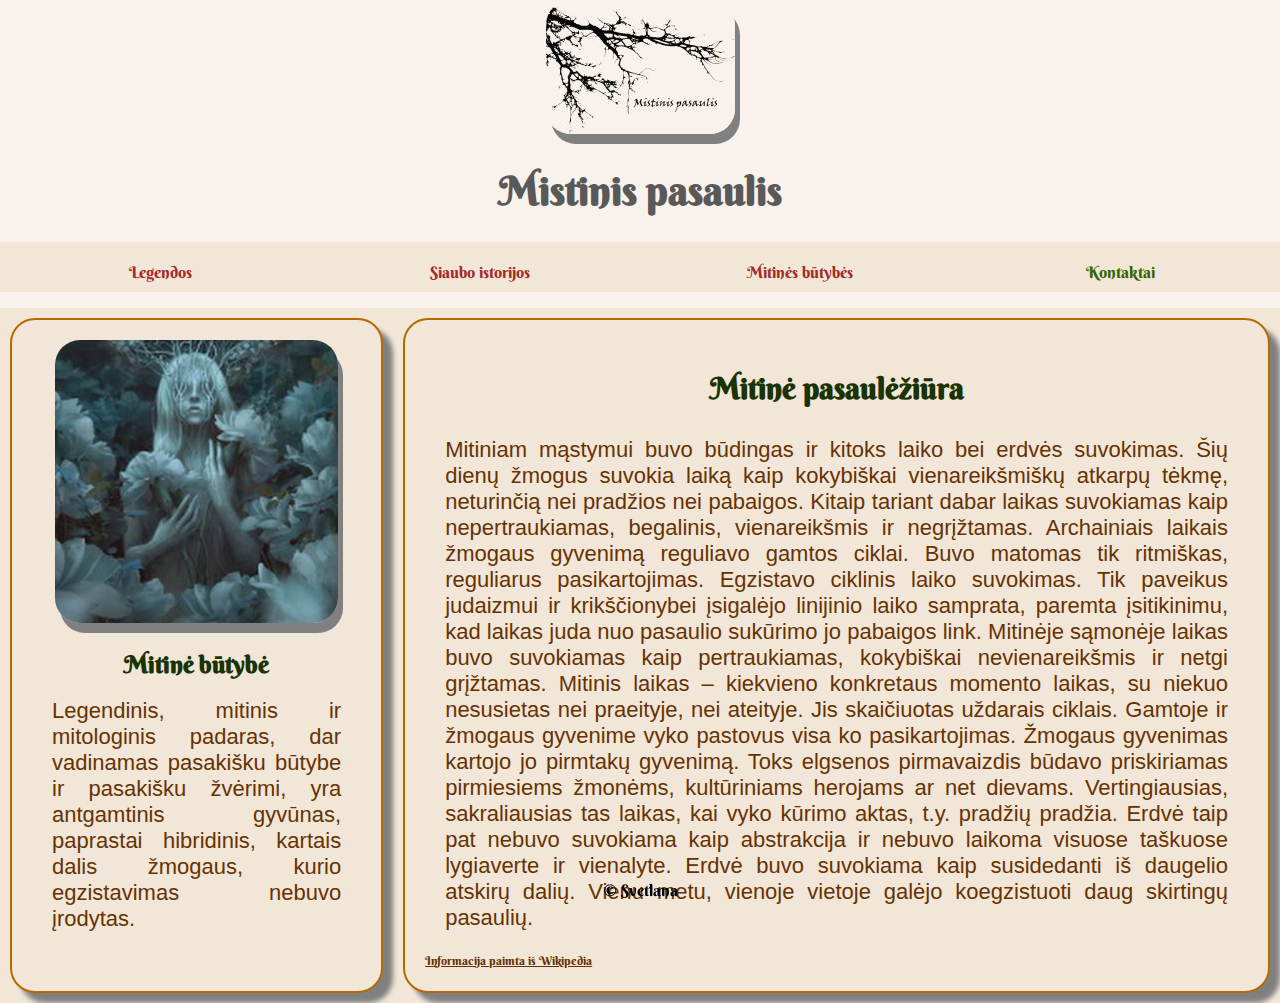
<file: index.html>
<!DOCTYPE html> 
<html lang="lt">
	<head>
		<link href="favicon.ico" rel="shortcut icon" type="image/x-icon" />
		<meta charset="UTF-8">
		<meta name="description" content="Interneto svvetainė apie siaubą mūsų pasaulyje ir mistinius gyvūnus">
		<meta name="keywords" content="siaubas, siaubą, siauba, istorijos, istorija, būtybė, butybe, mistika, demonai, vilkolakis, vilkolkiai, vaiduoklis, vaiduokliai">
		<meta name="author" content="SveKud">
		<link rel="preconnect" href="https://fonts.gstatic.com">
		<link href="https://fonts.googleapis.com/css2?family=Berkshire+Swash&display=swap" rel="stylesheet" type="text/css">
		<link rel="stylesheet" href="style.css">

		<title>Mistinis pasaulis</title>
		
		<style>
		
		.pradzia {
			font-family: 'Berkshire Swash', cursive;
		text-align:center;
		font-size:24px;
		margin:0px auto;
		width:100%;
		padding:0px;
		display:flex;
		flex-direction:row;
	}
		article {
			text-align:left;
			background-color:#f2e6d9;
			font-size:24px;
			margin:10px;
			width:100%;
			padding:20px;
			box-shadow:10px 10px 5px grey;
		}
		
		div {
			text-align:center;background-color:#f2e6d9;font-size:24px;margin:10px;width:40%;padding:20px;box-shadow:10px 10px 5px grey;}
		
		
		
		</style>	
	</head>
	
	<body style="background-color:#f9f2ec;margin:0;">
		<header> 
		
		<a style="margin:10px;width:40%;padding:20px;" href="index.html"><img src="paveikslai/tree1.jpg" alt="Mistinis pasaulis"></a>
		
		<h1 style="color:#595959;">Mistinis pasaulis</h1>
		</header>
		
		<nav>
	<ul class="menu">
			<li><a href="">Legendos</a>
				<ul>
					<li><a href="kinu_mitologija.html">Kinų mitologija</a></li>
					<li><a href="graiku_mitai.html">Graikų mitai</a></li>
					<li><a href="lietuviu_legendos.html">Lietuvių legendos</a></li>
				</ul>
			</li>
		
			<li><a href="">Siaubo istorijos</a>
				<ul>
					<li><a href="apie_poltergeistus.html">Apie poltergeistus</a></li>
					<li><a href="apie_vaiduoklius.html">Apie vaiduoklius</a></li>
					<li><a href="apie_vilkolakius.html">Apie vilkolakius</a></li>
				</ul>
			</li>
		
			<li><a href="">Mitinės būtybės</a>
				<ul>
					<li><a href="mitiniai_sunys.html">Mitiniai šunys</a></li>
					<li><a href="undines.html">Undinės</a></li>
					<li><a href="raganos.html">Raganos</a></li>
					<li><a href="demonai.html">Demonai</a></li>
				</ul>
			</li>
	
		<li><a href="kontaktai.html">Kontaktai</a></li>
	</ul>	
		</nav>
		
		<section class="pradzia">
		
		<div class="pradzia1" id="rcorners1">
		<a href="paveikslai/marcela-bolivar.jpg" target="_blank"> <img src="paveikslai/marcela-bolivar-small.jpg" alt="Mitinė būtybė"></a>
		
		
		<h2 style="text-align:center;color:#1a3300;font-size:24px;">Mitinė būtybė</h2>
		<p style="text-align:justify;color:#663300;font-family:arial,sans-serif;font-size:22px;">Legendinis, mitinis ir mitologinis padaras, dar vadinamas pasakišku būtybe ir pasakišku žvėrimi, yra antgamtinis gyvūnas, paprastai hibridinis, kartais dalis žmogaus, kurio egzistavimas nebuvo įrodytas.</p>
		
		</div>
		
		<article id="rcorners2">
		
		<h3 style="text-align:center;color:#1a3300;font-size:30px;">Mitinė pasaulėžiūra</h3>
		<p style="text-align:justify;color:#663300;font-family:arial,sans-serif;font-size:22px;">Mitiniam mąstymui buvo būdingas ir kitoks laiko bei erdvės suvokimas. Šių dienų žmogus suvokia laiką kaip kokybiškai vienareikšmiškų atkarpų tėkmę, neturinčią nei pradžios nei pabaigos. Kitaip tariant dabar laikas suvokiamas kaip nepertraukiamas, begalinis, vienareikšmis ir negrįžtamas.
Archainiais laikais žmogaus gyvenimą reguliavo gamtos ciklai. Buvo matomas tik ritmiškas, reguliarus pasikartojimas. Egzistavo ciklinis laiko suvokimas.
Tik paveikus judaizmui ir krikščionybei įsigalėjo linijinio laiko samprata, paremta įsitikinimu, kad laikas juda nuo pasaulio sukūrimo jo pabaigos link.
Mitinėje sąmonėje laikas buvo suvokiamas kaip pertraukiamas, kokybiškai nevienareikšmis ir netgi grįžtamas. Mitinis laikas – kiekvieno konkretaus momento laikas, su niekuo nesusietas nei praeityje, nei ateityje. Jis skaičiuotas uždarais ciklais. Gamtoje ir žmogaus gyvenime vyko pastovus visa ko pasikartojimas. Žmogaus gyvenimas kartojo jo pirmtakų gyvenimą. Toks elgsenos pirmavaizdis būdavo priskiriamas pirmiesiems žmonėms, kultūriniams herojams ar net dievams. Vertingiausias, sakraliausias tas laikas, kai vyko kūrimo aktas, t.y. pradžių pradžia.
Erdvė taip pat nebuvo suvokiama kaip abstrakcija ir nebuvo laikoma visuose taškuose lygiaverte ir vienalyte. Erdvė buvo suvokiama kaip susidedanti iš daugelio atskirų dalių. Vienu metu, vienoje vietoje galėjo koegzistuoti daug skirtingų pasaulių.</p>
		
<a style="text-align:center;color:#663300;font-size:12px;" href="https://lt.wikipedia.org/wiki/Kategorija:Mitin%C4%97s_b%C5%ABtyb%C4%97s" target="_blank">Informacija paimta iš Wikipedia</a>
		</article>
		</section>
		

	<footer class="author">
	&copy; Svetlana
	</footer>
	</body>
</html>
</file>
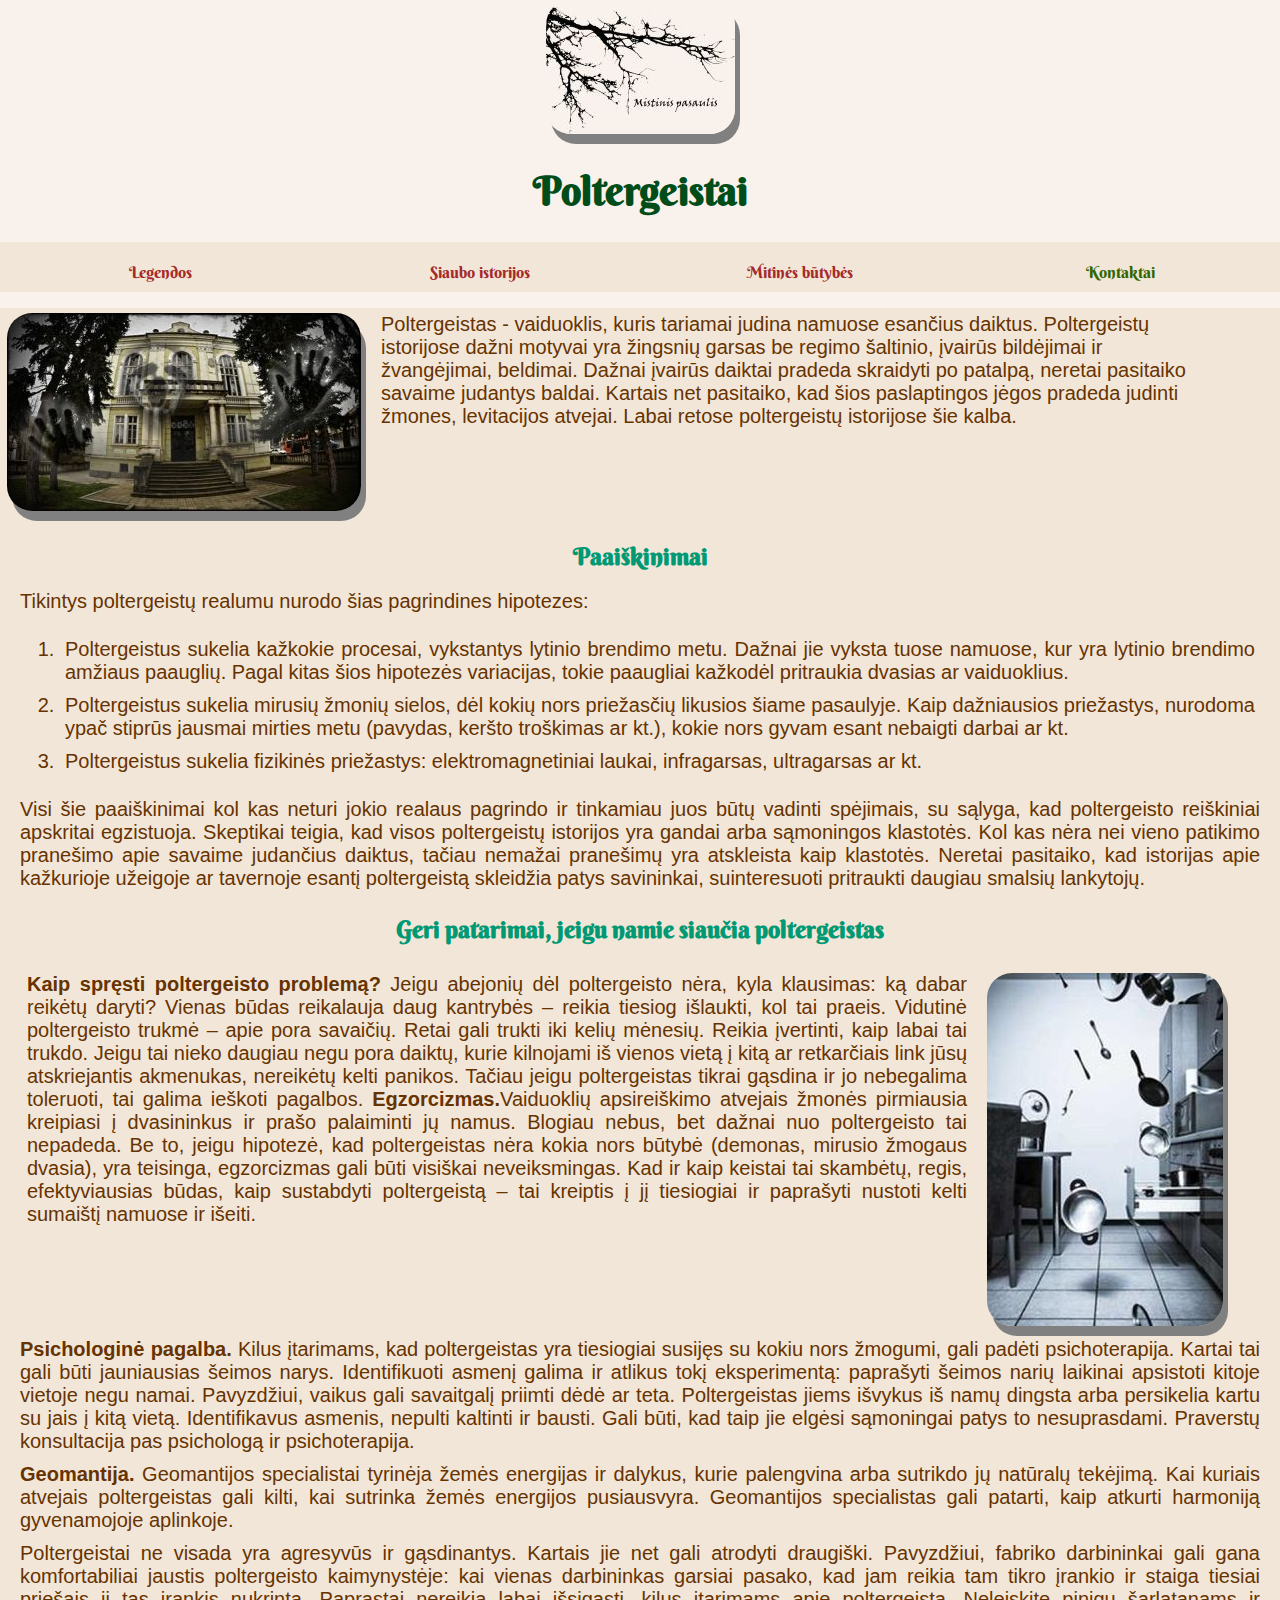
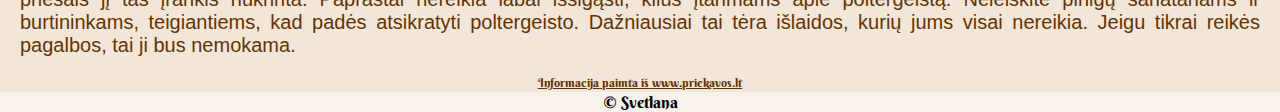
<file: apie_poltergeistus.html>
<!DOCTYPE html> 
<html lang="lt">
	<head>
		<link href="favicon.ico" rel="shortcut icon" type="image/x-icon" />
		<meta charset="UTF-8">
		<meta name="description" content="Interneto svvetainė apie siaubą mūsų pasaulyje ir mistinius gyvūnus">
		<meta name="keywords" content="siaubas, siaubą, siauba, istorijos, istorija, būtybė, butybe, mistika, demonai, vilkolakis, vilkolkiai, vaiduoklis, vaiduokliai">
		<meta name="author" content="SveKud">
		<link rel="preconnect" href="https://fonts.gstatic.com">
		<link href="https://fonts.googleapis.com/css2?family=Berkshire+Swash&display=swap" rel="stylesheet" type="text/css">
		<link rel="stylesheet" href="style.css">
		<title>Mistinis pasaulis</title>
		
	</head>

	<body style="background-color:#f9f2ec;margin:0;">
	<header>
	<a href="index.html"><img src="paveikslai/tree1.jpg" alt="Mistinis pasaulis"></a>
	<h1>Poltergeistai</h1>
	</header>
	
		<nav>
	<ul class="menu">
			<li><a href="">Legendos</a>
				<ul>
					<li><a href="kinu_mitologija.html">Kinų mitologija</a></li>
					<li><a href="graiku_mitai.html">Graikų mitai</a></li>
					<li><a href="lietuviu_legendos.html">Lietuvių legendos</a></li>
				</ul>
			</li>
		
			<li><a href="">Siaubo istorijos</a>
				<ul>
					<li><a href="apie_poltergeistus.html">Apie poltergeistus</a></li>
					<li><a href="apie_vaiduoklius.html">Apie vaiduoklius</a></li>
					<li><a href="apie_vilkolakius.html">Apie vilkolakius</a></li>
				</ul>
			</li>
		
			<li><a href="">Mitinės būtybės</a>
				<ul>
					<li><a href="mitiniai_sunys.html">Mitiniai šunys</a></li>
					<li><a href="undines.html">Undinės</a></li>
					<li><a href="raganos.html">Raganos</a></li>
					<li><a href="demonai.html">Demonai</a></li>
				</ul>
			</li>
	
		<li><a href="kontaktai.html">Kontaktai</a></li>
	</ul>	
		</nav>
		
	<section>
	<div>
	<a href="paveikslai/poltergeistas.jpg" target="_blank"><img src="paveikslai/poltergeistas1.jpg" alt="Poltergeistas"></a>	
	<p style="text-align:left;color:#663300; font-size:20px;">Poltergeistas - vaiduoklis, kuris tariamai judina namuose esančius daiktus. Poltergeistų istorijose dažni motyvai yra žingsnių garsas be regimo šaltinio, įvairūs bildėjimai ir žvangėjimai, beldimai. Dažnai įvairūs daiktai pradeda skraidyti po patalpą, neretai pasitaiko savaime judantys baldai. Kartais net pasitaiko, kad šios paslaptingos jėgos pradeda judinti žmones, levitacijos atvejai. Labai retose poltergeistų istorijose šie kalba.</p>
	</div>
	
	<h2 style="text-align:center;color:#009973; font-size:24px;">Paaiškinimai</h2>
	<p style="text-align:left;color:#663300;font-size:20px;">Tikintys poltergeistų realumu nurodo šias pagrindines hipotezes:</p>	
	<ol>
		<li class= "hipoteze">Poltergeistus sukelia kažkokie procesai, vykstantys lytinio brendimo metu. Dažnai jie vyksta tuose namuose, kur yra lytinio brendimo amžiaus paauglių. Pagal kitas šios hipotezės variacijas, tokie paaugliai kažkodėl pritraukia dvasias ar vaiduoklius.</li>
		<li class="hipoteze">Poltergeistus sukelia mirusių žmonių sielos, dėl kokių nors priežasčių likusios šiame pasaulyje. Kaip dažniausios priežastys, nurodoma ypač stiprūs jausmai mirties metu (pavydas, keršto troškimas ar kt.), kokie nors gyvam esant nebaigti darbai ar kt.</li>
		<li class="hipoteze">Poltergeistus sukelia fizikinės priežastys: elektromagnetiniai laukai, infragarsas, ultragarsas ar kt.</li>
	</ol>
	<p style="text-align:justify;color:#663300;font-size:20px;">Visi šie paaiškinimai kol kas neturi jokio realaus pagrindo ir tinkamiau juos būtų vadinti spėjimais, su sąlyga, kad poltergeisto reiškiniai apskritai egzistuoja. Skeptikai teigia, kad visos poltergeistų istorijos yra gandai arba sąmoningos klastotės. Kol kas nėra nei vieno patikimo pranešimo apie savaime judančius daiktus, tačiau nemažai pranešimų yra atskleista kaip klastotės. Neretai pasitaiko, kad istorijas apie kažkurioje užeigoje ar tavernoje esantį poltergeistą skleidžia patys savininkai, suinteresuoti pritraukti daugiau smalsių lankytojų.</p>
	
	<h3 style="text-align:center;color:#009973;font-size:24px;">Geri patarimai, jeigu namie siaučia poltergeistas</h3>
	<div>
	<p style="text-align:justify;color:#663300;font-size:20px;"><b>Kaip spręsti poltergeisto problemą?</b> Jeigu abejonių dėl poltergeisto nėra, kyla klausimas: ką dabar reikėtų daryti? Vienas būdas reikalauja daug kantrybės – reikia tiesiog išlaukti, kol tai praeis. Vidutinė poltergeisto trukmė – apie pora savaičių. Retai gali trukti iki kelių mėnesių. Reikia įvertinti, kaip labai tai trukdo. Jeigu tai nieko daugiau negu pora daiktų, kurie kilnojami iš vienos vietą į kitą ar retkarčiais link jūsų atskriejantis akmenukas, nereikėtų kelti panikos. Tačiau jeigu poltergeistas tikrai gąsdina ir jo nebegalima toleruoti, tai galima ieškoti pagalbos. <b>Egzorcizmas.</b>Vaiduoklių apsireiškimo atvejais žmonės pirmiausia kreipiasi į dvasininkus ir prašo palaiminti jų namus. Blogiau nebus, bet dažnai nuo poltergeisto tai nepadeda. Be to, jeigu hipotezė, kad poltergeistas nėra kokia nors būtybė (demonas, mirusio žmogaus dvasia), yra teisinga, egzorcizmas gali būti visiškai neveiksmingas. Kad ir kaip keistai tai skambėtų, regis, efektyviausias būdas, kaip sustabdyti poltergeistą – tai kreiptis į jį tiesiogiai ir paprašyti nustoti kelti sumaištį namuose ir išeiti.</p>
	<a href="paveikslai/polt.jpg" target="_blank"><img src="paveikslai/polt1.jpg" alt="Poltergeistas"></a>
	</div>
		
	<p style="text-align:justify;color:#663300;font-size:20px;"><b>Psichologinė pagalba.</b> Kilus įtarimams, kad poltergeistas yra tiesiogiai susijęs su kokiu nors žmogumi, gali padėti psichoterapija. Kartai tai gali būti jauniausias šeimos narys. Identifikuoti asmenį galima ir atlikus tokį eksperimentą: paprašyti šeimos narių laikinai apsistoti kitoje vietoje negu namai. Pavyzdžiui, vaikus gali savaitgalį priimti dėdė ar teta. Poltergeistas jiems išvykus iš namų dingsta arba persikelia kartu su jais į kitą vietą. Identifikavus asmenis, nepulti kaltinti ir bausti. Gali būti, kad taip jie elgėsi sąmoningai patys to nesuprasdami. Praverstų konsultacija pas psichologą ir psichoterapija.</p>
	<p style="text-align:justify;color:#663300;font-size:20px;"><b>Geomantija.</b> Geomantijos specialistai tyrinėja žemės energijas ir dalykus, kurie palengvina arba sutrikdo jų natūralų tekėjimą. Kai kuriais atvejais poltergeistas gali kilti, kai sutrinka žemės energijos pusiausvyra. Geomantijos specialistas gali patarti, kaip atkurti harmoniją gyvenamojoje aplinkoje.</p>
	<p style="text-align:justify;color:#663300;font-size:20px;">Poltergeistai ne visada yra agresyvūs ir gąsdinantys. Kartais jie net gali atrodyti draugiški. Pavyzdžiui, fabriko darbininkai gali gana komfortabiliai jaustis poltergeisto kaimynystėje: kai vienas darbininkas garsiai pasako, kad jam reikia tam tikro įrankio ir staiga tiesiai priešais jį tas įrankis nukrinta. Paprastai nereikia labai išsigąsti, kilus įtarimams apie poltergeistą. Neleiskite pinigų šarlatanams ir burtininkams, teigiantiems, kad padės atsikratyti poltergeisto. Dažniausiai tai tėra išlaidos, kurių jums visai nereikia. Jeigu tikrai reikės pagalbos, tai ji bus nemokama.</p>

		<a style="text-align:justify;color:#663300;font-size:12px;" href="https://priekavos.lt/geri-patarimai-jeigu-namie-siaucia-poltergeistas/" target="_blank">Informacija paimta iš www.priekavos.lt</a>
		<a style="text-align:justify;color:#663300;font-size:12px;" href="" target="_blank"></a>
	</section>
<footer>
	&copy; Svetlana
</footer>

	</body>
</html>
</file>
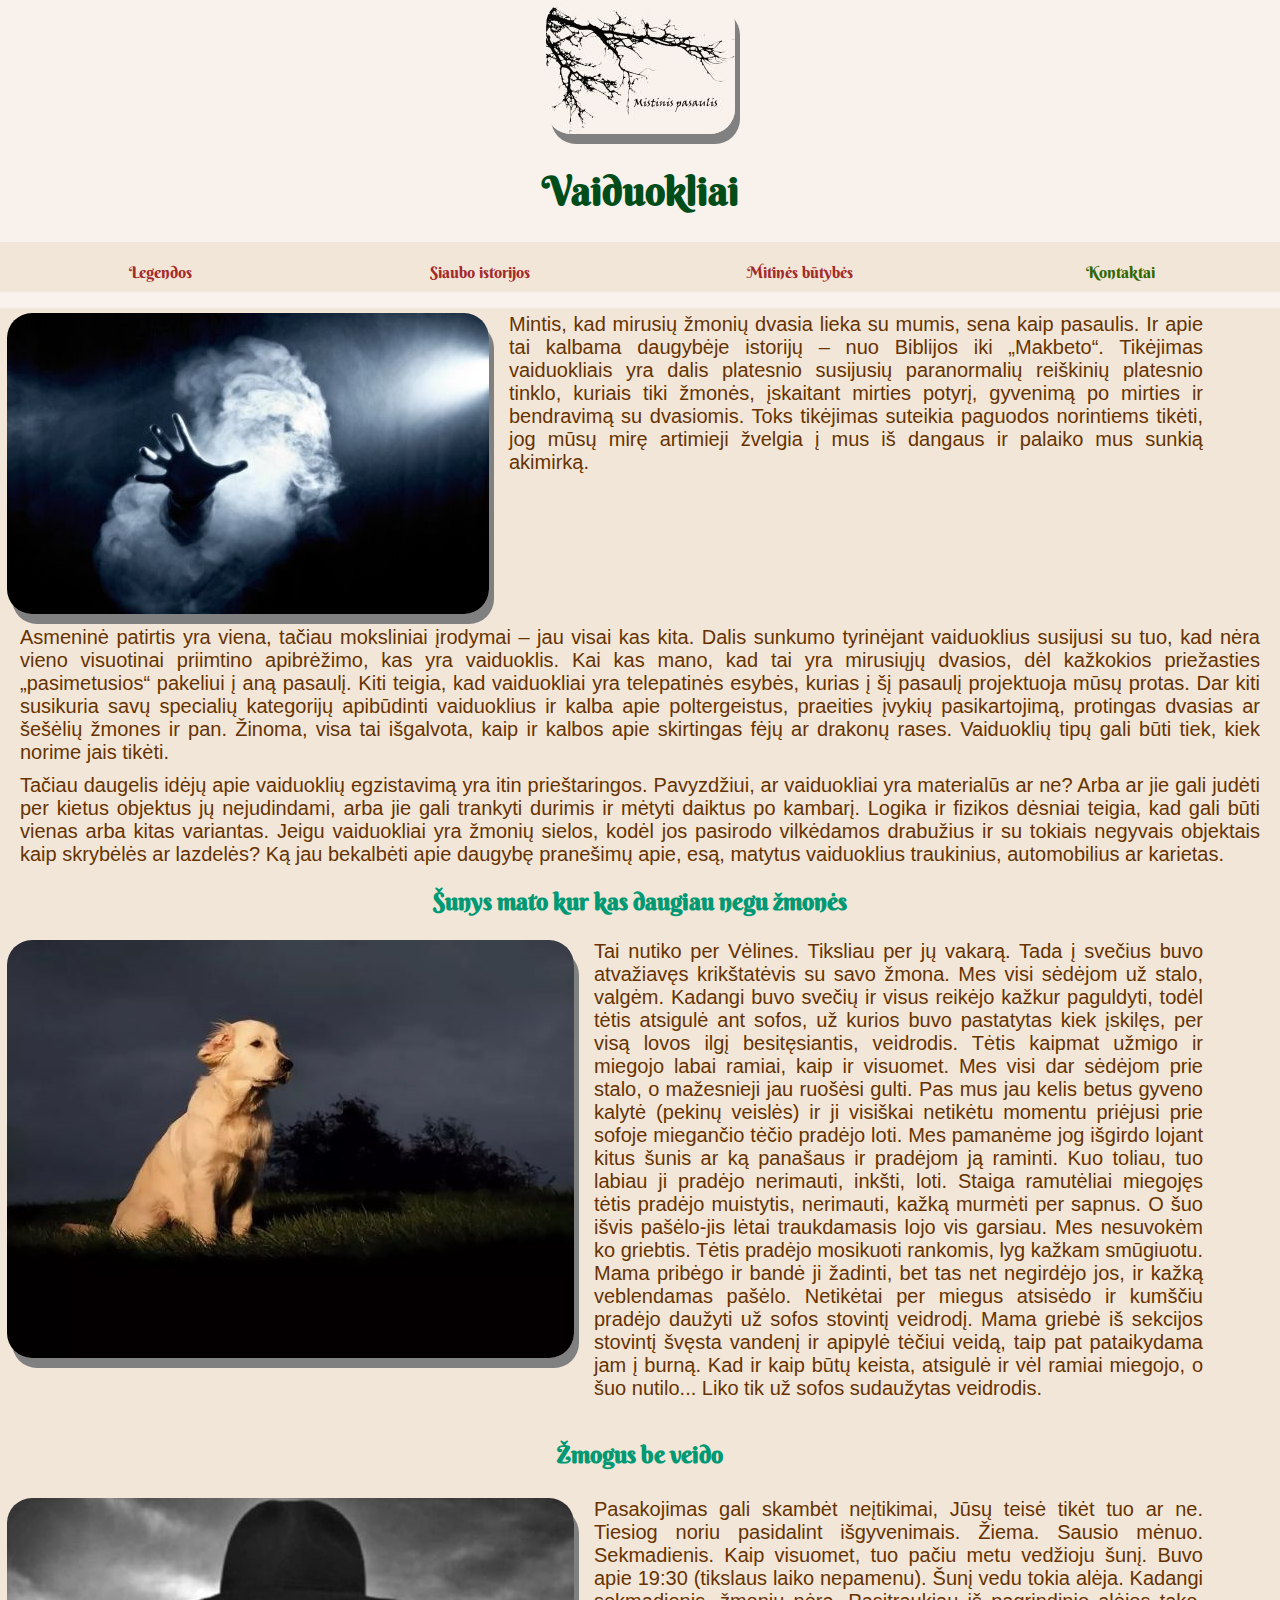
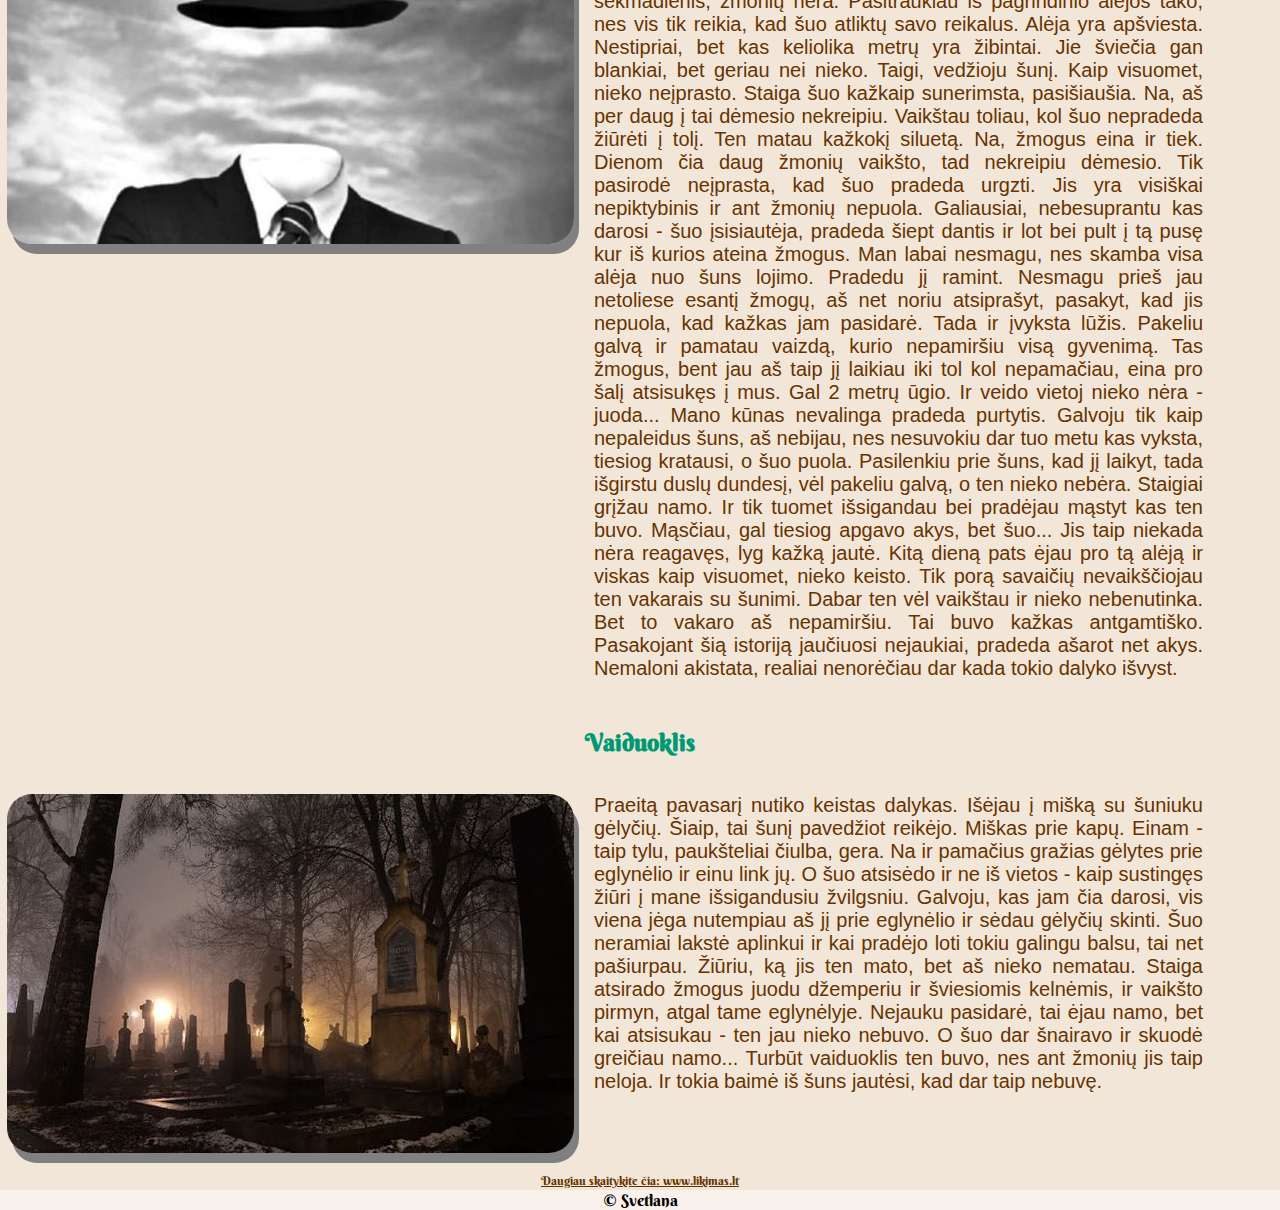
<file: apie_vaiduoklius.html>
<!DOCTYPE html> 
<html lang="lt">
	<head>
		<link href="favicon.ico" rel="shortcut icon" type="image/x-icon" />
		<meta charset="UTF-8">
		<meta name="description" content="Interneto svvetainė apie siaubą mūsų pasaulyje ir mistinius gyvūnus">
		<meta name="keywords" content="siaubas, siaubą, siauba, istorijos, istorija, būtybė, butybe, mistika, demonai, vilkolakis, vilkolkiai, vaiduoklis, vaiduokliai">
		<meta name="author" content="SveKud">
		<link rel="preconnect" href="https://fonts.gstatic.com">
		<link href="https://fonts.googleapis.com/css2?family=Berkshire+Swash&display=swap" rel="stylesheet" type="text/css">
		<link rel="stylesheet" href="style.css">
		<title>Mistinis pasaulis</title>
		
	</head>

	<body style="background-color:#f9f2ec;margin:0;">
	<header>
	<a style="margin:10px;width:40%;padding:20px;" href="index.html"><img src="paveikslai/tree1.jpg" alt="Mistinis pasaulis"></a>
	<h1 style="color:#004d1a;">Vaiduokliai</h1>
	</header>
	
		<nav>
	<ul class="menu">
			<li><a href="">Legendos</a>
				<ul>
					<li><a href="kinu_mitologija.html">Kinų mitologija</a></li>
					<li><a href="graiku_mitai.html">Graikų mitai</a></li>
					<li><a href="lietuviu_legendos.html">Lietuvių legendos</a></li>
				</ul>
			</li>
		
			<li><a href="">Siaubo istorijos</a>
				<ul>
					<li><a href="apie_poltergeistus.html">Apie poltergeistus</a></li>
					<li><a href="apie_vaiduoklius.html">Apie vaiduoklius</a></li>
					<li><a href="apie_vilkolakius.html">Apie vilkolakius</a></li>
				</ul>
			</li>
		
			<li><a href="">Mitinės būtybės</a>
				<ul>
					<li><a href="mitiniai_sunys.html">Mitiniai šunys</a></li>
					<li><a href="undines.html">Undinės</a></li>
					<li><a href="raganos.html">Raganos</a></li>
					<li><a href="demonai.html">Demonai</a></li>
				</ul>
			</li>
	
		<li><a href="kontaktai.html">Kontaktai</a></li>
	</ul>	
		</nav>
		
	<section>
	<div>
	<a style="text-align:center;" href="paveikslai/vaiduoklis.jpg" target="_blank"><img src="paveikslai/vaiduoklis1.jpg" alt="Vaiduoklis"></a>
	<p style="text-align:justify;color:#663300;font-size:20px;">Mintis, kad mirusių žmonių dvasia lieka su mumis, sena kaip pasaulis. Ir apie tai kalbama daugybėje istorijų – nuo Biblijos iki „Makbeto“. Tikėjimas vaiduokliais yra dalis platesnio susijusių paranormalių reiškinių platesnio tinklo, kuriais tiki žmonės, įskaitant mirties potyrį, gyvenimą po mirties ir bendravimą su dvasiomis. Toks tikėjimas suteikia paguodos norintiems tikėti, jog mūsų mirę artimieji žvelgia į mus iš dangaus ir palaiko mus sunkią akimirką.</p>
	</div>
	
	<p style="text-align:justify;color:#663300;font-size:20px;">Asmeninė patirtis yra viena, tačiau moksliniai įrodymai – jau visai kas kita. Dalis sunkumo tyrinėjant vaiduoklius susijusi su tuo, kad nėra vieno visuotinai priimtino apibrėžimo, kas yra vaiduoklis. Kai kas mano, kad tai yra mirusiųjų dvasios, dėl kažkokios priežasties „pasimetusios“ pakeliui į aną pasaulį. Kiti teigia, kad vaiduokliai yra telepatinės esybės, kurias į šį pasaulį projektuoja mūsų protas. Dar kiti susikuria savų specialių kategorijų apibūdinti vaiduoklius ir kalba apie poltergeistus, praeities įvykių pasikartojimą, protingas dvasias ar šešėlių žmones ir pan. Žinoma, visa tai išgalvota, kaip ir kalbos apie skirtingas fėjų ar drakonų rases. Vaiduoklių tipų gali būti tiek, kiek norime jais tikėti.</p>
	<p style="text-align:justify;color:#663300;font-size:20px;">Tačiau daugelis idėjų apie vaiduoklių egzistavimą yra itin prieštaringos. Pavyzdžiui, ar vaiduokliai yra materialūs ar ne? Arba ar jie gali judėti per kietus objektus jų nejudindami, arba jie gali trankyti durimis ir mėtyti daiktus po kambarį. Logika ir fizikos dėsniai teigia, kad gali būti vienas arba kitas variantas. Jeigu vaiduokliai yra žmonių sielos, kodėl jos pasirodo vilkėdamos drabužius ir su tokiais negyvais objektais kaip skrybėlės ar lazdelės? Ką jau bekalbėti apie daugybę pranešimų apie, esą, matytus vaiduoklius traukinius, automobilius ar karietas.</p>
	
	<h2 style="text-align:center;color:#009973;font-size:24px;">Šunys mato kur kas daugiau negu žmonės</h2>
	<div>
	<a href="paveikslai/suo.jpg" target="_blank"><img src="paveikslai/suo1.jpg" alt="Šunys mato kur kas daugiau negu žmonės"></a>
	<p style="text-align:justify;color:#663300;font-size:20px;">Tai nutiko per Vėlines. Tiksliau per jų vakarą. Tada į svečius buvo atvažiavęs krikštatėvis su savo žmona. Mes visi sėdėjom už stalo, valgėm. Kadangi buvo svečių ir visus reikėjo kažkur paguldyti, todėl tėtis atsigulė ant sofos, už kurios buvo pastatytas kiek įskilęs, per visą lovos ilgį besitęsiantis, veidrodis. Tėtis kaipmat užmigo ir miegojo labai ramiai, kaip ir visuomet. Mes visi dar sėdėjom prie stalo, o mažesnieji jau ruošėsi gulti. Pas mus jau kelis betus gyveno kalytė (pekinų veislės) ir ji visiškai netikėtu momentu priėjusi prie sofoje miegančio tėčio pradėjo loti. Mes pamanėme jog išgirdo lojant kitus šunis ar ką panašaus ir pradėjom ją raminti. Kuo toliau, tuo labiau ji pradėjo nerimauti, inkšti, loti. Staiga ramutėliai miegojęs tėtis pradėjo muistytis, nerimauti, kažką murmėti per sapnus. O šuo išvis pašėlo-jis lėtai traukdamasis lojo vis garsiau. Mes nesuvokėm ko griebtis. Tėtis pradėjo mosikuoti rankomis, lyg kažkam smūgiuotu. Mama pribėgo ir bandė ji žadinti, bet tas net negirdėjo jos, ir kažką veblendamas pašėlo. Netikėtai per miegus atsisėdo ir kumščiu pradėjo daužyti už sofos stovintį veidrodį. Mama griebė iš sekcijos stovintį švęsta vandenį ir apipylė tėčiui veidą, taip pat pataikydama jam į burną. Kad ir kaip būtų keista, atsigulė ir vėl ramiai miegojo, o šuo nutilo... Liko tik už sofos sudaužytas veidrodis.</p>
	</div>
	
	<h3 style="text-align:center;color:#009973;font-size:24px;">Žmogus be veido</h3>
	<div>
	<a href="paveikslai/zmogus.jpg" target="_blank"><img src="paveikslai/zmogus1.jpg" alt="Žmogus be veido"></a>
	<p style="text-align:justify;color:#663300;font-size:20px;">Pasakojimas gali skambėt neįtikimai, Jūsų teisė tikėt tuo ar ne. Tiesiog noriu pasidalint išgyvenimais. Žiema. Sausio mėnuo. Sekmadienis. Kaip visuomet, tuo pačiu metu vedžioju šunį. Buvo apie 19:30 (tikslaus laiko nepamenu). Šunį vedu tokia alėja. Kadangi sekmadienis, žmonių nėra. Pasitraukiau iš pagrindinio alėjos tako, nes vis tik reikia, kad šuo atliktų savo reikalus. Alėja yra apšviesta. Nestipriai, bet kas keliolika metrų yra žibintai. Jie šviečia gan blankiai, bet geriau nei nieko. Taigi, vedžioju šunį. Kaip visuomet, nieko neįprasto. Staiga šuo kažkaip sunerimsta, pasišiaušia. Na, aš per daug į tai dėmesio nekreipiu. Vaikštau toliau, kol šuo nepradeda žiūrėti į tolį. Ten matau kažkokį siluetą. Na, žmogus eina ir tiek. Dienom čia daug žmonių vaikšto, tad nekreipiu dėmesio. Tik pasirodė neįprasta, kad šuo pradeda urgzti. Jis yra visiškai nepiktybinis ir ant žmonių nepuola. Galiausiai, nebesuprantu kas darosi - šuo įsisiautėja, pradeda šiept dantis ir lot bei pult į tą pusę kur iš kurios ateina žmogus. Man labai nesmagu, nes skamba visa alėja nuo šuns lojimo. Pradedu jį ramint. Nesmagu prieš jau netoliese esantį žmogų, aš net noriu atsiprašyt, pasakyt, kad jis nepuola, kad kažkas jam pasidarė. Tada ir įvyksta lūžis. Pakeliu galvą ir pamatau vaizdą, kurio nepamiršiu visą gyvenimą. Tas žmogus, bent jau aš taip jį laikiau iki tol kol nepamačiau, eina pro šalį atsisukęs į mus. Gal 2 metrų ūgio. Ir veido vietoj nieko nėra - juoda... Mano kūnas nevalinga pradeda purtytis. Galvoju tik kaip nepaleidus šuns, aš nebijau, nes nesuvokiu dar tuo metu kas vyksta, tiesiog kratausi, o šuo puola. Pasilenkiu prie šuns, kad jį laikyt, tada išgirstu duslų dundesį, vėl pakeliu galvą, o ten nieko nebėra. Staigiai grįžau namo. Ir tik tuomet išsigandau bei pradėjau mąstyt kas ten buvo. Mąsčiau, gal tiesiog apgavo akys, bet šuo... Jis taip niekada nėra reagavęs, lyg kažką jautė. Kitą dieną pats ėjau pro tą alėją ir viskas kaip visuomet, nieko keisto. Tik porą savaičių nevaikščiojau ten vakarais su šunimi. Dabar ten vėl vaikštau ir nieko nebenutinka. Bet to vakaro aš nepamiršiu. Tai buvo kažkas antgamtiško. Pasakojant šią istoriją jaučiuosi nejaukiai, pradeda ašarot net akys. Nemaloni akistata, realiai nenorėčiau dar kada tokio dalyko išvyst.</p>
	</div>
	
	<h4 style="text-align:center;color:#009973;font-size:24px;">Vaiduoklis</h4>
	<div>
	<a href="paveikslai/vaid.jpg" target="_blank"><img src="paveikslai/vaid1.jpg" alt="Vaiduoklis"></a>
	<p style="text-align:justify;color:#663300;font-size:20px;">Praeitą pavasarį nutiko keistas dalykas. Išėjau į mišką su šuniuku gėlyčių. Šiaip, tai šunį pavedžiot reikėjo. Miškas prie kapų. Einam - taip tylu, paukšteliai čiulba, gera. Na ir pamačius gražias gėlytes prie eglynėlio ir einu link jų. O šuo atsisėdo ir ne iš vietos - kaip sustingęs žiūri į mane išsigandusiu žvilgsniu. Galvoju, kas jam čia darosi, vis viena jėga nutempiau aš jį prie eglynėlio ir sėdau gėlyčių skinti. Šuo neramiai lakstė aplinkui ir kai pradėjo loti tokiu galingu balsu, tai net pašiurpau. Žiūriu, ką jis ten mato, bet aš nieko nematau. Staiga atsirado žmogus juodu džemperiu ir šviesiomis kelnėmis, ir vaikšto pirmyn, atgal tame eglynėlyje. Nejauku pasidarė, tai ėjau namo, bet kai atsisukau - ten jau nieko nebuvo. O šuo dar šnairavo ir skuodė greičiau namo... Turbūt vaiduoklis ten buvo, nes ant žmonių jis taip neloja. Ir tokia baimė iš šuns jautėsi, kad dar taip nebuvę.</p>
	</div>
		<a style="text-align:justify;color:#663300;font-size:12px;" href="https://www.likimas.lt/pasakojimai-vaiduoklius-ir-dvasias/" target="_blank">Daugiau skaitykite čia: www.likimas.lt</a>
	</section>
<footer>
	&copy; Svetlana
</footer>

	</body>
</html>
</file>
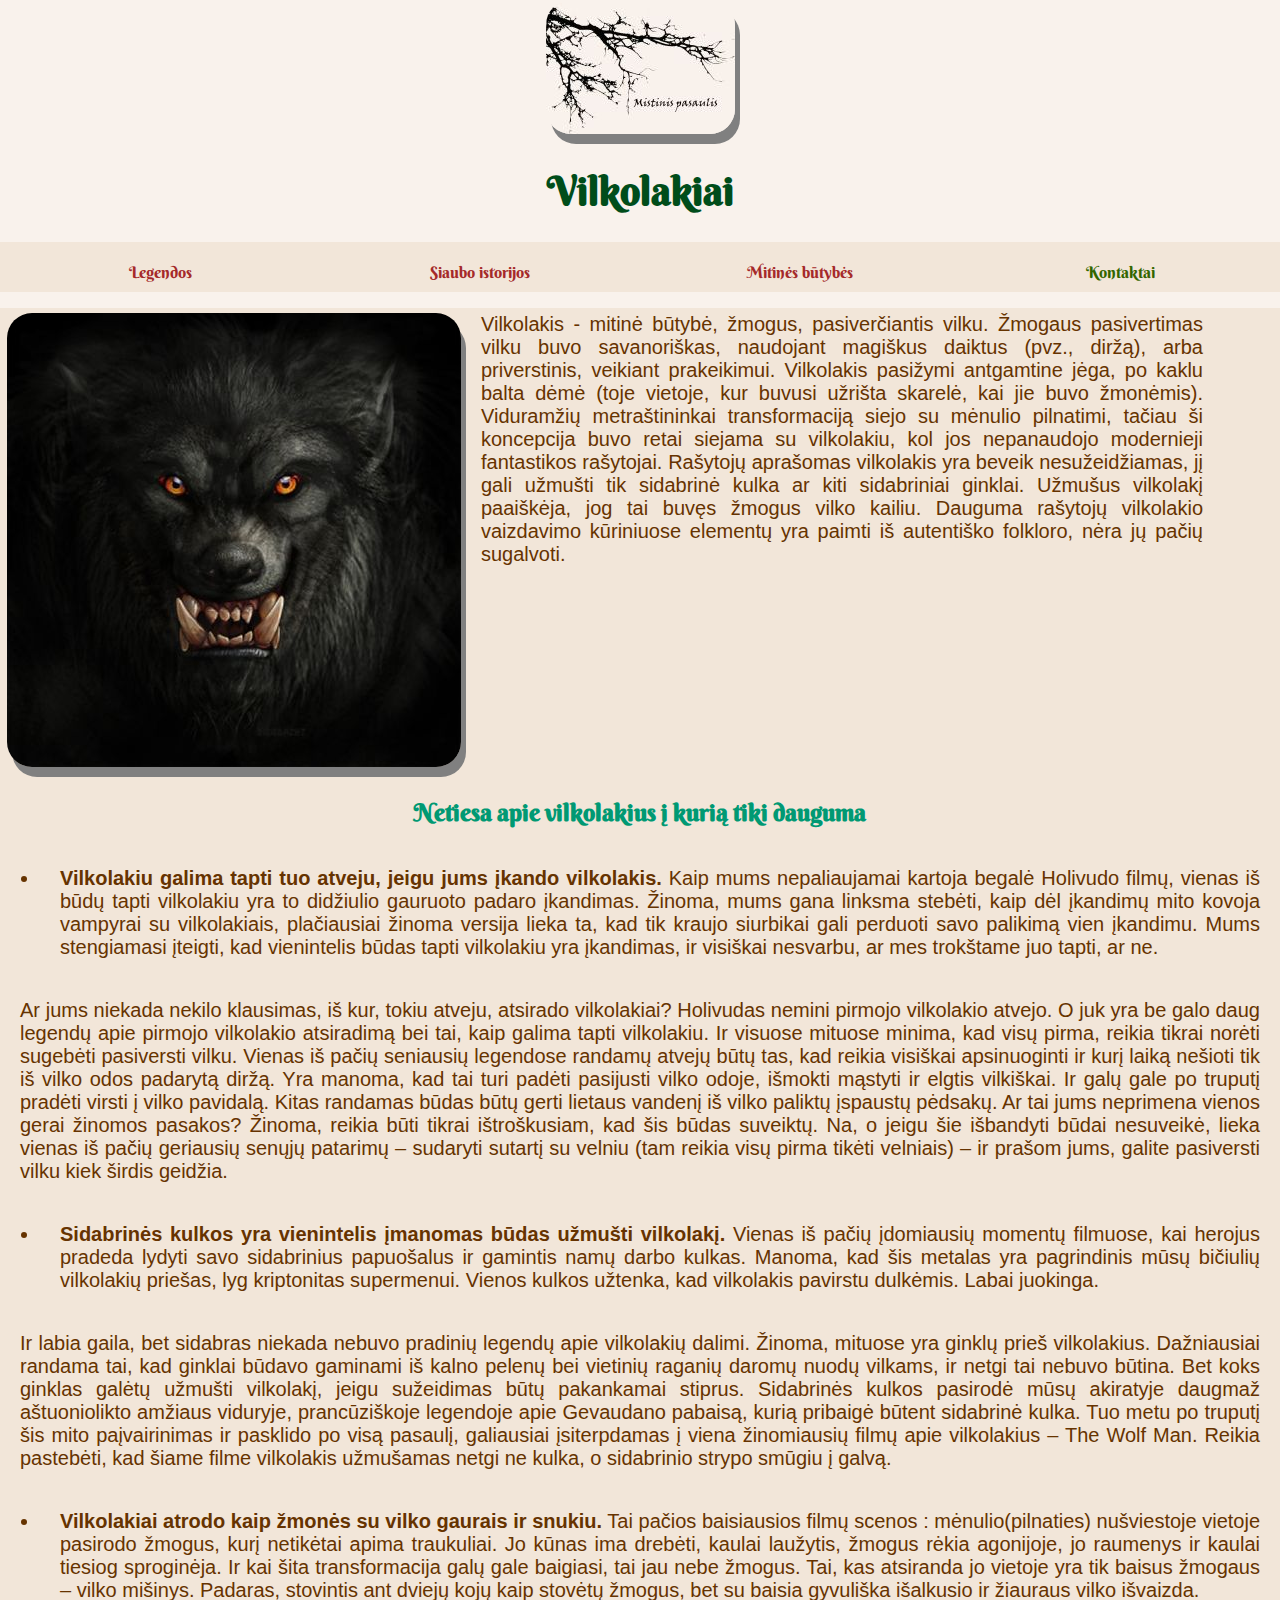
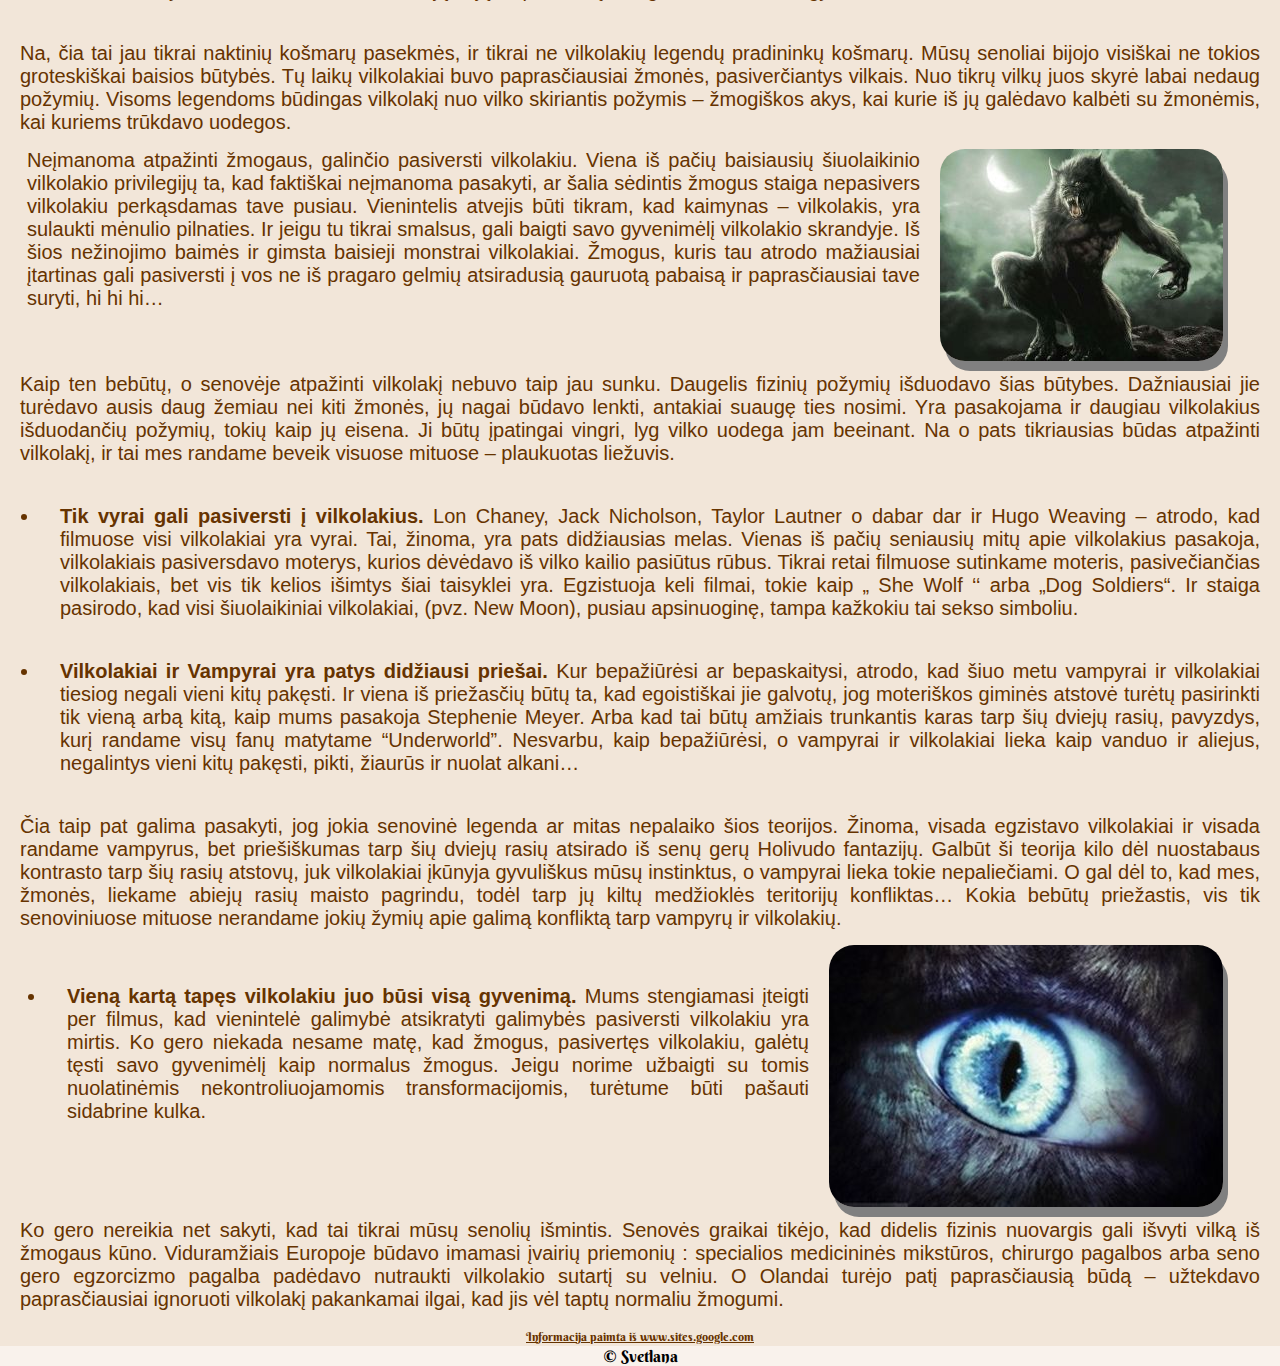
<file: apie_vilkolakius.html>
<!DOCTYPE html> 
<html lang="lt">
	<head>
		<link href="favicon.ico" rel="shortcut icon" type="image/x-icon" />
		<meta charset="UTF-8">
		<meta name="description" content="Interneto svvetainė apie siaubą mūsų pasaulyje ir mistinius gyvūnus">
		<meta name="keywords" content="siaubas, siaubą, siauba, istorijos, istorija, būtybė, butybe, mistika, demonai, vilkolakis, vilkolkiai, vaiduoklis, vaiduokliai">
		<meta name="author" content="SveKud">
		<link rel="preconnect" href="https://fonts.gstatic.com">
		<link href="https://fonts.googleapis.com/css2?family=Berkshire+Swash&display=swap" rel="stylesheet" type="text/css">
		<link rel="stylesheet" href="style.css">
		<title>Mistinis pasaulis</title>
		
	</head>

	<body style="background-color:#f9f2ec;margin:0;">
	<header>
	<a style="margin:10px;width:40%;padding:20px;" href="index.html"><img src="paveikslai/tree1.jpg" alt="Mistinis pasaulis"></a>
	<h1 style="color:#004d1a;">Vilkolakiai</h1>
	</header>
	
		<nav>
	<ul class="menu">
			<li><a href="">Legendos</a>
				<ul>
					<li><a href="kinu_mitologija.html">Kinų mitologija</a></li>
					<li><a href="graiku_mitai.html">Graikų mitai</a></li>
					<li><a href="lietuviu_legendos.html">Lietuvių legendos</a></li>
				</ul>
			</li>
		
			<li><a href="">Siaubo istorijos</a>
				<ul>
					<li><a href="apie_poltergeistus.html">Apie poltergeistus</a></li>
					<li><a href="apie_vaiduoklius.html">Apie vaiduoklius</a></li>
					<li><a href="apie_vilkolakius.html">Apie vilkolakius</a></li>
				</ul>
			</li>
		
			<li><a href="">Mitinės būtybės</a>
				<ul>
					<li><a href="mitiniai_sunys.html">Mitiniai šunys</a></li>
					<li><a href="undines.html">Undinės</a></li>
					<li><a href="raganos.html">Raganos</a></li>
					<li><a href="demonai.html">Demonai</a></li>
				</ul>
			</li>
	
		<li><a href="kontaktai.html">Kontaktai</a></li>
	</ul>	
		</nav>
		
	<section>
	<div>
	<a style="text-align:center;" href="paveikslai/vilkolakis.jpg" target="_blank"><img src="paveikslai/vilkolakis1.jpg" alt="Vilkolakis"></a>
	<p style="text-align:justify;color:#663300;font-size:20px;">Vilkolakis - mitinė būtybė, žmogus, pasiverčiantis vilku. Žmogaus pasivertimas vilku buvo savanoriškas, naudojant magiškus daiktus (pvz., diržą), arba priverstinis, veikiant prakeikimui. Vilkolakis pasižymi antgamtine jėga, po kaklu balta dėmė (toje vietoje, kur buvusi užrišta skarelė, kai jie buvo žmonėmis). Viduramžių metraštininkai transformaciją siejo su mėnulio pilnatimi, tačiau ši koncepcija buvo retai siejama su vilkolakiu, kol jos nepanaudojo modernieji fantastikos rašytojai. Rašytojų aprašomas vilkolakis yra beveik nesužeidžiamas, jį gali užmušti tik sidabrinė kulka ar kiti sidabriniai ginklai. Užmušus vilkolakį paaiškėja, jog tai buvęs žmogus vilko kailiu. Dauguma rašytojų vilkolakio vaizdavimo kūriniuose elementų yra paimti iš autentiško folkloro, nėra jų pačių sugalvoti.</p>
	</div>
	<h2 style="text-align:center;color:#009973;font-size:24px;">Netiesa apie vilkolakius į kurią tiki dauguma</h2>
	<ul style="text-align:left;color:#663300;font-size:20px;list-style-type:none;width:100%;"></ul>
	<ul>
	<li style="font-family:arial,sans-serif;text-align:justify;color:#663300;padding:20px;"><b>Vilkolakiu galima tapti tuo atveju, jeigu jums įkando vilkolakis.</b> Kaip mums nepaliaujamai kartoja begalė Holivudo filmų, vienas iš būdų tapti vilkolakiu yra to didžiulio gauruoto padaro įkandimas. Žinoma, mums gana linksma stebėti, kaip dėl įkandimų mito kovoja vampyrai su vilkolakiais, plačiausiai žinoma versija lieka ta, kad tik kraujo siurbikai gali perduoti savo palikimą vien įkandimu. Mums stengiamasi įteigti, kad vienintelis būdas tapti vilkolakiu yra įkandimas, ir visiškai nesvarbu, ar mes trokštame juo tapti, ar ne.</li>
	</ul>
	<p style="text-align:justify;color:#663300;font-size:20px;">Ar jums niekada nekilo klausimas, iš kur, tokiu atveju, atsirado vilkolakiai? Holivudas nemini pirmojo vilkolakio atvejo. O juk yra be galo daug legendų apie pirmojo vilkolakio atsiradimą bei tai, kaip galima tapti vilkolakiu. Ir visuose mituose minima, kad visų pirma, reikia tikrai norėti sugebėti pasiversti vilku. Vienas iš pačių seniausių legendose randamų atvejų būtų tas, kad reikia visiškai apsinuoginti ir kurį laiką nešioti tik iš vilko odos padarytą diržą. Yra manoma, kad tai turi padėti pasijusti vilko odoje, išmokti mąstyti ir elgtis vilkiškai. Ir galų gale po truputį pradėti virsti į vilko pavidalą. Kitas randamas būdas būtų gerti lietaus vandenį iš vilko paliktų įspaustų pėdsakų. Ar tai jums neprimena vienos gerai žinomos pasakos? Žinoma, reikia būti tikrai ištroškusiam, kad šis būdas suveiktų. Na, o jeigu šie išbandyti būdai nesuveikė, lieka vienas iš pačių geriausių senųjų patarimų – sudaryti sutartį su velniu (tam reikia visų pirma tikėti velniais) – ir prašom jums, galite pasiversti vilku kiek širdis geidžia.</p>
	<ul>
	<li style="font-family:arial,sans-serif;text-align:justify;color:#663300;padding:20px;"><b>Sidabrinės kulkos yra vienintelis įmanomas būdas užmušti vilkolakį.</b> Vienas iš pačių įdomiausių momentų filmuose, kai herojus pradeda lydyti savo sidabrinius papuošalus ir gamintis namų darbo kulkas. Manoma, kad šis metalas yra pagrindinis mūsų bičiulių vilkolakių priešas, lyg kriptonitas supermenui. Vienos kulkos užtenka, kad vilkolakis pavirstu dulkėmis. Labai juokinga.</li>
	</ul>
	<p style="text-align:justify;color:#663300;font-size:20px;">Ir labia gaila, bet sidabras niekada nebuvo pradinių legendų apie vilkolakių dalimi. Žinoma, mituose yra ginklų prieš vilkolakius. Dažniausiai randama tai, kad ginklai būdavo gaminami iš kalno pelenų bei vietinių raganių daromų nuodų vilkams, ir netgi tai nebuvo būtina. Bet koks ginklas galėtų užmušti vilkolakį, jeigu sužeidimas būtų pakankamai stiprus. Sidabrinės kulkos pasirodė mūsų akiratyje daugmaž aštuoniolikto amžiaus viduryje, prancūziškoje legendoje apie Gevaudano pabaisą, kurią pribaigė būtent sidabrinė kulka. Tuo metu po truputį šis mito paįvairinimas ir pasklido po visą pasaulį, galiausiai įsiterpdamas į viena žinomiausių filmų apie vilkolakius – The Wolf Man. Reikia pastebėti, kad šiame filme vilkolakis užmušamas netgi ne kulka, o sidabrinio strypo smūgiu į galvą.</p>
	<ul>
	<li style="font-family:arial,sans-serif;text-align:justify;color:#663300;padding:20px;"><b>Vilkolakiai atrodo kaip žmonės su vilko gaurais ir snukiu.</b> Tai pačios baisiausios filmų scenos : mėnulio(pilnaties) nušviestoje vietoje pasirodo žmogus, kurį netikėtai apima traukuliai. Jo kūnas ima drebėti, kaulai laužytis, žmogus rėkia agonijoje, jo raumenys ir kaulai tiesiog sproginėja. Ir kai šita transformacija galų gale baigiasi, tai jau nebe žmogus. Tai, kas atsiranda jo vietoje yra tik baisus žmogaus – vilko mišinys. Padaras, stovintis ant dviejų kojų kaip stovėtų žmogus, bet su baisia gyvuliška išalkusio ir žiauraus vilko išvaizda.</li>
	</ul>
	
	<p style="text-align:justify;color:#663300;font-size:20px;">Na, čia tai jau tikrai naktinių košmarų pasekmės, ir tikrai ne vilkolakių legendų pradininkų košmarų. Mūsų senoliai bijojo visiškai ne tokios groteskiškai baisios būtybės. Tų laikų vilkolakiai buvo paprasčiausiai žmonės, pasiverčiantys vilkais. Nuo tikrų vilkų juos skyrė labai nedaug požymių. Visoms legendoms būdingas vilkolakį nuo vilko skiriantis požymis – žmogiškos akys, kai kurie iš jų galėdavo kalbėti su žmonėmis, kai kuriems trūkdavo uodegos.</p>
	<div class="vilkas">
	<p style="text-align:justify;color:#663300;font-size:20px;">Neįmanoma atpažinti žmogaus, galinčio pasiversti vilkolakiu. Viena iš pačių baisiausių šiuolaikinio vilkolakio privilegijų ta, kad faktiškai neįmanoma pasakyti, ar šalia sėdintis žmogus staiga nepasivers vilkolakiu perkąsdamas tave pusiau. Vienintelis atvejis būti tikram, kad kaimynas – vilkolakis, yra sulaukti mėnulio pilnaties. Ir jeigu tu tikrai smalsus, gali baigti savo gyvenimėlį vilkolakio skrandyje. Iš šios nežinojimo baimės ir gimsta baisieji monstrai vilkolakiai. Žmogus, kuris tau atrodo mažiausiai įtartinas gali pasiversti į vos ne iš pragaro gelmių atsiradusią gauruotą pabaisą ir paprasčiausiai tave suryti, hi hi hi…</p>
	<a style="text-align:center;" href="paveikslai/vilk.jpg" target="_blank"><img src="paveikslai/vilk1.jpg" alt="Vilkolakis"></a>
	</div>
	<p style="text-align:justify;color:#663300;font-size:20px;">Kaip ten bebūtų, o senovėje atpažinti vilkolakį nebuvo taip jau sunku. Daugelis fizinių požymių išduodavo šias būtybes. Dažniausiai jie turėdavo ausis daug žemiau nei kiti žmonės, jų nagai būdavo lenkti, antakiai suaugę ties nosimi. Yra pasakojama ir daugiau vilkolakius išduodančių požymių, tokių kaip jų eisena. Ji būtų įpatingai vingri, lyg vilko uodega jam beeinant. Na o pats tikriausias būdas atpažinti vilkolakį, ir tai mes randame beveik visuose mituose – plaukuotas liežuvis.</p>
	<ul>
	<li style="font-family:arial,sans-serif;text-align:justify;color:#663300;padding:20px;"><b>Tik vyrai gali pasiversti į vilkolakius.</b> Lon Chaney, Jack Nicholson, Taylor Lautner o dabar dar ir Hugo Weaving – atrodo, kad filmuose visi vilkolakiai yra vyrai. Tai, žinoma, yra pats didžiausias melas. Vienas iš pačių seniausių mitų apie vilkolakius pasakoja, vilkolakiais pasiversdavo moterys, kurios dėvėdavo iš vilko kailio pasiūtus rūbus. Tikrai retai filmuose sutinkame moteris, pasivečiančias vilkolakiais, bet vis tik kelios išimtys šiai taisyklei yra. Egzistuoja keli filmai, tokie kaip „ She Wolf ‘‘ arba „Dog Soldiers“. Ir staiga pasirodo, kad visi šiuolaikiniai vilkolakiai, (pvz. New Moon), pusiau apsinuoginę, tampa kažkokiu tai sekso simboliu.</li>
	<li style="font-family:arial,sans-serif;text-align:justify;padding:20px;color:#663300;"><b>Vilkolakiai ir Vampyrai yra patys didžiausi priešai.</b> Kur bepažiūrėsi ar bepaskaitysi, atrodo, kad šiuo metu vampyrai ir vilkolakiai tiesiog negali vieni kitų pakęsti. Ir viena iš priežasčių būtų ta, kad egoistiškai jie galvotų, jog moteriškos giminės atstovė turėtų pasirinkti tik vieną arbą kitą, kaip mums pasakoja Stephenie Meyer. Arba kad tai būtų amžiais trunkantis karas tarp šių dviejų rasių, pavyzdys, kurį randame visų fanų matytame “Underworld”. Nesvarbu, kaip bepažiūrėsi, o vampyrai ir vilkolakiai lieka kaip vanduo ir aliejus, negalintys vieni kitų pakęsti, pikti, žiaurūs ir nuolat alkani…</li>
	</ul>
	<p style="text-align:justify;color:#663300;font-size:20px;">Čia taip pat galima pasakyti, jog jokia senovinė legenda ar mitas nepalaiko šios teorijos. Žinoma, visada egzistavo vilkolakiai ir visada randame vampyrus, bet priešiškumas tarp šių dviejų rasių atsirado iš senų gerų Holivudo fantazijų. Galbūt ši teorija kilo dėl nuostabaus kontrasto tarp šių rasių atstovų, juk vilkolakiai įkūnyja gyvuliškus mūsų instinktus, o vampyrai lieka tokie nepaliečiami. O gal dėl to, kad mes, žmonės, liekame abiejų rasių maisto pagrindu, todėl tarp jų kiltų medžioklės teritorijų konfliktas… Kokia bebūtų priežastis, vis tik senoviniuose mituose nerandame jokių žymių apie galimą konfliktą tarp vampyrų ir vilkolakių.</p>
	<div class="vilkas">
	<ul>
	<li style="font-family:arial,sans-serif;text-align:justify;padding:20px;color:#663300;"><b>Vieną kartą tapęs vilkolakiu juo būsi visą gyvenimą.</b> Mums stengiamasi įteigti per filmus, kad vienintelė galimybė atsikratyti galimybės pasiversti vilkolakiu yra mirtis. Ko gero niekada nesame matę, kad žmogus, pasivertęs vilkolakiu, galėtų tęsti savo gyvenimėlį kaip normalus žmogus. Jeigu norime užbaigti su tomis nuolatinėmis nekontroliuojamomis transformacijomis, turėtume būti pašauti sidabrine kulka.</li>
	</ul>
	<a style="text-align:center;" href="paveikslai/vilkol.jpg" target="_blank"><img src="paveikslai/vilkol1.jpg" alt="Vilkolakis"></a>
	</div>
	<p style="text-align:justify;color:#663300;font-size:20px;">Ko gero nereikia net sakyti, kad tai tikrai mūsų senolių išmintis. Senovės graikai tikėjo, kad didelis fizinis nuovargis gali išvyti vilką iš žmogaus kūno. Viduramžiais Europoje būdavo imamasi įvairių priemonių : specialios medicininės mikstūros, chirurgo pagalbos arba seno gero egzorcizmo pagalba padėdavo nutraukti vilkolakio sutartį su velniu. O Olandai turėjo patį paprasčiausią būdą – užtekdavo paprasčiausiai ignoruoti vilkolakį pakankamai ilgai, kad jis vėl taptų normaliu žmogumi.</p>
	
	<a style="text-align:justify;color:#663300;font-size:12px;" href="https://sites.google.com/site/vampirebeautylt/juokingos-ir-baisios-istorijos/vilkolakiu-legendos" target="_blank">Informacija paimta iš www.sites.google.com</a>
	

	</section>
<footer>
	&copy; Svetlana
</footer>

	</body>
</html>
</file>
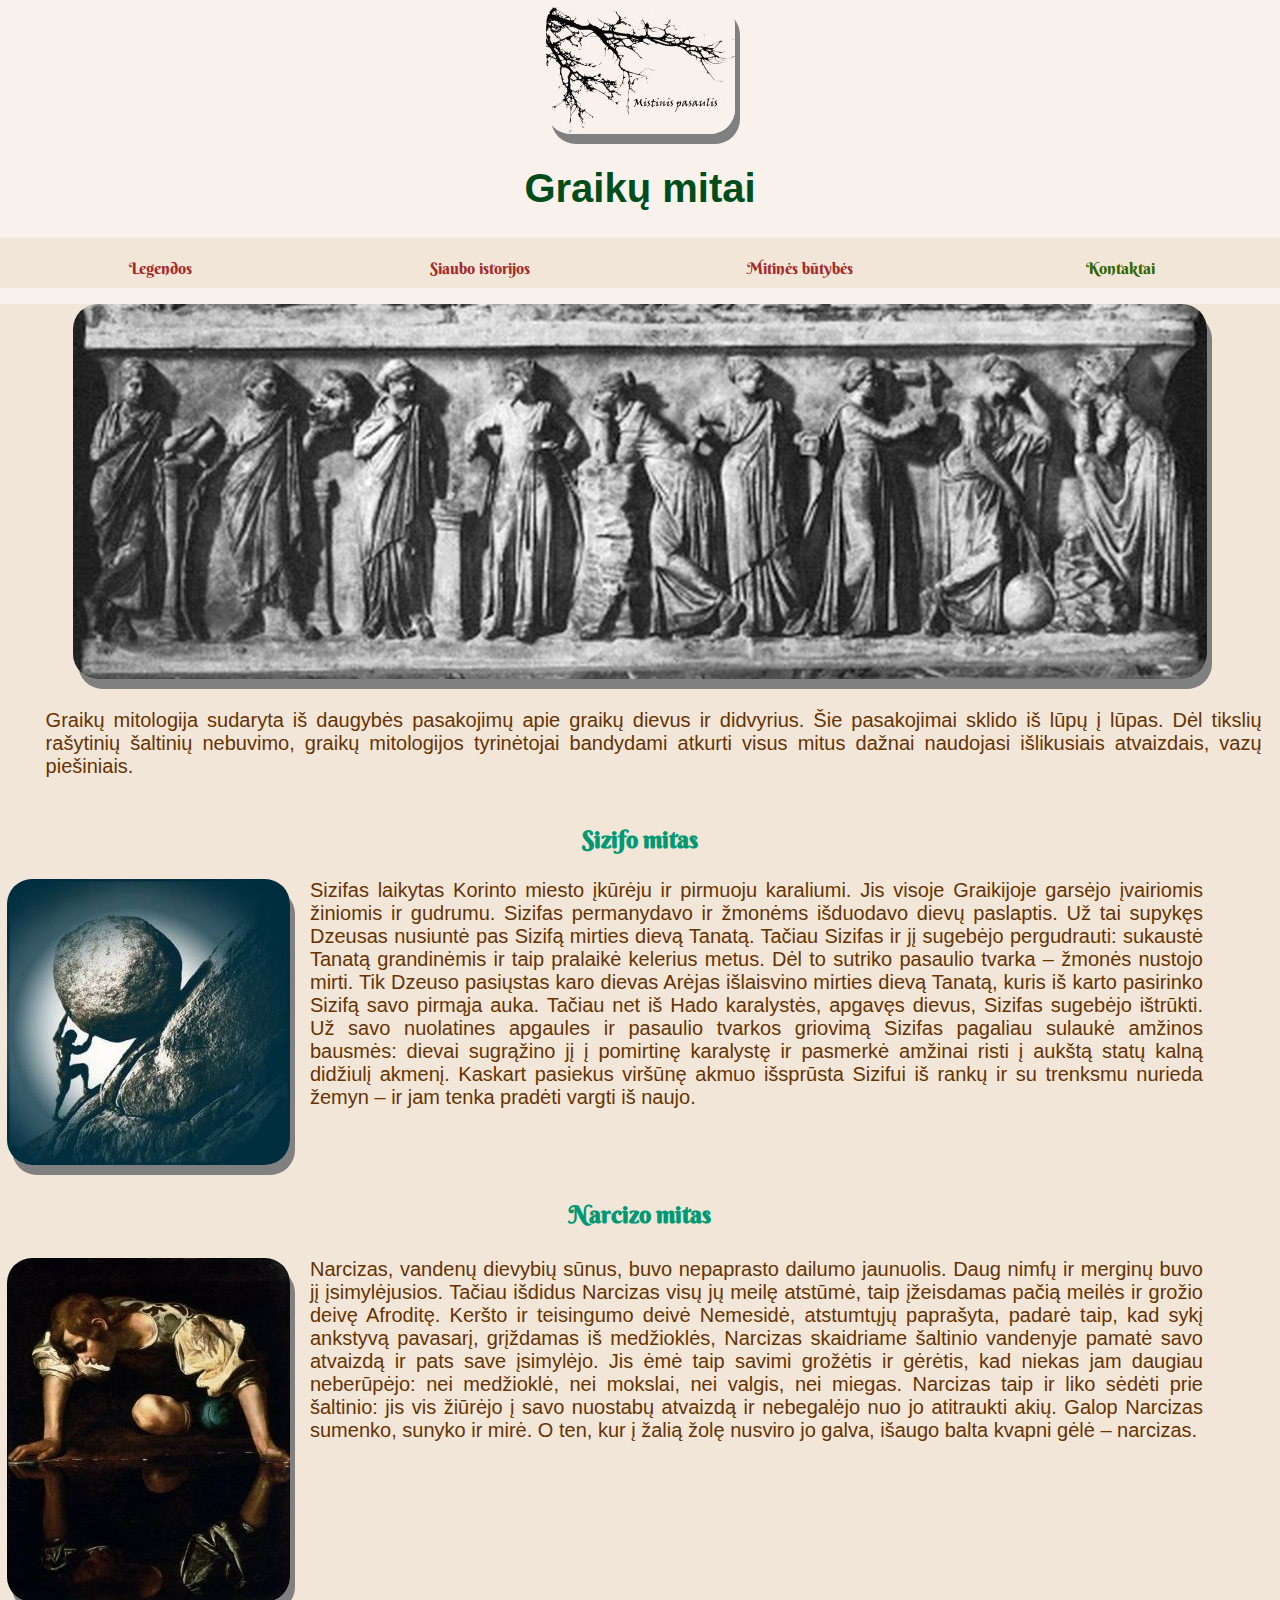
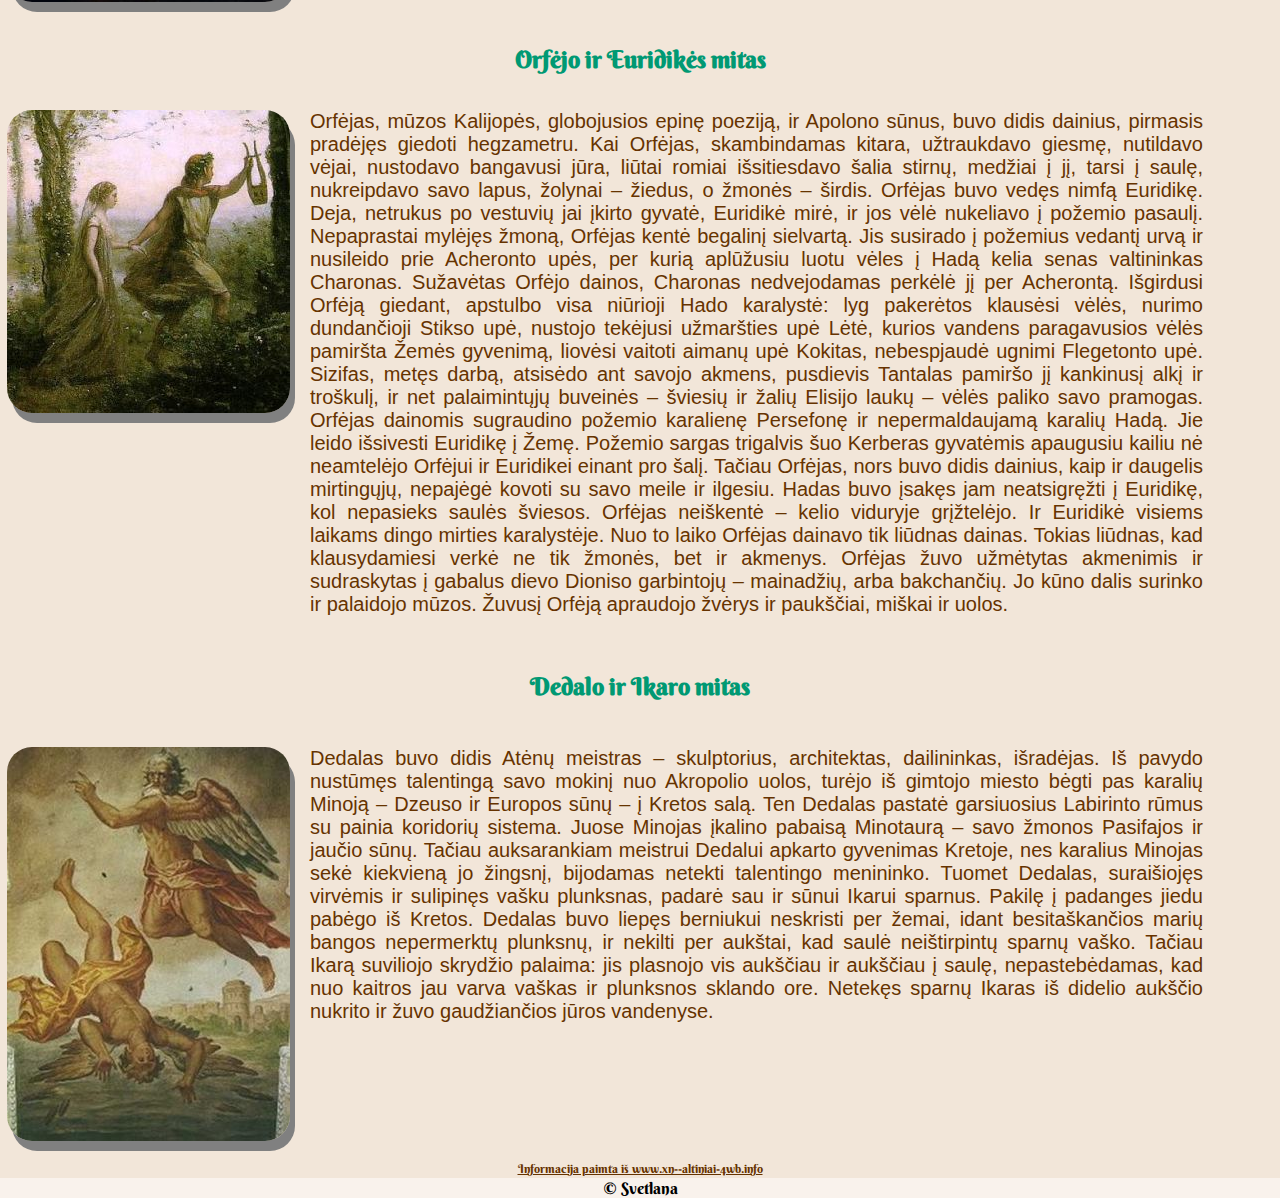
<file: graiku_mitai.html>
<!DOCTYPE html> 
<html lang="lt">
	<head>
		<link href="favicon.ico" rel="shortcut icon" type="image/x-icon" />
		<meta charset="UTF-8">
		<meta name="description" content="Interneto svvetainė apie siaubą mūsų pasaulyje ir mistinius gyvūnus">
		<meta name="keywords" content="siaubas, siaubą, siauba, istorijos, istorija, būtybė, butybe, mistika, demonai, vilkolakis, vilkolkiai, vaiduoklis, vaiduokliai">
		<meta name="author" content="SveKud">
		<link rel="preconnect" href="https://fonts.gstatic.com">
		<link href="https://fonts.googleapis.com/css2?family=Berkshire+Swash&display=swap" rel="stylesheet" type="text/css">
		<link rel="stylesheet" href="style.css">
		<title>Mistinis pasaulis</title>
		
	</head>

	<body style="background-color:#f9f2ec;margin:0;">
	<header>
	<a style="margin:10px;width:40%;padding:20px;" href="index.html"><img src="paveikslai/tree1.jpg" alt="Mistinis pasaulis"></a>
	<h1 style="text-align:center;color:#004d1a;font-family:arial,sans-serif;">Graikų mitai</h1>
	</header>
	
		<nav>
	<ul class="menu">
			<li><a href="">Legendos</a>
				<ul>
					<li><a href="kinu_mitologija.html">Kinų mitologija</a></li>
					<li><a href="graiku_mitai.html">Graikų mitai</a></li>
					<li><a href="lietuviu_legendos.html">Lietuvių legendos</a></li>
				</ul>
			</li>
		
			<li><a href="">Siaubo istorijos</a>
				<ul>
					<li><a href="apie_poltergeistus.html">Apie poltergeistus</a></li>
					<li><a href="apie_vaiduoklius.html">Apie vaiduoklius</a></li>
					<li><a href="apie_vilkolakius.html">Apie vilkolakius</a></li>
				</ul>
			</li>
		
			<li><a href="">Mitinės būtybės</a>
				<ul>
					<li><a href="mitiniai_sunys.html">Mitiniai šunys</a></li>
					<li><a href="undines.html">Undinės</a></li>
					<li><a href="raganos.html">Raganos</a></li>
					<li><a href="demonai.html">Demonai</a></li>
				</ul>
			</li>
	
		<li><a href="kontaktai.html">Kontaktai</a></li>
	</ul>	
		</nav>
		
	<section>
	<a style="text-align:center;" href="paveikslai/graik.jpg" target="_blank"><img src="paveikslai/graik1.jpg" alt="Graikų mitai"></a>
	
	<p style="text-align:justify;color:#663300;font-size:20px;width:95%;padding:2%;">Graikų mitologija sudaryta iš daugybės pasakojimų apie graikų dievus ir didvyrius. Šie pasakojimai sklido iš lūpų į lūpas. Dėl tikslių rašytinių šaltinių nebuvimo, graikų mitologijos tyrinėtojai bandydami atkurti visus mitus dažnai naudojasi išlikusiais atvaizdais, vazų piešiniais.</p>
	
	<h2 style="text-align:center;color:#009973;font-size:24px;">Sizifo mitas</h2>
	<div>
	
	<a href="paveikslai/siz.jpg" target="_blank"><img src="paveikslai/siz1.jpg" alt="Sizifo mitas"></a>
	
	<p style="text-align:justify;color:#663300;font-size:20px;">Sizifas laikytas Korinto miesto įkūrėju ir pirmuoju karaliumi. Jis visoje Graikijoje garsėjo įvairiomis žiniomis ir gudrumu. Sizifas permanydavo ir žmonėms išduodavo dievų paslaptis. Už tai supykęs Dzeusas nusiuntė pas Sizifą mirties dievą Tanatą. Tačiau Sizifas ir jį sugebėjo pergudrauti: sukaustė Tanatą grandinėmis ir taip pralaikė kelerius metus. Dėl to sutriko pasaulio tvarka – žmonės nustojo mirti. Tik Dzeuso pasiųstas karo dievas Arėjas išlaisvino mirties dievą Tanatą, kuris iš karto pasirinko Sizifą savo pirmąja auka. Tačiau net iš Hado karalystės, apgavęs dievus, Sizifas sugebėjo ištrūkti. Už savo nuolatines apgaules ir pasaulio tvarkos griovimą Sizifas pagaliau sulaukė amžinos bausmės: dievai sugrąžino jį į pomirtinę karalystę ir pasmerkė amžinai risti į aukštą statų kalną didžiulį akmenį. Kaskart pasiekus viršūnę akmuo išsprūsta Sizifui iš rankų ir su trenksmu nurieda žemyn – ir jam tenka pradėti vargti iš naujo. </p>
	</div>
	<h3 style="text-align:center;color:#009973;font-size:24px;">Narcizo mitas</h3>
	<div>
	
	<a href="paveikslai/nar.jpg" target="_blank"><img src="paveikslai/nar1.jpg" alt="Narcizo mitas"></a>
	
	<p style="text-align:justify;color:#663300;font-size:20px;">Narcizas, vandenų dievybių sūnus, buvo nepaprasto dailumo jaunuolis. Daug nimfų ir
merginų buvo jį įsimylėjusios. Tačiau išdidus Narcizas visų jų meilę atstūmė, taip
įžeisdamas pačią meilės ir grožio deivę Afroditę. Keršto ir teisingumo deivė Nemesidė,
atstumtųjų paprašyta, padarė taip, kad sykį ankstyvą pavasarį, grįždamas iš medžioklės,
Narcizas skaidriame šaltinio vandenyje pamatė savo atvaizdą ir pats save įsimylėjo. Jis
ėmė taip savimi grožėtis ir gėrėtis, kad niekas jam daugiau neberūpėjo: nei medžioklė,
nei mokslai, nei valgis, nei miegas. Narcizas taip ir liko sėdėti prie šaltinio: jis vis žiūrėjo į
savo nuostabų atvaizdą ir nebegalėjo nuo jo atitraukti akių. Galop Narcizas sumenko,
sunyko ir mirė. O ten, kur į žalią žolę nusviro jo galva, išaugo balta kvapni gėlė –
narcizas.</p>
	</div>
	
	<h4 style="text-align:center;color:#009973;font-size:24px;">Orfėjo ir Euridikės mitas</h4>
	
	<div>
	<a href="paveikslai/orf.jpg" target="_blank"><img src="paveikslai/orf1.jpg" alt="Orfėjo ir Euridikės mitas"></a>
	
	<p style="text-align:justify;color:#663300;font-size:20px;">Orfėjas, mūzos Kalijopės, globojusios epinę poeziją, ir Apolono sūnus, buvo didis dainius,
pirmasis pradėjęs giedoti hegzametru. Kai Orfėjas, skambindamas kitara, užtraukdavo
giesmę, nutildavo vėjai, nustodavo bangavusi jūra, liūtai romiai išsitiesdavo šalia stirnų,
medžiai į jį, tarsi į saulę, nukreipdavo savo lapus, žolynai – žiedus, o žmonės – širdis.
Orfėjas buvo vedęs nimfą Euridikę. Deja, netrukus po vestuvių jai įkirto gyvatė, Euridikė
mirė, ir jos vėlė nukeliavo į požemio pasaulį. Nepaprastai mylėjęs žmoną, Orfėjas kentė
begalinį sielvartą. Jis susirado į požemius vedantį urvą ir nusileido prie Acheronto upės,
per kurią aplūžusiu luotu vėles į Hadą kelia senas valtininkas Charonas.
Sužavėtas Orfėjo dainos, Charonas nedvejodamas perkėlė jį per Acherontą. Išgirdusi
Orfėją giedant, apstulbo visa niūrioji Hado karalystė: lyg pakerėtos klausėsi vėlės, nurimo
dundančioji Stikso upė, nustojo tekėjusi užmaršties upė Lėtė, kurios vandens paragavusios
vėlės pamiršta Žemės gyvenimą, liovėsi vaitoti aimanų upė Kokitas, nebespjaudė ugnimi
Flegetonto upė.
Sizifas, metęs darbą, atsisėdo ant savojo akmens, pusdievis Tantalas pamiršo jį
kankinusį alkį ir troškulį, ir net palaimintųjų buveinės – šviesių ir žalių Elisijo laukų – vėlės
paliko savo pramogas. Orfėjas dainomis sugraudino požemio karalienę Persefonę ir nepermaldaujamą karalių
Hadą. Jie leido išsivesti Euridikę į Žemę. Požemio sargas trigalvis šuo Kerberas gyvatėmis
apaugusiu kailiu nė neamtelėjo Orfėjui ir Euridikei einant pro šalį.
Tačiau Orfėjas, nors buvo didis dainius, kaip ir daugelis mirtingųjų, nepajėgė kovoti su
savo meile ir ilgesiu. Hadas buvo įsakęs jam neatsigręžti į Euridikę, kol nepasieks saulės
šviesos. Orfėjas neiškentė – kelio viduryje grįžtelėjo. Ir Euridikė visiems laikams dingo
mirties karalystėje.
Nuo to laiko Orfėjas dainavo tik liūdnas dainas. Tokias liūdnas, kad klausydamiesi
verkė ne tik žmonės, bet ir akmenys.
Orfėjas žuvo užmėtytas akmenimis ir sudraskytas į gabalus dievo Dioniso garbintojų –
mainadžių, arba bakchančių. Jo kūno dalis surinko ir palaidojo mūzos. Žuvusį Orfėją
apraudojo žvėrys ir paukščiai, miškai ir uolos.</p>
	</div>

	<h5 style="text-align:center;color:#009973;font-size:24px;">Dedalo ir Ikaro mitas</h5>
	
	<div>
	<a href="paveikslai/ded.jpg" target="_blank"><img src="paveikslai/ded1.jpg" alt="Dedalo ir Ikaro mitas"></a>

	<p style="text-align:justify;color:#663300;font-size:20px;">Dedalas buvo didis Atėnų meistras – skulptorius, architektas, dailininkas, išradėjas. Iš pavydo nustūmęs talentingą savo mokinį nuo Akropolio uolos, turėjo iš gimtojo miesto bėgti
pas karalių Minoją – Dzeuso ir Europos sūnų – į Kretos salą. Ten Dedalas pastatė
garsiuosius Labirinto rūmus su painia koridorių sistema. Juose Minojas įkalino pabaisą
Minotaurą – savo žmonos Pasifajos ir jaučio sūnų.
Tačiau auksarankiam meistrui Dedalui apkarto gyvenimas Kretoje, nes karalius
Minojas sekė kiekvieną jo žingsnį, bijodamas netekti talentingo menininko. Tuomet
Dedalas, suraišiojęs virvėmis ir sulipinęs vašku plunksnas, padarė sau ir sūnui Ikarui
sparnus. Pakilę į padanges jiedu pabėgo iš Kretos. Dedalas buvo liepęs berniukui neskristi
per žemai, idant besitaškančios marių bangos nepermerktų plunksnų, ir nekilti per aukštai,
kad saulė neištirpintų sparnų vaško. Tačiau Ikarą suviliojo skrydžio palaima: jis plasnojo vis
aukščiau ir aukščiau į saulę, nepastebėdamas, kad nuo kaitros jau varva vaškas ir
plunksnos sklando ore. Netekęs sparnų Ikaras iš didelio aukščio nukrito ir žuvo
gaudžiančios jūros vandenyse.</p>
	</div>
	<a style="text-align:justify;color:#663300;font-size:12px;" href="http://www.xn--altiniai-4wb.info/files/literatura/LB00/Graik%C5%B3_mitai.LB1800.pdf" target="_blank">Informacija paimta iš www.xn--altiniai-4wb.info</a>
	</section>
<footer>
	&copy; Svetlana
</footer>

	</body>
</html>
</file>
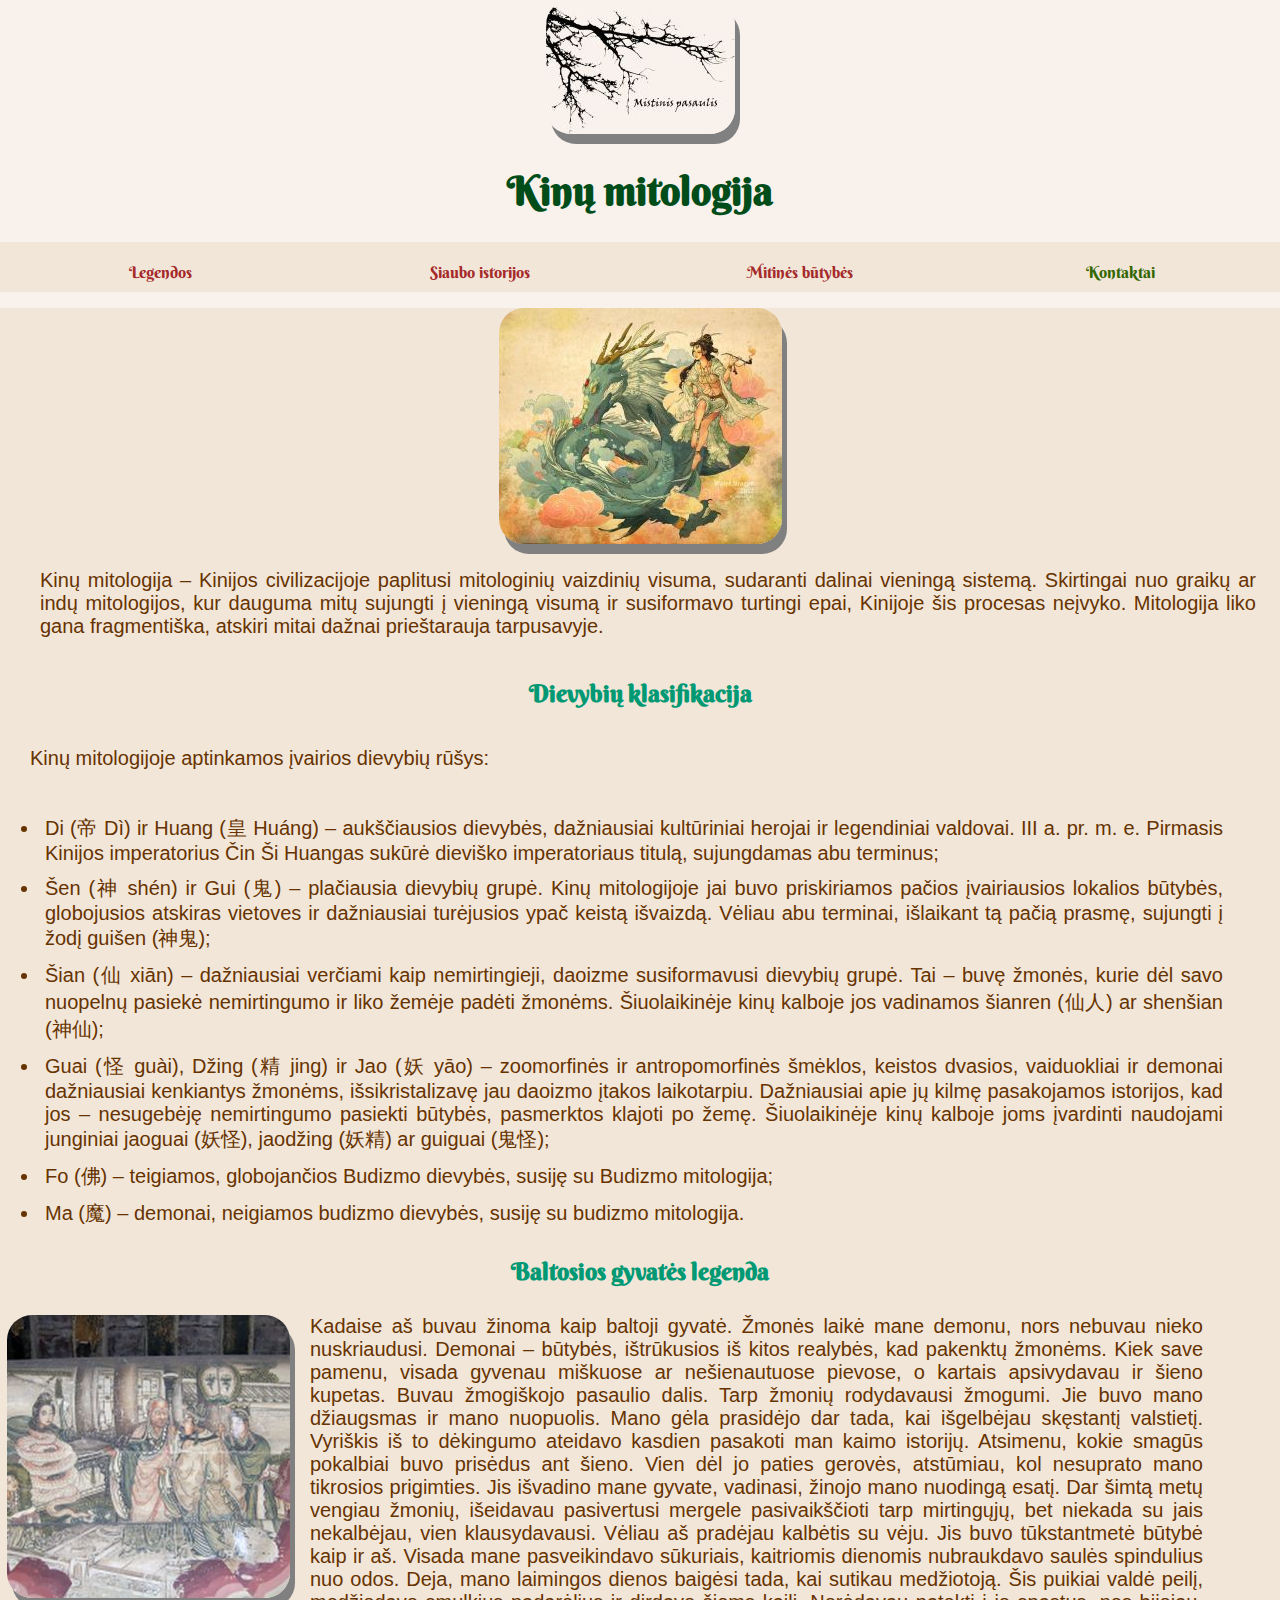
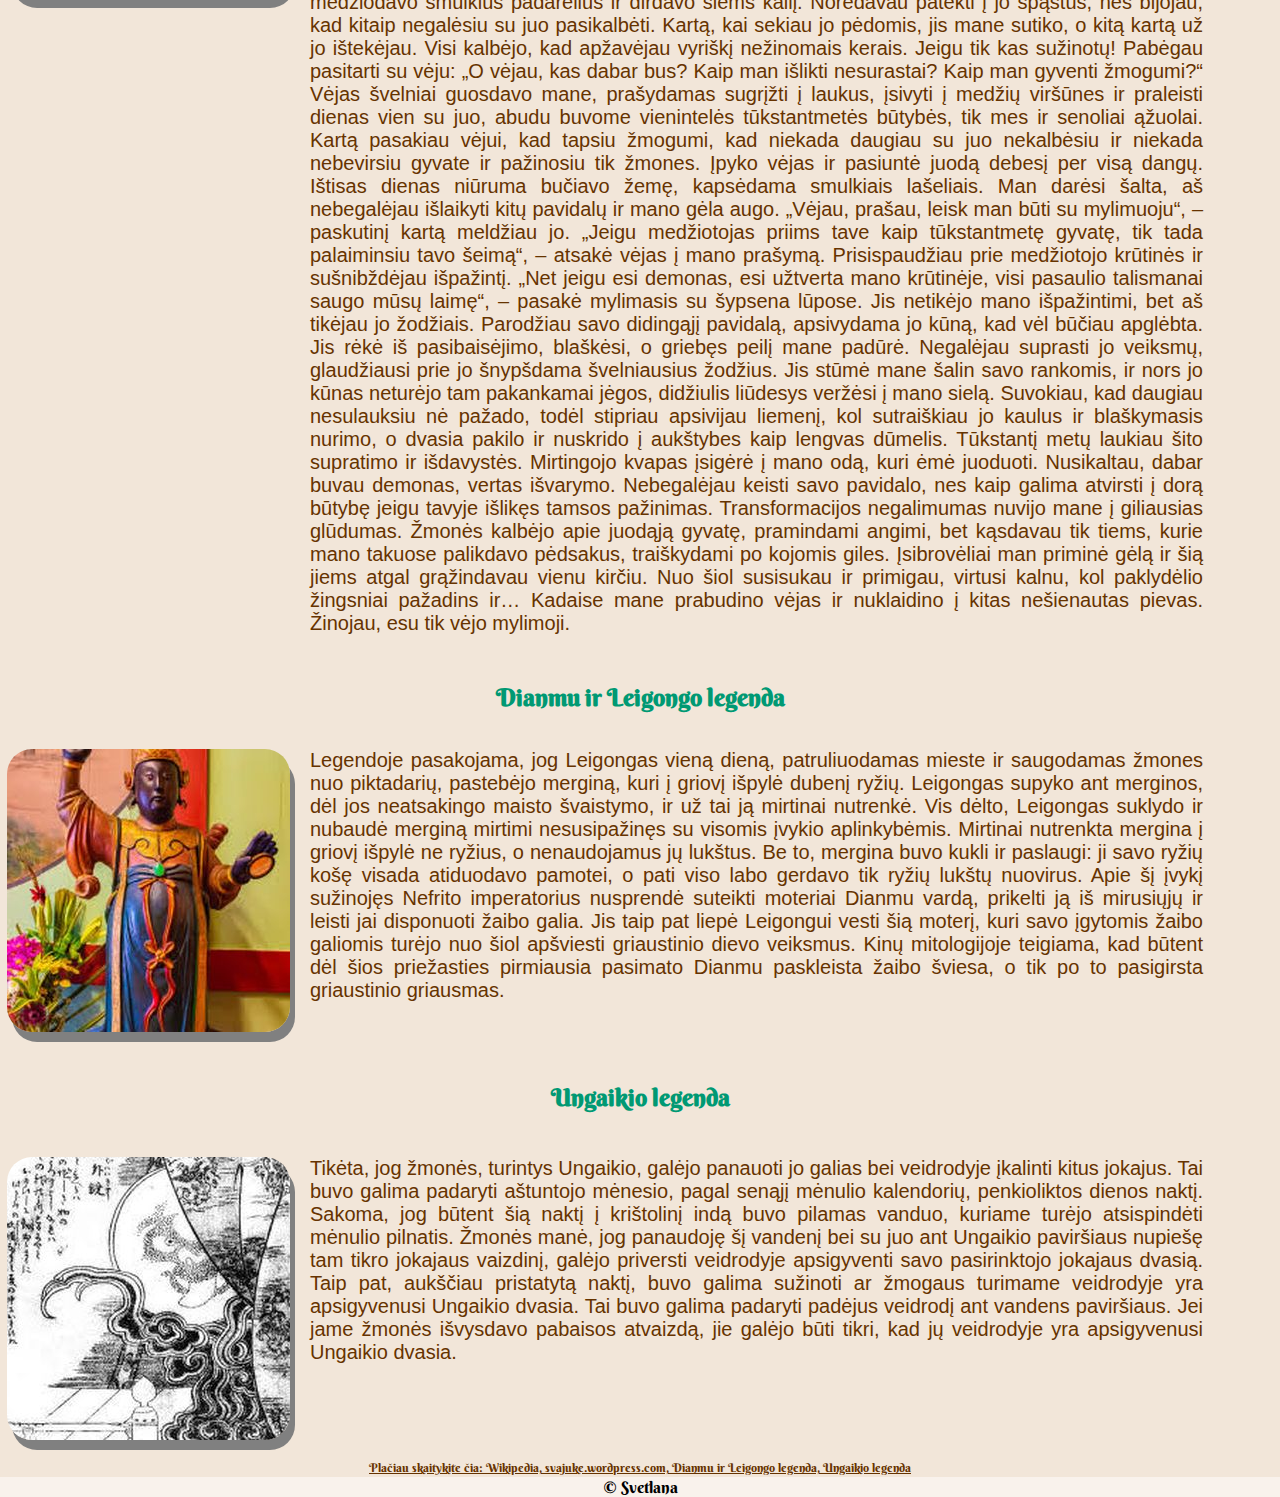
<file: kinu_mitologija.html>
<!DOCTYPE html> 
<html lang="lt">
	<head>
		<link href="favicon.ico" rel="shortcut icon" type="image/x-icon" />
		<meta charset="UTF-8">
		<meta name="description" content="Interneto svvetainė apie siaubą mūsų pasaulyje ir mistinius gyvūnus">
		<meta name="keywords" content="siaubas, siaubą, siauba, istorijos, istorija, būtybė, butybe, mistika, demonai, vilkolakis, vilkolkiai, vaiduoklis, vaiduokliai">
		<meta name="author" content="SveKud">
		<link rel="preconnect" href="https://fonts.gstatic.com">
		<link href="https://fonts.googleapis.com/css2?family=Berkshire+Swash&display=swap" rel="stylesheet" type="text/css">
		<link rel="stylesheet" href="style.css">
		<title>Mistinis pasaulis</title>
		
	</head>

	<body style="background-color:#f9f2ec;margin:0;">
	<header>
	<a style="margin:10px;width:40%;padding:20px;" href="index.html"><img src="paveikslai/tree1.jpg" alt="Mistinis pasaulis"></a>
	<h1 style="text-align:center;color:#004d1a;">Kinų mitologija</h1>
	</header>
	
		<nav>
	<ul class="menu">
			<li><a href="">Legendos</a>
				<ul>
					<li><a href="kinu_mitologija.html">Kinų mitologija</a></li>
					<li><a href="graiku_mitai.html">Graikų mitai</a></li>
					<li><a href="lietuviu_legendos.html">Lietuvių legendos</a></li>
				</ul>
			</li>
		
			<li><a href="">Siaubo istorijos</a>
				<ul>
					<li><a href="apie_poltergeistus.html">Apie poltergeistus</a></li>
					<li><a href="apie_vaiduoklius.html">Apie vaiduoklius</a></li>
					<li><a href="apie_vilkolakius.html">Apie vilkolakius</a></li>
				</ul>
			</li>
		
			<li><a href="">Mitinės būtybės</a>
				<ul>
					<li><a href="mitiniai_sunys.html">Mitiniai šunys</a></li>
					<li><a href="undines.html">Undinės</a></li>
					<li><a href="raganos.html">Raganos</a></li>
					<li><a href="demonai.html">Demonai</a></li>
				</ul>
			</li>
	
		<li><a href="kontaktai.html">Kontaktai</a></li>
	</ul>	
		</nav>
		
	<section>
	<a style="text-align:center;" href="paveikslai/mifas.jpg" target="_blank"><img src="paveikslai/mifas1.jpg" alt="Kinų mitologija"></a>
	<p style="text-align:justify;color:#663300;width:95%;padding:20px;">Kinų mitologija – Kinijos civilizacijoje paplitusi mitologinių vaizdinių visuma, sudaranti dalinai vieningą sistemą. Skirtingai nuo graikų ar indų mitologijos, kur dauguma mitų sujungti į vieningą visumą ir susiformavo turtingi epai, Kinijoje šis procesas neįvyko. Mitologija liko gana fragmentiška, atskiri mitai dažnai prieštarauja tarpusavyje.</p>
	
	<h2 style="text-align:center;color:#009973;font-size:24px;">Dievybių klasifikacija</h2>
	<p style="text-align:left;color:#663300;font-family:arial,sans-serif;margin:10px;width:95%;padding:20px;">Kinų mitologijoje aptinkamos įvairios dievybių rūšys:</p>
	<ul style="font-family:arial,sans-serif;text-align:left;color:#663300;font-size:20px;list-style-type:none;width:95%;"></ul>
	<ul>
		<li style="font-family:arial,sans-serif;color:#663300;text-align:justify;padding:5px;width:95%;font-size:20px;">Di (帝 Dì) ir Huang (皇 Huáng) – aukščiausios dievybės, dažniausiai kultūriniai herojai ir legendiniai valdovai. III a. pr. m. e. Pirmasis Kinijos imperatorius Čin Ši Huangas sukūrė dieviško imperatoriaus titulą, sujungdamas abu terminus;</li>
		<li style="font-family:arial,sans-serif;color:#663300;text-align:justify;padding:5px;width:95%;font-size:20px;">Šen (神 shén) ir Gui (鬼) – plačiausia dievybių grupė. Kinų mitologijoje jai buvo priskiriamos pačios įvairiausios lokalios būtybės, globojusios atskiras vietoves ir dažniausiai turėjusios ypač keistą išvaizdą. Vėliau abu terminai, išlaikant tą pačią prasmę, sujungti į žodį guišen (神鬼);</li>
		<li style="font-family:arial,sans-serif;color:#663300;text-align:justify;padding:5px;width:95%;font-size:20px;">Šian (仙 xiān) – dažniausiai verčiami kaip nemirtingieji, daoizme susiformavusi dievybių grupė. Tai – buvę žmonės, kurie dėl savo nuopelnų pasiekė nemirtingumo ir liko žemėje padėti žmonėms. Šiuolaikinėje kinų kalboje jos vadinamos šianren (仙人) ar shenšian (神仙);</li>
		<li style="font-family:arial,sans-serif;color:#663300;text-align:justify;padding:5px;width:95%;font-size:20px;">Guai (怪 guài), Džing (精 jing) ir Jao (妖 yāo) – zoomorfinės ir antropomorfinės šmėklos, keistos dvasios, vaiduokliai ir demonai dažniausiai kenkiantys žmonėms, išsikristalizavę jau daoizmo įtakos laikotarpiu. Dažniausiai apie jų kilmę pasakojamos istorijos, kad jos – nesugebėję nemirtingumo pasiekti būtybės, pasmerktos klajoti po žemę. Šiuolaikinėje kinų kalboje joms įvardinti naudojami junginiai jaoguai (妖怪), jaodžing (妖精) ar guiguai (鬼怪);</li>
		<li style="font-family:arial,sans-serif;color:#663300;text-align:justify;padding:5px;width:95%;font-size:20px;">Fo (佛) – teigiamos, globojančios Budizmo dievybės, susiję su Budizmo mitologija;</li>
		<li style="font-family:arial,sans-serif;color:#663300;text-align:justify;padding:5px;width:95%;font-size:20px;">Ma (魔) – demonai, neigiamos budizmo dievybės, susiję su budizmo mitologija.</li>
	</ul>		

	<h3 style="text-align:center;color:#009973;font-size:24px;">Baltosios gyvatės legenda</h3>
	<div>
	
	<a href="paveikslai/gyvate.jpg" target="_blank"><img src="paveikslai/gyvate_big.jpg" alt="Baltoji gyvatė"></a>
	
	<p style="text-align:justify;color:#663300;">Kadaise aš buvau žinoma kaip baltoji gyvatė. Žmonės laikė mane demonu, nors nebuvau nieko nuskriaudusi. Demonai – būtybės, ištrūkusios iš kitos realybės, kad pakenktų žmonėms. Kiek save pamenu, visada gyvenau miškuose ar nešienautuose pievose, o kartais apsivydavau ir šieno kupetas. Buvau žmogiškojo pasaulio dalis.
Tarp žmonių rodydavausi žmogumi. Jie buvo mano džiaugsmas ir mano nuopuolis. Mano gėla prasidėjo dar tada, kai išgelbėjau skęstantį valstietį. Vyriškis iš to dėkingumo ateidavo kasdien pasakoti man kaimo istorijų. Atsimenu, kokie smagūs pokalbiai buvo prisėdus ant šieno. Vien dėl jo paties gerovės, atstūmiau, kol nesuprato mano tikrosios prigimties. Jis išvadino mane gyvate, vadinasi, žinojo mano nuodingą esatį. Dar šimtą metų vengiau žmonių, išeidavau pasivertusi mergele pasivaikščioti tarp mirtingųjų, bet niekada su jais nekalbėjau, vien klausydavausi.
Vėliau aš pradėjau kalbėtis su vėju. Jis buvo tūkstantmetė būtybė kaip ir aš. Visada mane pasveikindavo sūkuriais, kaitriomis dienomis nubraukdavo saulės spindulius nuo odos.
Deja, mano laimingos dienos baigėsi tada, kai sutikau medžiotoją. Šis puikiai valdė peilį, medžiodavo smulkius padarėlius ir dirdavo šiems kailį. Norėdavau patekti į jo spąstus, nes bijojau, kad kitaip negalėsiu su juo pasikalbėti. Kartą, kai sekiau jo pėdomis, jis mane sutiko, o kitą kartą už jo ištekėjau. Visi kalbėjo, kad apžavėjau vyriškį nežinomais kerais. Jeigu tik kas sužinotų! Pabėgau pasitarti su vėju: „O vėjau, kas dabar bus? Kaip man išlikti nesurastai? Kaip man gyventi žmogumi?“
Vėjas švelniai guosdavo mane, prašydamas sugrįžti į laukus, įsivyti į medžių viršūnes ir praleisti dienas vien su juo, abudu buvome vienintelės tūkstantmetės būtybės, tik mes ir senoliai ąžuolai. Kartą pasakiau vėjui, kad tapsiu žmogumi, kad niekada daugiau su juo nekalbėsiu ir niekada nebevirsiu gyvate ir pažinosiu tik žmones. Įpyko vėjas ir pasiuntė juodą debesį per visą dangų. Ištisas dienas niūruma bučiavo žemę, kapsėdama smulkiais lašeliais. Man darėsi šalta, aš nebegalėjau išlaikyti kitų pavidalų ir mano gėla augo.
„Vėjau, prašau, leisk man būti su mylimuoju“, – paskutinį kartą meldžiau jo.
„Jeigu medžiotojas priims tave kaip tūkstantmetę gyvatę, tik tada palaiminsiu tavo šeimą“, – atsakė vėjas į mano prašymą.
Prisispaudžiau prie medžiotojo krūtinės ir sušnibždėjau išpažintį. „Net jeigu esi demonas, esi užtverta mano krūtinėje, visi pasaulio talismanai saugo mūsų laimę“, – pasakė mylimasis su šypsena lūpose. Jis netikėjo mano išpažintimi, bet aš tikėjau jo žodžiais. Parodžiau savo didingąjį pavidalą, apsivydama jo kūną, kad vėl būčiau apglėbta.
Jis rėkė iš pasibaisėjimo, blaškėsi, o griebęs peilį mane padūrė. Negalėjau suprasti jo veiksmų, glaudžiausi prie jo šnypšdama švelniausius žodžius. Jis stūmė mane šalin savo rankomis, ir nors jo kūnas neturėjo tam pakankamai jėgos, didžiulis liūdesys veržėsi į mano sielą. Suvokiau, kad daugiau nesulauksiu nė pažado, todėl stipriau apsivijau liemenį, kol sutraiškiau jo kaulus ir blaškymasis nurimo, o dvasia pakilo ir nuskrido į aukštybes kaip lengvas dūmelis.
Tūkstantį metų laukiau šito supratimo ir išdavystės. Mirtingojo kvapas įsigėrė į mano odą, kuri ėmė juoduoti. Nusikaltau, dabar buvau demonas, vertas išvarymo. Nebegalėjau keisti savo pavidalo, nes kaip galima atvirsti į dorą būtybę jeigu tavyje išlikęs tamsos pažinimas. Transformacijos negalimumas nuvijo mane į giliausias glūdumas. Žmonės kalbėjo apie juodąją gyvatę, pramindami angimi, bet kąsdavau tik tiems, kurie mano takuose palikdavo pėdsakus, traiškydami po kojomis giles. Įsibrovėliai man priminė gėlą ir šią jiems atgal grąžindavau vienu kirčiu. Nuo šiol susisukau ir primigau, virtusi kalnu, kol paklydėlio žingsniai pažadins ir…
Kadaise mane prabudino vėjas ir nuklaidino į kitas nešienautas pievas. Žinojau, esu tik vėjo mylimoji.</p>
	</div>
	
	<h4 style="text-align:center;color:#009973;font-size:24px;">Dianmu ir Leigongo legenda</h4>
	<div>
	
	<a href="paveikslai/dianmu.jpg" target="_blank"><img src="paveikslai/dianmu_big.jpg" alt="Dianmu ir Leigongo legenda"></a>
	
	<p style="text-align:justify;color:#663300;">Legendoje pasakojama, jog Leigongas vieną dieną, patruliuodamas mieste ir saugodamas žmones nuo piktadarių, pastebėjo merginą, kuri į griovį išpylė dubenį ryžių. Leigongas supyko ant merginos, dėl jos neatsakingo maisto švaistymo, ir už tai ją mirtinai nutrenkė. Vis dėlto, Leigongas suklydo ir nubaudė merginą mirtimi nesusipažinęs su visomis įvykio aplinkybėmis. Mirtinai nutrenkta mergina į griovį išpylė ne ryžius, o nenaudojamus jų lukštus. Be to, mergina buvo kukli ir paslaugi: ji savo ryžių košę visada atiduodavo pamotei, o pati viso labo gerdavo tik ryžių lukštų nuovirus. Apie šį įvykį sužinojęs Nefrito imperatorius nusprendė suteikti moteriai Dianmu vardą, prikelti ją iš mirusiųjų ir leisti jai disponuoti žaibo galia. Jis taip pat liepė Leigongui vesti šią moterį, kuri savo įgytomis žaibo galiomis turėjo nuo šiol apšviesti griaustinio dievo veiksmus. Kinų mitologijoje teigiama, kad būtent dėl šios priežasties pirmiausia pasimato Dianmu paskleista žaibo šviesa, o tik po to pasigirsta griaustinio griausmas.</p>
	</div>
	
	<h5 style="text-align:center;color:#009973;font-size:24px;">Ungaikio legenda</h5>
	<div>
	
	<a href="paveikslai/ungaikio.jpg" target="_blank"><img src="paveikslai/ungaikio_big.jpg" alt="Ungaikio"></a>
	
	<p style="text-align:justify;color:#663300;">Tikėta, jog žmonės, turintys Ungaikio, galėjo panauoti jo galias bei veidrodyje įkalinti kitus jokajus. Tai buvo galima padaryti aštuntojo mėnesio, pagal senąjį mėnulio kalendorių, penkioliktos dienos naktį. Sakoma, jog būtent šią naktį į krištolinį indą buvo pilamas vanduo, kuriame turėjo atsispindėti mėnulio pilnatis.  Žmonės manė, jog panaudoję šį vandenį bei su juo ant Ungaikio paviršiaus nupiešę tam tikro jokajaus vaizdinį, galėjo priversti veidrodyje apsigyventi savo pasirinktojo jokajaus dvasią. Taip pat, aukščiau pristatytą naktį, buvo galima sužinoti ar žmogaus turimame veidrodyje yra apsigyvenusi Ungaikio dvasia. Tai buvo galima padaryti padėjus veidrodį ant vandens paviršiaus. Jei jame žmonės išvysdavo pabaisos atvaizdą, jie galėjo būti tikri, kad jų veidrodyje yra apsigyvenusi Ungaikio dvasia.</p>
	</div>
	<a style="text-align:justify;color:#663300;font-size:12px;" href="https://lt.wikipedia.org/wiki/Kin%C5%B3_mitologija" target="_blank">Plačiau skaitykite čia: Wikipedia, </a>
	<a style="text-align:justify;color:#663300;font-size:12px;" href="https://svajuke.wordpress.com/2016/08/22/legenda-apie-baltaja-gyvate-ir-veja/" target="_blank">svajuke.wordpress.com, </a>
	<a style="text-align:justify;color:#663300;font-size:12px;" href="http://azijoszinynas.vdu.lt/kinija-taivanas/dianmu/" target="_blank">Dianmu ir Leigongo legenda, </a>
	<a style="text-align:justify;color:#663300;font-size:12px;" href="http://azijoszinynas.vdu.lt/japonija/ungaikio/" target="_blank">Ungaikio legenda</a>
	</section>
	
<footer>
	&copy; Svetlana
</footer>
	
	</body>
</html>
</file>
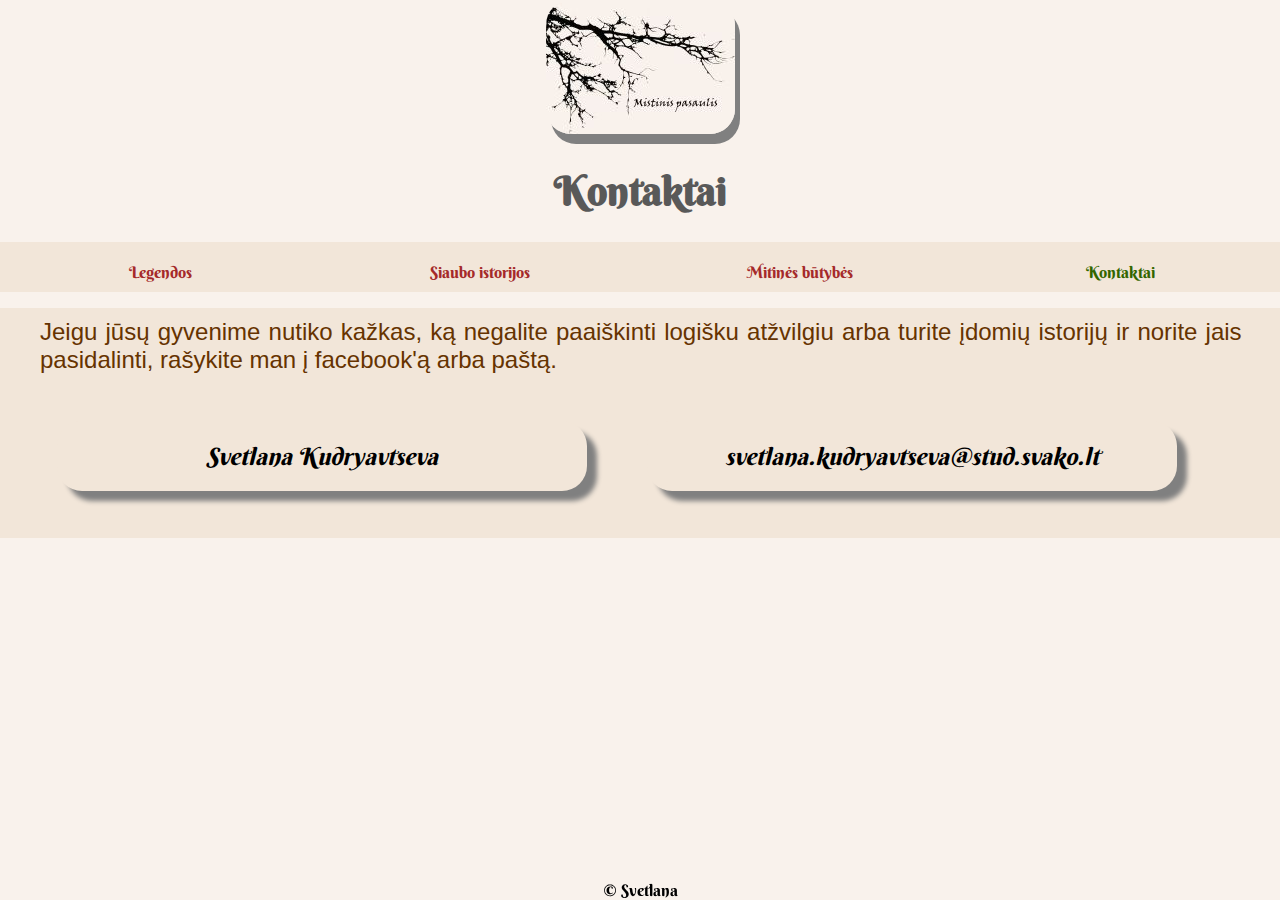
<file: kontaktai.html>
<!DOCTYPE html> 
<html lang="lt">
	<head>
		<link href="favicon.ico" rel="shortcut icon" type="image/x-icon" />
		<meta charset="UTF-8">
		<meta name="description" content="Interneto svvetainė apie siaubą mūsų pasaulyje ir mistinius gyvūnus">
		<meta name="keywords" content="siaubas, siaubą, siauba, istorijos, istorija, būtybė, butybe, mistika, demonai, vilkolakis, vilkolkiai, vaiduoklis, vaiduokliai">
		<meta name="author" content="SveKud">
		<link rel="preconnect" href="https://fonts.gstatic.com">
		<link href="https://fonts.googleapis.com/css2?family=Berkshire+Swash&display=swap" rel="stylesheet" type="text/css">
		<link href="https://file.myfontastic.com/RJUJrhxhb8tivv3JifRRw9/icons.css" rel="stylesheet" type="text/css">
		<link rel="stylesheet" href="style.css">
		<title>Mistinis pasaulis</title>
		
	</head>
	
	<body style="background-color:#f9f2ec;margin:0;">
		<header> 
		<a style="margin:10px;width:40%;padding:20px;" href="index.html"><img src="paveikslai/tree1.jpg" alt="Mistinis pasaulis"></a>
		<h1 style="color:#595959;">Kontaktai</h1>
		</header>
		
		<nav>
	<ul class="menu">
			<li><a href="">Legendos</a>
				<ul>
					<li><a href="kinu_mitologija.html">Kinų mitologija</a></li>
					<li><a href="graiku_mitai.html">Graikų mitai</a></li>
					<li><a href="lietuviu_legendos.html">Lietuvių legendos</a></li>
				</ul>
			</li>
		
			<li><a href="">Siaubo istorijos</a>
				<ul>
					<li><a href="apie_poltergeistus.html">Apie poltergeistus</a></li>
					<li><a href="apie_vaiduoklius.html">Apie vaiduoklius</a></li>
					<li><a href="apie_vilkolakius.html">Apie vilkolakius</a></li>
				</ul>
			</li>
		
			<li><a href="">Mitinės būtybės</a>
				<ul>
					<li><a href="mitiniai_sunys.html">Mitiniai šunys</a></li>
					<li><a href="undines.html">Undinės</a></li>
					<li><a href="raganos.html">Raganos</a></li>
					<li><a href="demonai.html">Demonai</a></li>
				</ul>
			</li>
	
		<li><a href="kontaktai.html">Kontaktai</a></li>
	</ul>	
		</nav>
		
		<section class="forma">
		<div class="kontaktai">
		<p style="text-align:justify;color:#663300;">Jeigu jūsų gyvenime nutiko kažkas, ką negalite paaiškinti logišku atžvilgiu arba turite įdomių istorijų ir norite jais pasidalinti, rašykite man į facebook'ą arba paštą. </p>
		<div class="susisiekti">
		<i class="icon-facebook-square">Svetlana Kudryavtseva</i>
		<i class="icon-envelope">svetlana.kudryavtseva@stud.svako.lt</i>
        </div>
		</div>
		</section>
		
		
<footer class="author">
	&copy; Svetlana
</footer>

	</body>
</html>
</file>
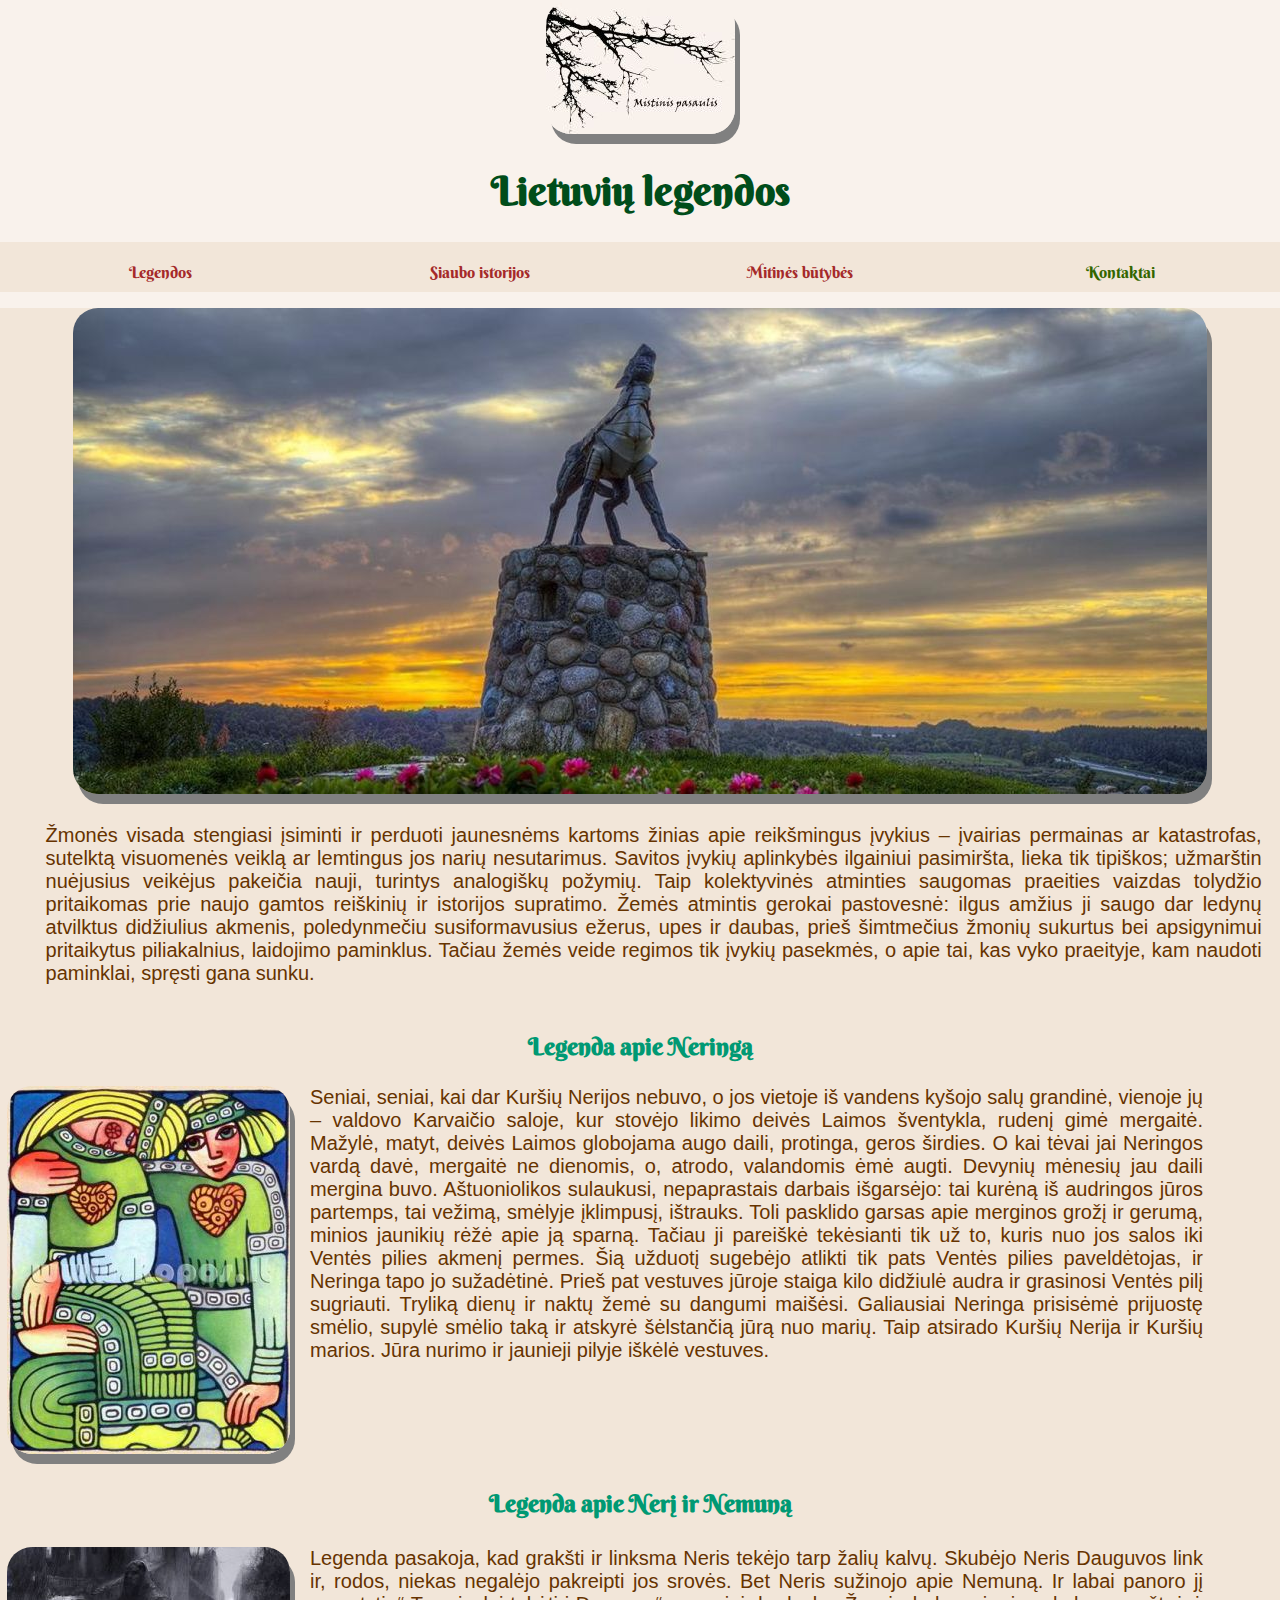
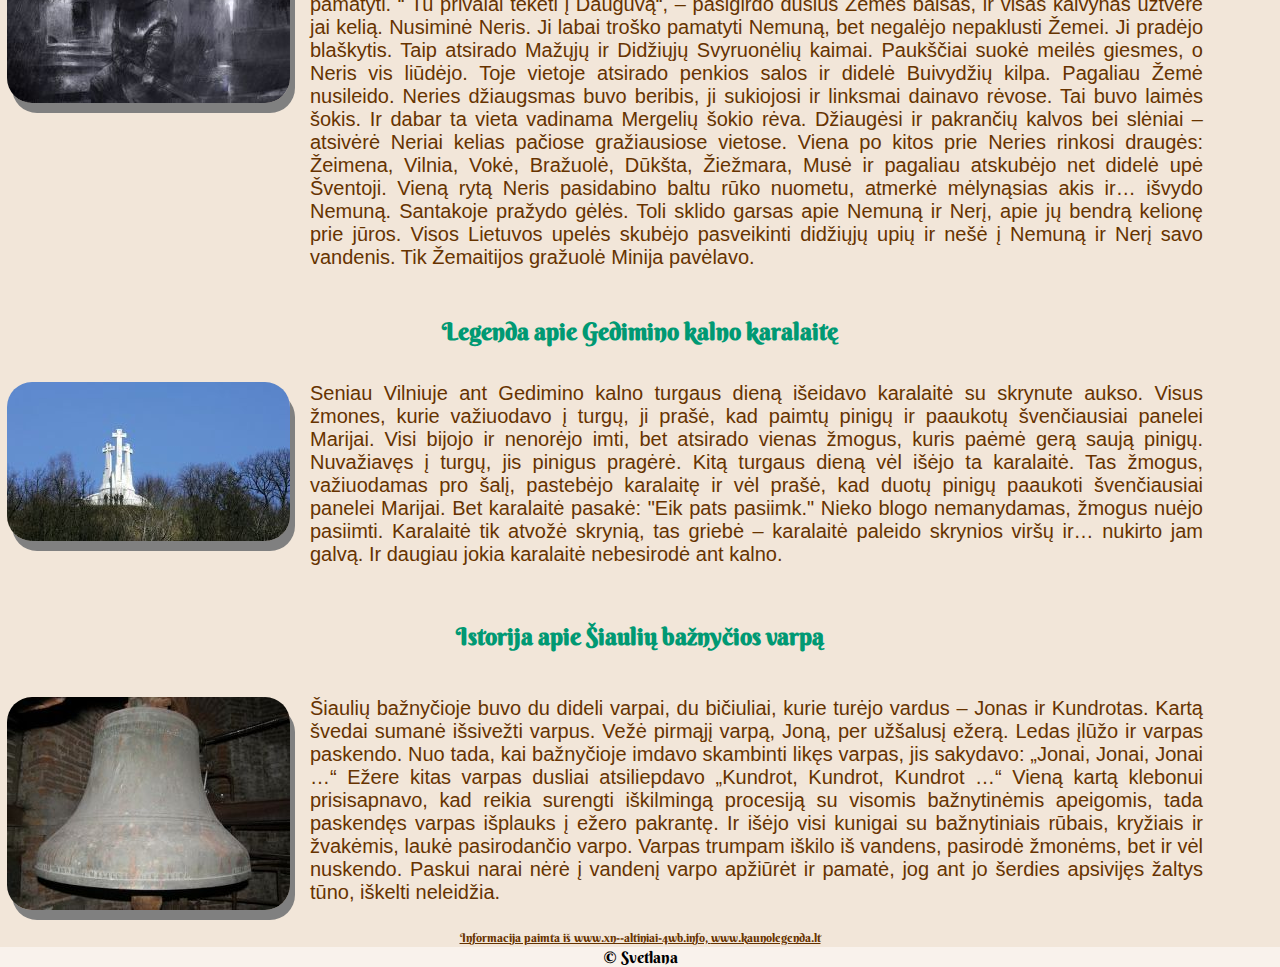
<file: lietuviu_legendos.html>
<!DOCTYPE html> 
<html lang="lt">
	<head>
		<link href="favicon.ico" rel="shortcut icon" type="image/x-icon" />
		<meta charset="UTF-8">
		<meta name="description" content="Interneto svvetainė apie siaubą mūsų pasaulyje ir mistinius gyvūnus">
		<meta name="keywords" content="siaubas, siaubą, siauba, istorijos, istorija, būtybė, butybe, mistika, demonai, vilkolakis, vilkolkiai, vaiduoklis, vaiduokliai">
		<meta name="author" content="SveKud">
		<link rel="preconnect" href="https://fonts.gstatic.com">
		<link href="https://fonts.googleapis.com/css2?family=Berkshire+Swash&display=swap" rel="stylesheet" type="text/css">
		<link rel="stylesheet" href="style.css">
		<title>Mistinis pasaulis</title>
		
	</head>

	<body style="background-color:#f9f2ec;margin:0;">
	<header>
	<a style="margin:10px;width:40%;padding:20px;" href="index.html"><img src="paveikslai/tree1.jpg" alt="Mistinis pasaulis"></a>
	<h1 style="color:#004d1a;">Lietuvių legendos</h1>
	</header>
	
		<nav>
	<ul class="menu">
			<li><a href="">Legendos</a>
				<ul>
					<li><a href="kinu_mitologija.html">Kinų mitologija</a></li>
					<li><a href="graiku_mitai.html">Graikų mitai</a></li>
					<li><a href="lietuviu_legendos.html">Lietuvių legendos</a></li>
				</ul>
			</li>
		
			<li><a href="">Siaubo istorijos</a>
				<ul>
					<li><a href="apie_poltergeistus.html">Apie poltergeistus</a></li>
					<li><a href="apie_vaiduoklius.html">Apie vaiduoklius</a></li>
					<li><a href="apie_vilkolakius.html">Apie vilkolakius</a></li>
				</ul>
			</li>
		
			<li><a href="">Mitinės būtybės</a>
				<ul>
					<li><a href="mitiniai_sunys.html">Mitiniai šunys</a></li>
					<li><a href="undines.html">Undinės</a></li>
					<li><a href="raganos.html">Raganos</a></li>
					<li><a href="demonai.html">Demonai</a></li>
				</ul>
			</li>
	
		<li><a href="kontaktai.html">Kontaktai</a></li>
	</ul>	
		</nav>
		
	<section>
	<a style="text-align:center;" href="paveikslai/vil.jpg" target="_blank"><img src="paveikslai/vil2.jpg" alt="Vilkas"></a>
	
	<p style="text-align:justify;color:#663300;font-size:20px;width:95%;padding:2%;">Žmonės visada stengiasi įsiminti ir perduoti jaunesnėms kartoms žinias apie reikšmingus įvykius – įvairias permainas ar katastrofas, sutelktą visuomenės veiklą ar lemtingus jos narių nesutarimus. Savitos įvykių aplinkybės ilgainiui pasimiršta, lieka tik tipiškos; užmarštin nuėjusius veikėjus pakeičia nauji, turintys analogiškų požymių. Taip kolektyvinės atminties saugomas praeities vaizdas tolydžio pritaikomas prie naujo gamtos reiškinių ir istorijos supratimo. Žemės atmintis gerokai pastovesnė: ilgus amžius ji saugo dar ledynų atvilktus didžiulius akmenis, poledynmečiu susiformavusius ežerus, upes ir daubas, prieš šimtmečius žmonių sukurtus bei apsigynimui pritaikytus piliakalnius, laidojimo paminklus. Tačiau žemės veide regimos tik įvykių pasekmės, o apie tai, kas vyko praeityje, kam naudoti paminklai, spręsti gana sunku.</p>
	
	<h2 style="text-align:center;color:#009973;font-size:24px;">Legenda apie Neringą</h2>
	<div>
	
	<a href="paveikslai/ner.jpg" target="_blank"><img src="paveikslai/ner1.jpg" alt="Legenda apie Neringą"></a>
	
	<p style="text-align:justify;color:#663300;font-size:20px;">Seniai, seniai, kai dar Kuršių Nerijos nebuvo, o jos vietoje iš vandens kyšojo salų grandinė, vienoje jų – valdovo Karvaičio saloje, kur stovėjo likimo deivės Laimos šventykla, rudenį gimė mergaitė. Mažylė, matyt, deivės Laimos globojama augo daili, protinga, geros širdies. O kai tėvai jai Neringos vardą davė, mergaitė ne dienomis, o, atrodo, valandomis ėmė augti. Devynių mėnesių jau daili mergina buvo. Aštuoniolikos sulaukusi, nepaprastais darbais išgarsėjo: tai kurėną iš audringos jūros partemps, tai vežimą, smėlyje įklimpusį, ištrauks. Toli pasklido garsas apie merginos grožį ir gerumą, minios jaunikių rėžė apie ją sparną. Tačiau ji pareiškė tekėsianti tik už to, kuris nuo jos salos iki Ventės pilies akmenį permes. Šią užduotį sugebėjo atlikti tik pats Ventės pilies paveldėtojas, ir Neringa tapo jo sužadėtinė. Prieš pat vestuves jūroje staiga kilo didžiulė audra ir grasinosi Ventės pilį sugriauti. Tryliką dienų ir naktų žemė su dangumi maišėsi. Galiausiai Neringa prisisėmė prijuostę smėlio, supylė smėlio taką ir atskyrė šėlstančią jūrą nuo marių. Taip atsirado Kuršių Nerija ir Kuršių marios. Jūra nurimo ir jaunieji pilyje iškėlė vestuves.</p>
	</div>
	<h3 style="text-align:center;color:#009973;font-size:24px;">Legenda apie Nerį ir Nemuną</h3>
	
	<div>
	<a href="paveikslai/nem.jpg" target="_blank"><img src="paveikslai/nem1.jpg" alt="Legenda apie Nerį ir Nemuną"></a>
	
	<p style="text-align:justify;color:#663300;font-size:20px;">Legenda pasakoja, kad grakšti ir linksma Neris tekėjo tarp žalių kalvų. Skubėjo Neris Dauguvos link ir, rodos, niekas negalėjo pakreipti jos srovės. Bet Neris sužinojo apie Nemuną. Ir labai panoro jį pamatyti. “ Tu privalai tekėti į Dauguvą“, – pasigirdo duslus Žemės balsas, ir visas kalvynas užtvėrė jai kelią. Nusiminė Neris. Ji labai troško pamatyti Nemuną, bet negalėjo nepaklusti Žemei. Ji pradėjo blaškytis. Taip atsirado Mažųjų ir Didžiųjų Svyruonėlių kaimai. Paukščiai suokė meilės giesmes, o Neris vis liūdėjo. Toje vietoje atsirado penkios salos ir didelė Buivydžių kilpa. Pagaliau Žemė nusileido. Neries džiaugsmas buvo beribis, ji sukiojosi ir linksmai dainavo rėvose. Tai buvo laimės šokis. Ir dabar ta vieta vadinama Mergelių šokio rėva. Džiaugėsi ir pakrančių kalvos bei slėniai – atsivėrė Neriai kelias pačiose gražiausiose vietose. Viena po kitos prie Neries rinkosi draugės: Žeimena, Vilnia, Vokė, Bražuolė, Dūkšta, Žiežmara, Musė ir pagaliau atskubėjo net didelė upė Šventoji. Vieną rytą Neris pasidabino baltu rūko nuometu, atmerkė mėlynąsias akis ir… išvydo Nemuną. Santakoje pražydo gėlės. Toli sklido garsas apie Nemuną ir Nerį, apie jų bendrą kelionę prie jūros. Visos Lietuvos upelės skubėjo pasveikinti didžiųjų upių ir nešė į Nemuną ir Nerį savo vandenis. Tik Žemaitijos gražuolė Minija pavėlavo.</p>
	</div>
	<h4 style="text-align:center;color:#009973;font-size:24px;">Legenda apie Gedimino kalno karalaitę</h4>
	
	<div>
	<a href="paveikslai/ged.jpg" target="_blank"><img src="paveikslai/ged1.jpg" alt="Legenda apie Gedimino kalno karalaitę"></a>
	
	<p style="text-align:justify;color:#663300;font-size:20px;">Seniau Vilniuje ant Gedimino kalno turgaus dieną išeidavo karalaitė su skrynute aukso. Visus žmones, kurie važiuodavo į turgų, ji prašė, kad paimtų pinigų ir paaukotų švenčiausiai panelei Marijai. Visi bijojo ir nenorėjo imti, bet atsirado vienas žmogus, kuris paėmė gerą saują pinigų. Nuvažiavęs į turgų, jis pinigus pragėrė. Kitą turgaus dieną vėl išėjo ta karalaitė. Tas žmogus, važiuodamas pro šalį, pastebėjo karalaitę ir vėl prašė, kad duotų pinigų paaukoti švenčiausiai panelei Marijai. Bet karalaitė pasakė: "Eik pats pasiimk." Nieko blogo nemanydamas, žmogus nuėjo pasiimti. Karalaitė tik atvožė skrynią, tas griebė – karalaitė paleido skrynios viršų ir… nukirto jam galvą. Ir daugiau jokia karalaitė nebesirodė ant kalno.</p>
	</div>
	<h5 style="text-align:center;color:#009973;font-size:24px;">Istorija apie Šiaulių bažnyčios varpą</h5>
	
	<div>
	<a href="paveikslai/var.jpg" target="_blank"><img src="paveikslai/var1.jpg" alt="Istorija apie Šiaulių bažnyčios varpą"></a>
	
	<p style="text-align:justify;color:#663300;font-size:20px;">Šiaulių bažnyčioje buvo du dideli varpai, du bičiuliai, kurie turėjo vardus – Jonas ir Kundrotas. Kartą švedai sumanė išsivežti varpus. Vežė pirmąjį varpą, Joną, per užšalusį ežerą. Ledas įlūžo ir varpas paskendo. Nuo tada, kai bažnyčioje imdavo skambinti likęs varpas, jis sakydavo: „Jonai, Jonai, Jonai …“ Ežere kitas varpas dusliai atsiliepdavo „Kundrot, Kundrot, Kundrot …“ Vieną kartą klebonui prisisapnavo, kad reikia surengti iškilmingą procesiją su visomis bažnytinėmis apeigomis, tada paskendęs varpas išplauks į ežero pakrantę. Ir išėjo visi kunigai su bažnytiniais rūbais, kryžiais ir žvakėmis, laukė pasirodančio varpo. Varpas trumpam iškilo iš vandens, pasirodė žmonėms, bet ir vėl nuskendo. Paskui narai nėrė į vandenį varpo apžiūrėt ir pamatė, jog ant jo šerdies apsivijęs žaltys tūno, iškelti neleidžia.</p>
	</div>
	<a style="text-align:justify;color:#663300;font-size:12px;" href="http://www.xn--altiniai-4wb.info/files/literatura/LA00/Lietuvi%C5%B3_liaudies_padavimai.LA1203.pdf" target="_blank">Informacija paimta iš www.xn--altiniai-4wb.info, </a>
	<a style="text-align:justify;color:#663300;font-size:12px;" href="https://kaunolegenda.lt/istoriju-archyvas/lietuvos-legendos/" target="_blank">www.kaunolegenda.lt</a>
	
	</section>
<footer>
	&copy; Svetlana
</footer>

	</body>
</html>
</file>
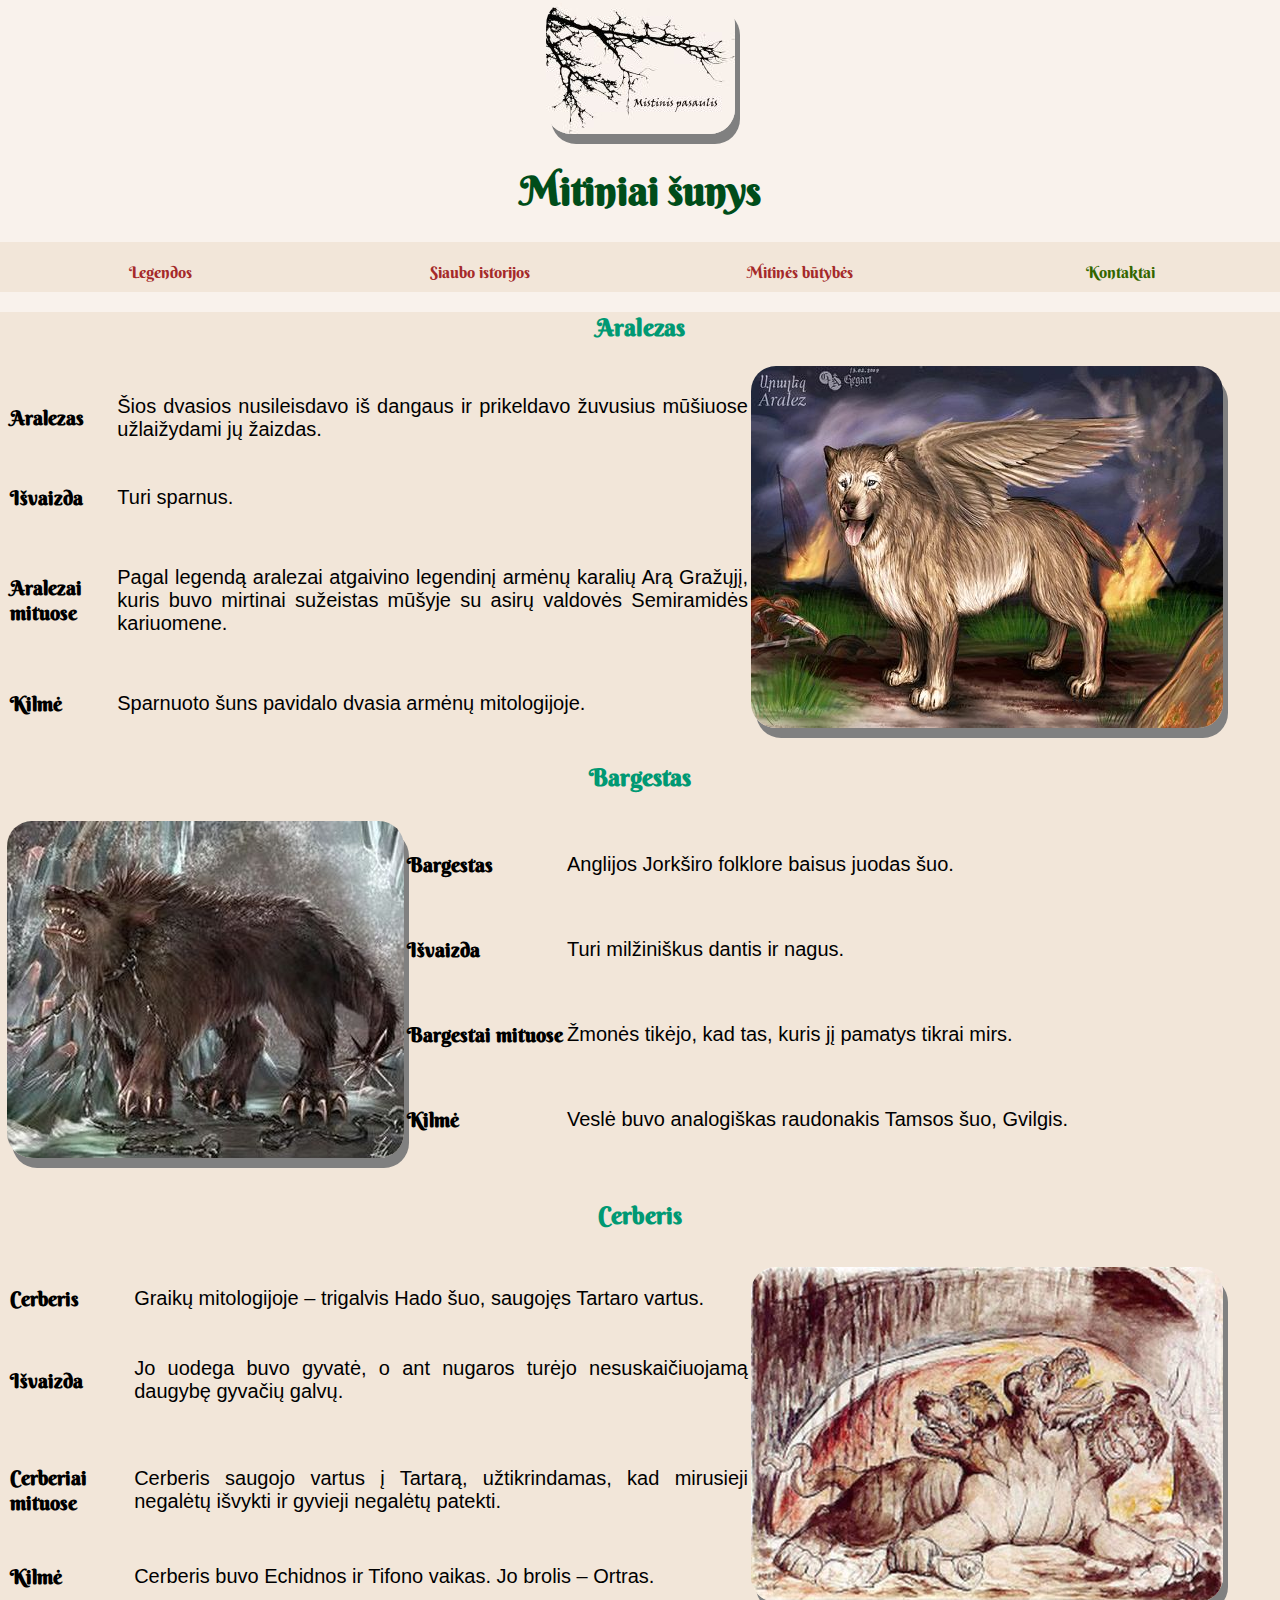
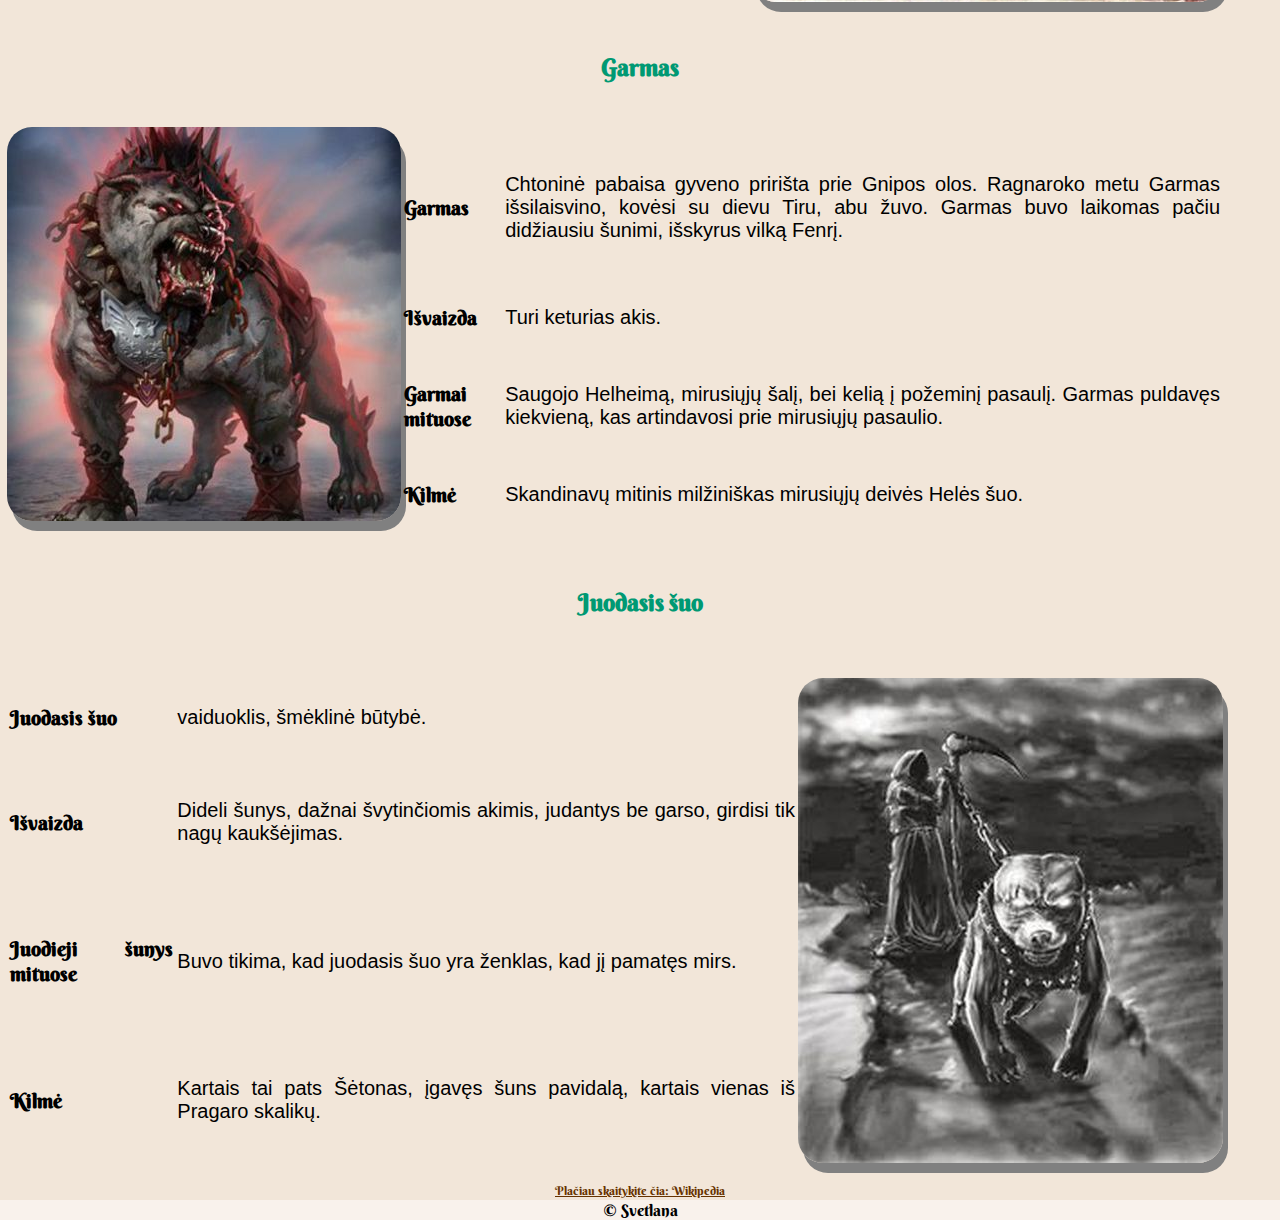
<file: mitiniai_sunys.html>
<!DOCTYPE html> 
<html lang="lt">
	<head>
		<link href="favicon.ico" rel="shortcut icon" type="image/x-icon" />
		<meta charset="UTF-8">
		<meta name="description" content="Interneto svvetainė apie siaubą mūsų pasaulyje ir mistinius gyvūnus">
		<meta name="keywords" content="siaubas, siaubą, siauba, istorijos, istorija, būtybė, butybe, mistika, demonai, vilkolakis, vilkolkiai, vaiduoklis, vaiduokliai">
		<meta name="author" content="SveKud">
		<link rel="preconnect" href="https://fonts.gstatic.com">
		<link href="https://fonts.googleapis.com/css2?family=Berkshire+Swash&display=swap" rel="stylesheet" type="text/css">
		<link rel="stylesheet" href="style.css">
		<title>Mistinis pasaulis</title>
		
	</head>

	<body style="background-color:#f9f2ec;margin:0;">
	<header>
	<a style="margin:10px;width:40%;padding:20px;" href="index.html"><img src="paveikslai/tree1.jpg" alt="Mistinis pasaulis"></a>
	<h1 style="color:#004d1a;">Mitiniai šunys</h1>
	</header>
	
		<nav>
	<ul class="menu">
			<li><a href="">Legendos</a>
				<ul>
					<li><a href="kinu_mitologija.html">Kinų mitologija</a></li>
					<li><a href="graiku_mitai.html">Graikų mitai</a></li>
					<li><a href="lietuviu_legendos.html">Lietuvių legendos</a></li>
				</ul>
			</li>
		
			<li><a href="">Siaubo istorijos</a>
				<ul>
					<li><a href="apie_poltergeistus.html">Apie poltergeistus</a></li>
					<li><a href="apie_vaiduoklius.html">Apie vaiduoklius</a></li>
					<li><a href="apie_vilkolakius.html">Apie vilkolakius</a></li>
				</ul>
			</li>
		
			<li><a href="">Mitinės būtybės</a>
				<ul>
					<li><a href="mitiniai_sunys.html">Mitiniai šunys</a></li>
					<li><a href="undines.html">Undinės</a></li>
					<li><a href="raganos.html">Raganos</a></li>
					<li><a href="demonai.html">Demonai</a></li>
				</ul>
			</li>
	
		<li><a href="kontaktai.html">Kontaktai</a></li>
	</ul>	
		</nav>
		
	<section>
	<h2 style="text-align:center;color:#009973;font-size:24px;">Aralezas</h2>
	<div>
	<table>
	<tr>
	<th>Aralezas</th>
	<td style="font-family:arial,sans-serif;font-size:20px;">Šios dvasios nusileisdavo iš dangaus ir prikeldavo žuvusius mūšiuose užlaižydami jų žaizdas.</td>
	 <tr>
    <th>Išvaizda</th>
    <td style="font-family:arial,sans-serif;font-size:20px;">Turi sparnus.</td>
  </tr>
	<tr>
    <th>Aralezai mituose</th>
    <td style="font-family:arial,sans-serif;font-size:20px;">Pagal legendą aralezai atgaivino legendinį armėnų karalių Arą Gražųjį, kuris buvo mirtinai sužeistas mūšyje su asirų valdovės Semiramidės kariuomene.</td>
	</tr>
	<tr>
    <th>Kilmė</th>
    <td style="font-family:arial,sans-serif;font-size:20px;">Sparnuoto šuns pavidalo dvasia armėnų mitologijoje.</td>
	</tr>
	</table>
	<a  style="text-align:center;" href="paveikslai/aralezas.jpg" target="_blank"><img src="paveikslai/aralezas1.jpg" alt="Aralezas"></a>
	</div>
	
	<h3 style="text-align:center;color:#009973;font-size:24px;">Bargestas</h3>
	<div>
	<a  style="text-align:center;" href="paveikslai/bargestas.jpg" target="_blank"><img src="paveikslai/bargestas1.jpg" alt="Bargestas"></a>
	<table class="lentele">
	<tr>
	<th>Bargestas</th>
	<td style="font-family:arial,sans-serif;font-size:20px;">Anglijos Jorkširo folklore baisus juodas šuo.</td>
	</tr>
	<tr>
	<th>Išvaizda</th>
	<td style="font-family:arial,sans-serif;font-size:20px;">Turi milžiniškus dantis ir nagus.</td>
	</tr>
	<tr>
	<th>Bargestai mituose</th>
	<td style="font-family:arial,sans-serif;font-size:20px;">Žmonės tikėjo, kad tas, kuris jį pamatys tikrai mirs.</td>
	</tr>
	<tr>
	<th>Kilmė</th>
	<td style="font-family:arial,sans-serif;font-size:20px;">Veslė buvo analogiškas raudonakis Tamsos šuo, Gvilgis.</td>
	</tr>
	</table>
	</div>
	
	<h4 style="text-align:center;color:#009973;font-size:24px;">Cerberis</h4>
	<div>
	<table>
	<tr>
	<th>Cerberis</th>
	<td style="font-family:arial,sans-serif;font-size:20px;"> Graikų mitologijoje – trigalvis Hado šuo, saugojęs Tartaro vartus.</td>
	</tr>
	<tr>
	<th>Išvaizda</th>
	<td style="font-family:arial,sans-serif;font-size:20px;">Jo uodega buvo gyvatė, o ant nugaros turėjo nesuskaičiuojamą daugybę gyvačių galvų.</td>
	</tr>
	<tr>
	<th> Cerberiai mituose</th>
	<td style="font-family:arial,sans-serif;font-size:20px;">Cerberis saugojo vartus į Tartarą, užtikrindamas, kad mirusieji negalėtų išvykti ir gyvieji negalėtų patekti.</td>
	</tr>
	<tr>
	<th>Kilmė</th>
	<td style="font-family:arial,sans-serif;font-size:20px;">Cerberis buvo Echidnos ir Tifono vaikas. Jo brolis – Ortras.</td>
	</tr>
	</table>
	<a  style="text-align:center;" href="paveikslai/cerberis.jpg" target="_blank"><img src="paveikslai/cerberis1.jpg" alt="Cerberis"></a>
	</div>
	
	<h5 style="text-align:center;color:#009973;font-size:24px;">Garmas</h5>
	<div>
		<a  style="text-align:center;" href="paveikslai/garmas.jpg" target="_blank"><img src="paveikslai/garmas1.jpg" alt="Garmas"></a>
	<table class="lentele">
	<tr>
	<th>Garmas</th>
	<td style="font-family:arial,sans-serif;font-size:20px;">Chtoninė pabaisa gyveno pririšta prie Gnipos olos. Ragnaroko metu Garmas išsilaisvino, kovėsi su dievu Tiru, abu žuvo. Garmas buvo laikomas pačiu didžiausiu šunimi, išskyrus vilką Fenrį.</td>
	</tr>
	<tr>
	<th>Išvaizda</th>
	<td style="font-family:arial,sans-serif;font-size:20px;">Turi keturias akis.</td>
	</tr>
	<tr>
	<th>Garmai mituose</th>
	<td style="font-family:arial,sans-serif;font-size:20px;">Saugojo Helheimą, mirusiųjų šalį, bei kelią į požeminį pasaulį. Garmas puldavęs kiekvieną, kas artindavosi prie mirusiųjų pasaulio.</td>
	</tr>
	<tr>
	<th>Kilmė</th>
	<td style="font-family:arial,sans-serif;font-size:20px;">Skandinavų mitinis milžiniškas mirusiųjų deivės Helės šuo.</td>
	</tr>
	</table>
	</div>
	
	<h6 style="text-align:center;color:#009973;font-size:24px;">Juodasis šuo</h6>
	<div>
	<table>
	<tr>
	<th>Juodasis šuo</th>
	<td style="font-family:arial,sans-serif;font-size:20px;"> vaiduoklis, šmėklinė būtybė.</td>
	</tr>
	<tr>
	<th>Išvaizda</th>
	<td style="font-family:arial,sans-serif;font-size:20px;"> Dideli šunys, dažnai švytinčiomis akimis, judantys be garso, girdisi tik nagų kaukšėjimas.</td>
	</tr>
	<tr>
	<th>Juodieji šunys mituose</th>
	<td style="font-family:arial,sans-serif;font-size:20px;"> Buvo tikima, kad juodasis šuo yra ženklas, kad jį pamatęs mirs.</td>
	</tr>
	<tr>
	<th>Kilmė</th>
	<td style="font-family:arial,sans-serif;font-size:20px;">Kartais tai pats Šėtonas, įgavęs šuns pavidalą, kartais vienas iš Pragaro skalikų.</td>
	</tr>
	</table>
	<a  style="text-align:center;" href="paveikslai/juodasis_suo.jpg" target="_blank"><img src="paveikslai/juodasis_suo1.jpg" alt="Juodasis šuo"></a>
	</div>
	<a style="text-align:justify;color:#663300;font-size:12px;" href="https://lt.wikipedia.org/wiki/Kategorija:Mitiniai_%C5%A1unys" target="_blank">Plačiau skaitykite čia: Wikipedia</a>
	</section>
<footer>
	&copy; Svetlana
</footer>

	</body>
</html>
</file>
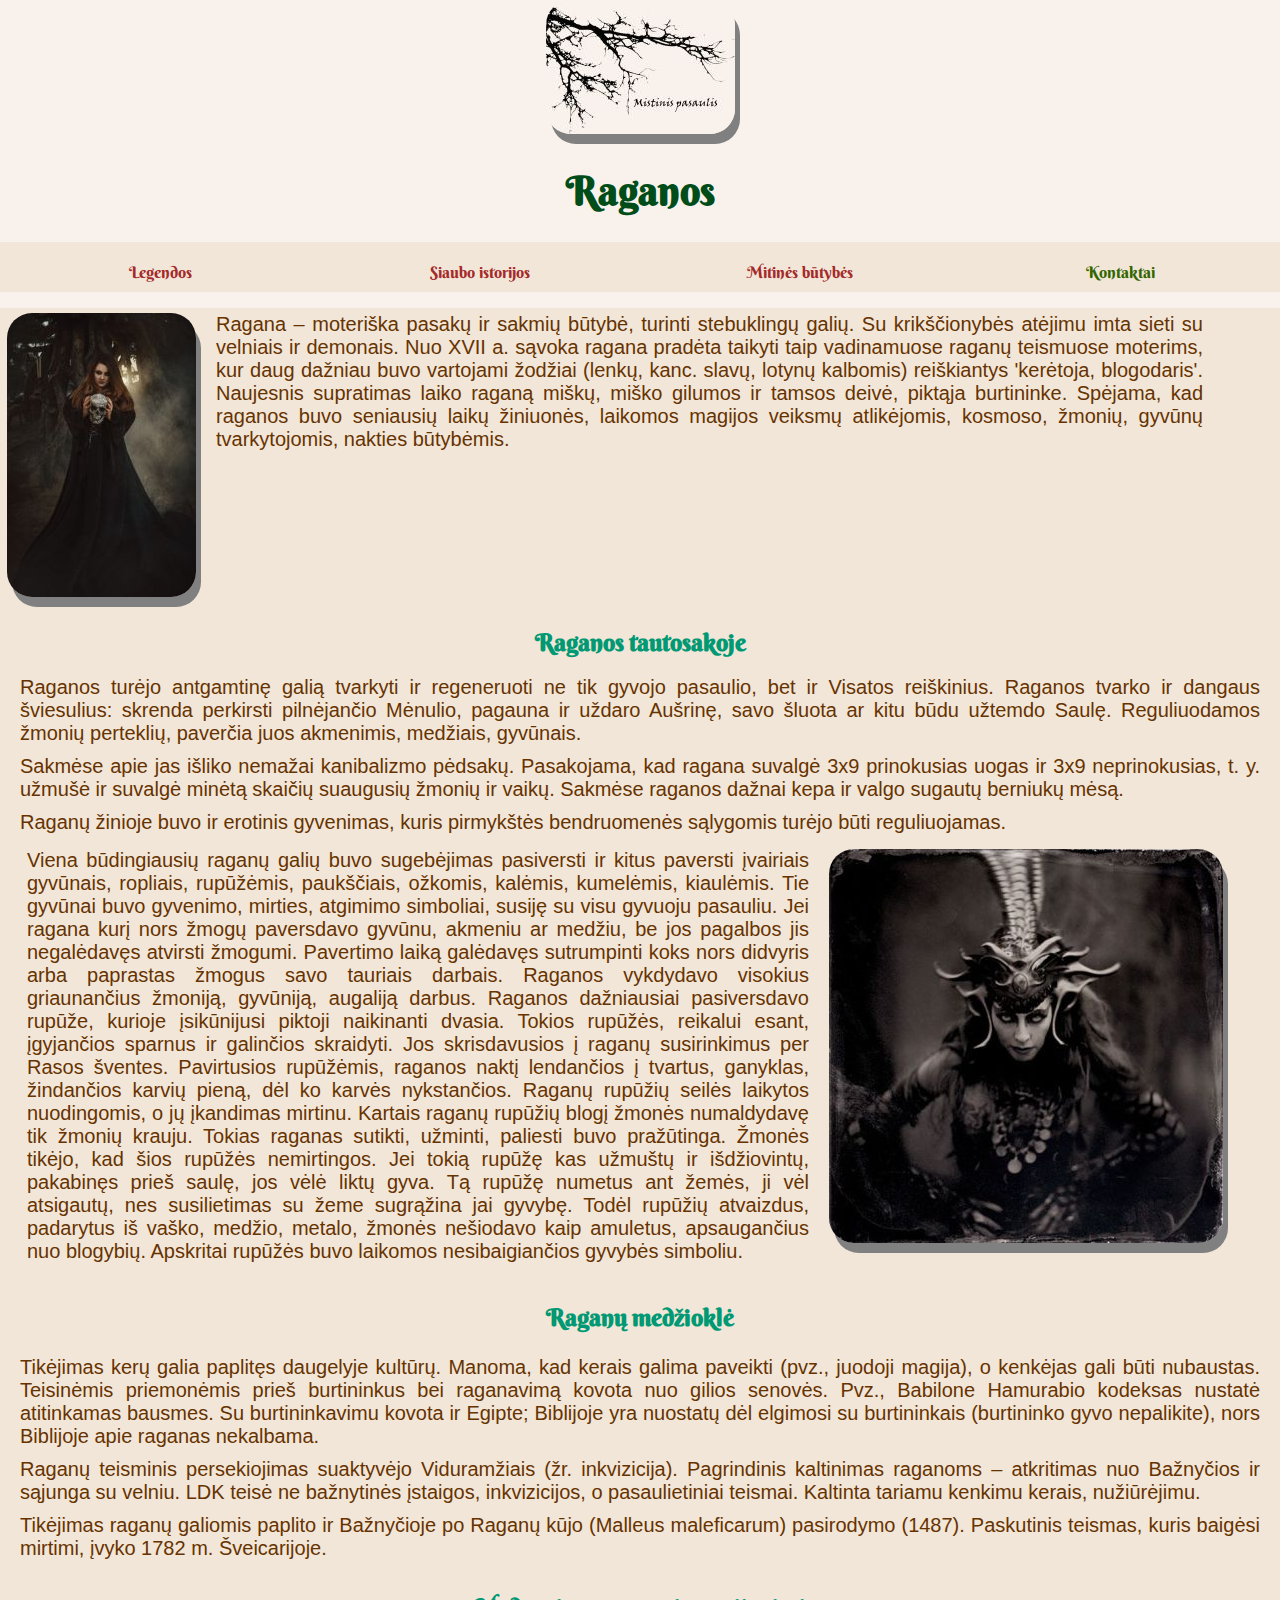
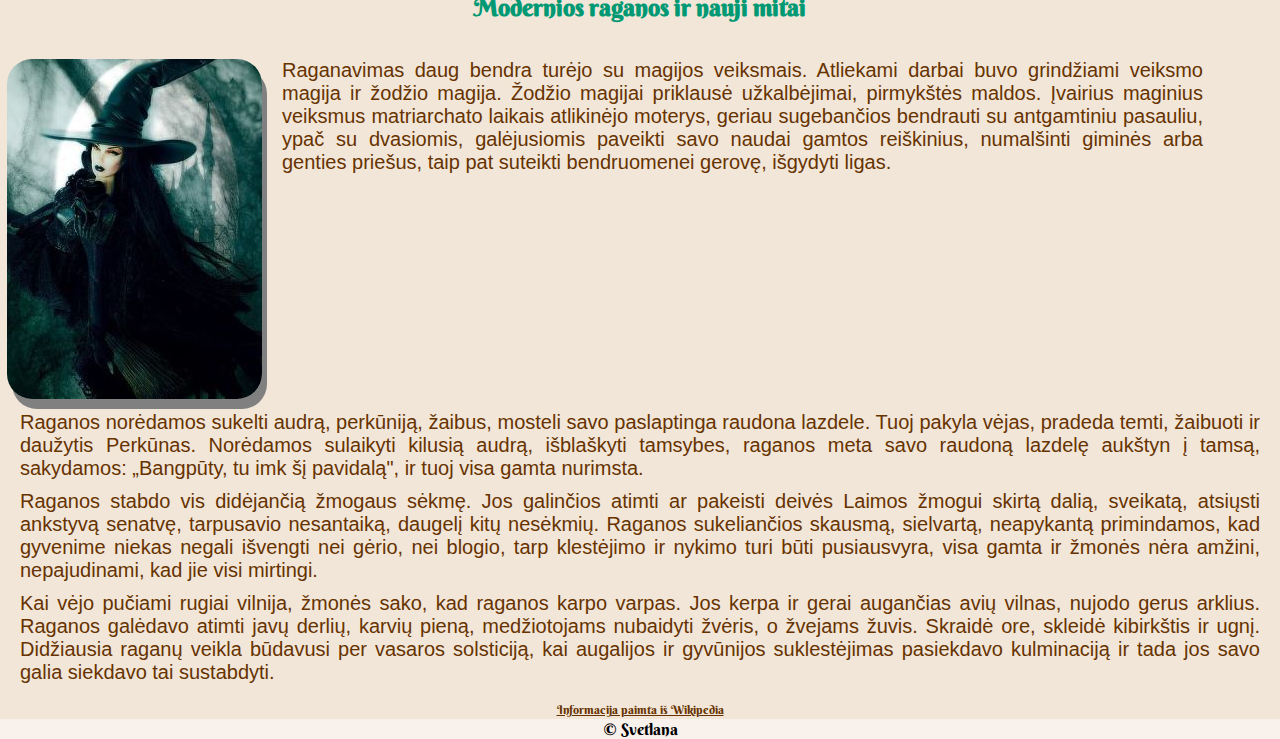
<file: raganos.html>
<!DOCTYPE html> 
<html lang="lt">
	<head>
		<link href="favicon.ico" rel="shortcut icon" type="image/x-icon" />
		<meta charset="UTF-8">
		<meta name="description" content="Interneto svvetainė apie siaubą mūsų pasaulyje ir mistinius gyvūnus">
		<meta name="keywords" content="siaubas, siaubą, siauba, istorijos, istorija, būtybė, butybe, mistika, demonai, vilkolakis, vilkolkiai, vaiduoklis, vaiduokliai">
		<meta name="author" content="SveKud">
		<link rel="preconnect" href="https://fonts.gstatic.com">
		<link href="https://fonts.googleapis.com/css2?family=Berkshire+Swash&display=swap" rel="stylesheet" type="text/css">
		<link rel="stylesheet" href="style.css">
		<title>Mistinis pasaulis</title>
		
	</head>

	<body style="background-color:#f9f2ec;margin:0;">
	<header>
	<a style="margin:10px;width:40%;padding:20px;" href="index.html"><img src="paveikslai/tree1.jpg" alt="Mistinis pasaulis"></a>
	<h1 style="color:#004d1a;">Raganos</h1>
	</header>
	
		<nav>
	<ul class="menu">
			<li><a href="">Legendos</a>
				<ul>
					<li><a href="kinu_mitologija.html">Kinų mitologija</a></li>
					<li><a href="graiku_mitai.html">Graikų mitai</a></li>
					<li><a href="lietuviu_legendos.html">Lietuvių legendos</a></li>
				</ul>
			</li>
		
			<li><a href="">Siaubo istorijos</a>
				<ul>
					<li><a href="apie_poltergeistus.html">Apie poltergeistus</a></li>
					<li><a href="apie_vaiduoklius.html">Apie vaiduoklius</a></li>
					<li><a href="apie_vilkolakius.html">Apie vilkolakius</a></li>
				</ul>
			</li>
		
			<li><a href="">Mitinės būtybės</a>
				<ul>
					<li><a href="mitiniai_sunys.html">Mitiniai šunys</a></li>
					<li><a href="undines.html">Undinės</a></li>
					<li><a href="raganos.html">Raganos</a></li>
					<li><a href="demonai.html">Demonai</a></li>
				</ul>
			</li>
	
		<li><a href="kontaktai.html">Kontaktai</a></li>
	</ul>	
		</nav>
		
	<section>
	<div>
	<a  style="text-align:center;" href="paveikslai/ragana.jpg" target="_blank"><img src="paveikslai/ragana1.jpg" alt="Ragana"></a>
	<p style="text-align:justify;color:#663300;">Ragana – moteriška pasakų ir sakmių būtybė, turinti stebuklingų galių. Su krikščionybės atėjimu imta sieti su velniais ir demonais. Nuo XVII a. sąvoka ragana pradėta taikyti taip vadinamuose raganų teismuose moterims, kur daug dažniau buvo vartojami žodžiai (lenkų, kanc. slavų, lotynų kalbomis) reiškiantys 'kerėtoja, blogodaris'. Naujesnis supratimas laiko raganą miškų, miško gilumos ir tamsos deivė, piktąja burtininke. Spėjama, kad raganos buvo seniausių laikų žiniuonės, laikomos magijos veiksmų atlikėjomis, kosmoso, žmonių, gyvūnų tvarkytojomis, nakties būtybėmis.</p>
	</div>
	
	<h2 style="text-align:center;color:#009973;font-size:24px;">Raganos tautosakoje</h2>
	<p style="text-align:justify;color:#663300;">Raganos turėjo antgamtinę galią tvarkyti ir regeneruoti ne tik gyvojo pasaulio, bet ir Visatos reiškinius. Raganos tvarko ir dangaus šviesulius: skrenda perkirsti pilnėjančio Mėnulio, pagauna ir uždaro Aušrinę, savo šluota ar kitu būdu užtemdo Saulę. Reguliuodamos žmonių perteklių, paverčia juos akmenimis, medžiais, gyvūnais.</p>
	<p style="text-align:justify;color:#663300;">Sakmėse apie jas išliko nemažai kanibalizmo pėdsakų. Pasakojama, kad ragana suvalgė 3x9 prinokusias uogas ir 3x9 neprinokusias, t. y. užmušė ir suvalgė minėtą skaičių suaugusių žmonių ir vaikų. Sakmėse raganos dažnai kepa ir valgo sugautų berniukų mėsą.</p>
	<p style="text-align:justify;color:#663300;">Raganų žinioje buvo ir erotinis gyvenimas, kuris pirmykštės bendruomenės sąlygomis turėjo būti reguliuojamas.</p>
	<div>
	<p style="text-align:justify;color:#663300;">Viena būdingiausių raganų galių buvo sugebėjimas pasiversti ir kitus paversti įvairiais gyvūnais, ropliais, rupūžėmis, paukščiais, ožkomis, kalėmis, kumelėmis, kiaulėmis. Tie gyvūnai buvo gyvenimo, mirties, atgimimo simboliai, susiję su visu gyvuoju pasauliu. Jei ragana kurį nors žmogų paversdavo gyvūnu, akmeniu ar medžiu, be jos pagalbos jis negalėdavęs atvirsti žmogumi. Pavertimo laiką galėdavęs sutrumpinti koks nors didvyris arba paprastas žmogus savo tauriais darbais. Raganos vykdydavo visokius griaunančius žmoniją, gyvūniją, augaliją darbus. Raganos dažniausiai pasiversdavo rupūže, kurioje įsikūnijusi piktoji naikinanti dvasia. Tokios rupūžės, reikalui esant, įgyjančios sparnus ir galinčios skraidyti. Jos skrisdavusios į raganų susirinkimus per Rasos šventes. Pavirtusios rupūžėmis, raganos naktį lendančios į tvartus, ganyklas, žindančios karvių pieną, dėl ko karvės nykstančios. Raganų rupūžių seilės laikytos nuodingomis, o jų įkandimas mirtinu. Kartais raganų rupūžių blogį žmonės numaldydavę tik žmonių krauju. Tokias raganas sutikti, užminti, paliesti buvo pražūtinga. Žmonės tikėjo, kad šios rupūžės nemirtingos. Jei tokią rupūžę kas užmuštų ir išdžiovintų, pakabinęs prieš saulę, jos vėlė liktų gyva. Tą rupūžę numetus ant žemės, ji vėl atsigautų, nes susilietimas su žeme sugrąžina jai gyvybę. Todėl rupūžių atvaizdus, padarytus iš vaško, medžio, metalo, žmonės nešiodavo kaip amuletus, apsaugančius nuo blogybių. Apskritai rupūžės buvo laikomos nesibaigiančios gyvybės simboliu.</p>
	<a  style="text-align:center;" href="paveikslai/raganos.jpg" target="_blank"><img src="paveikslai/raganos1.jpg" alt="Raganos"></a>
	</div>
	<h3 style="text-align:center;color:#009973;font-size:24px;">Raganų medžioklė</h3>
	<p style="text-align:justify;color:#663300;">Tikėjimas kerų galia paplitęs daugelyje kultūrų. Manoma, kad kerais galima paveikti (pvz., juodoji magija), o kenkėjas gali būti nubaustas. Teisinėmis priemonėmis prieš burtininkus bei raganavimą kovota nuo gilios senovės. Pvz., Babilone Hamurabio kodeksas nustatė atitinkamas bausmes. Su burtininkavimu kovota ir Egipte; Biblijoje yra nuostatų dėl elgimosi su burtininkais (burtininko gyvo nepalikite), nors Biblijoje apie raganas nekalbama.</p>
	<p style="text-align:justify;color:#663300;">Raganų teisminis persekiojimas suaktyvėjo Viduramžiais (žr. inkvizicija). Pagrindinis kaltinimas raganoms – atkritimas nuo Bažnyčios ir sąjunga su velniu. LDK teisė ne bažnytinės įstaigos, inkvizicijos, o pasaulietiniai teismai. Kaltinta tariamu kenkimu kerais, nužiūrėjimu.</p>
	<p style="text-align:justify;color:#663300;">Tikėjimas raganų galiomis paplito ir Bažnyčioje po Raganų kūjo (Malleus maleficarum) pasirodymo (1487). Paskutinis teismas, kuris baigėsi mirtimi, įvyko 1782 m. Šveicarijoje.</p>
	
	<h4 style="text-align:center;color:#009973;font-size:24px;">Modernios raganos ir nauji mitai</h4>
	<div>
	<a  style="text-align:center;" href="paveikslai/raganos2.jpg" target="_blank"><img src="paveikslai/raganos3.jpg" alt="Raganos"></a>
	<p style="text-align:justify;color:#663300;">Raganavimas daug bendra turėjo su magijos veiksmais. Atliekami darbai buvo grindžiami veiksmo magija ir žodžio magija. Žodžio magijai priklausė užkalbėjimai, pirmykštės maldos. Įvairius maginius veiksmus matriarchato laikais atlikinėjo moterys, geriau sugebančios bendrauti su antgamtiniu pasauliu, ypač su dvasiomis, galėjusiomis paveikti savo naudai gamtos reiškinius, numalšinti giminės arba genties priešus, taip pat suteikti bendruomenei gerovę, išgydyti ligas.</p>
	</div>
	<p style="text-align:justify;color:#663300;">Raganos norėdamos sukelti audrą, perkūniją, žaibus, mosteli savo paslaptinga raudona lazdele. Tuoj pakyla vėjas, pradeda temti, žaibuoti ir daužytis Perkūnas. Norėdamos sulaikyti kilusią audrą, išblaškyti tamsybes, raganos meta savo raudoną lazdelę aukštyn į tamsą, sakydamos: „Bangpūty, tu imk šį pavidalą", ir tuoj visa gamta nurimsta.</p>
	<p style="text-align:justify;color:#663300;">Raganos stabdo vis didėjančią žmogaus sėkmę. Jos galinčios atimti ar pakeisti deivės Laimos žmogui skirtą dalią, sveikatą, atsiųsti ankstyvą senatvę, tarpusavio nesantaiką, daugelį kitų nesėkmių. Raganos sukeliančios skausmą, sielvartą, neapykantą primindamos, kad gyvenime niekas negali išvengti nei gėrio, nei blogio, tarp klestėjimo ir nykimo turi būti pusiausvyra, visa gamta ir žmonės nėra amžini, nepajudinami, kad jie visi mirtingi.</p>
	<p style="text-align:justify;color:#663300;">Kai vėjo pučiami rugiai vilnija, žmonės sako, kad raganos karpo varpas. Jos kerpa ir gerai augančias avių vilnas, nujodo gerus arklius. Raganos galėdavo atimti javų derlių, karvių pieną, medžiotojams nubaidyti žvėris, o žvejams žuvis. Skraidė ore, skleidė kibirkštis ir ugnį. Didžiausia raganų veikla būdavusi per vasaros solsticiją, kai augalijos ir gyvūnijos suklestėjimas pasiekdavo kulminaciją ir tada jos savo galia siekdavo tai sustabdyti.</p>
	
	<a style="text-align:justify;color:#663300;font-size:12px;" href="https://lt.wikipedia.org/wiki/Ragana" target="_blank">Informacija paimta iš Wikipedia</a>
	</section>
<footer>
	&copy; Svetlana
</footer>

	</body>
</html>
</file>
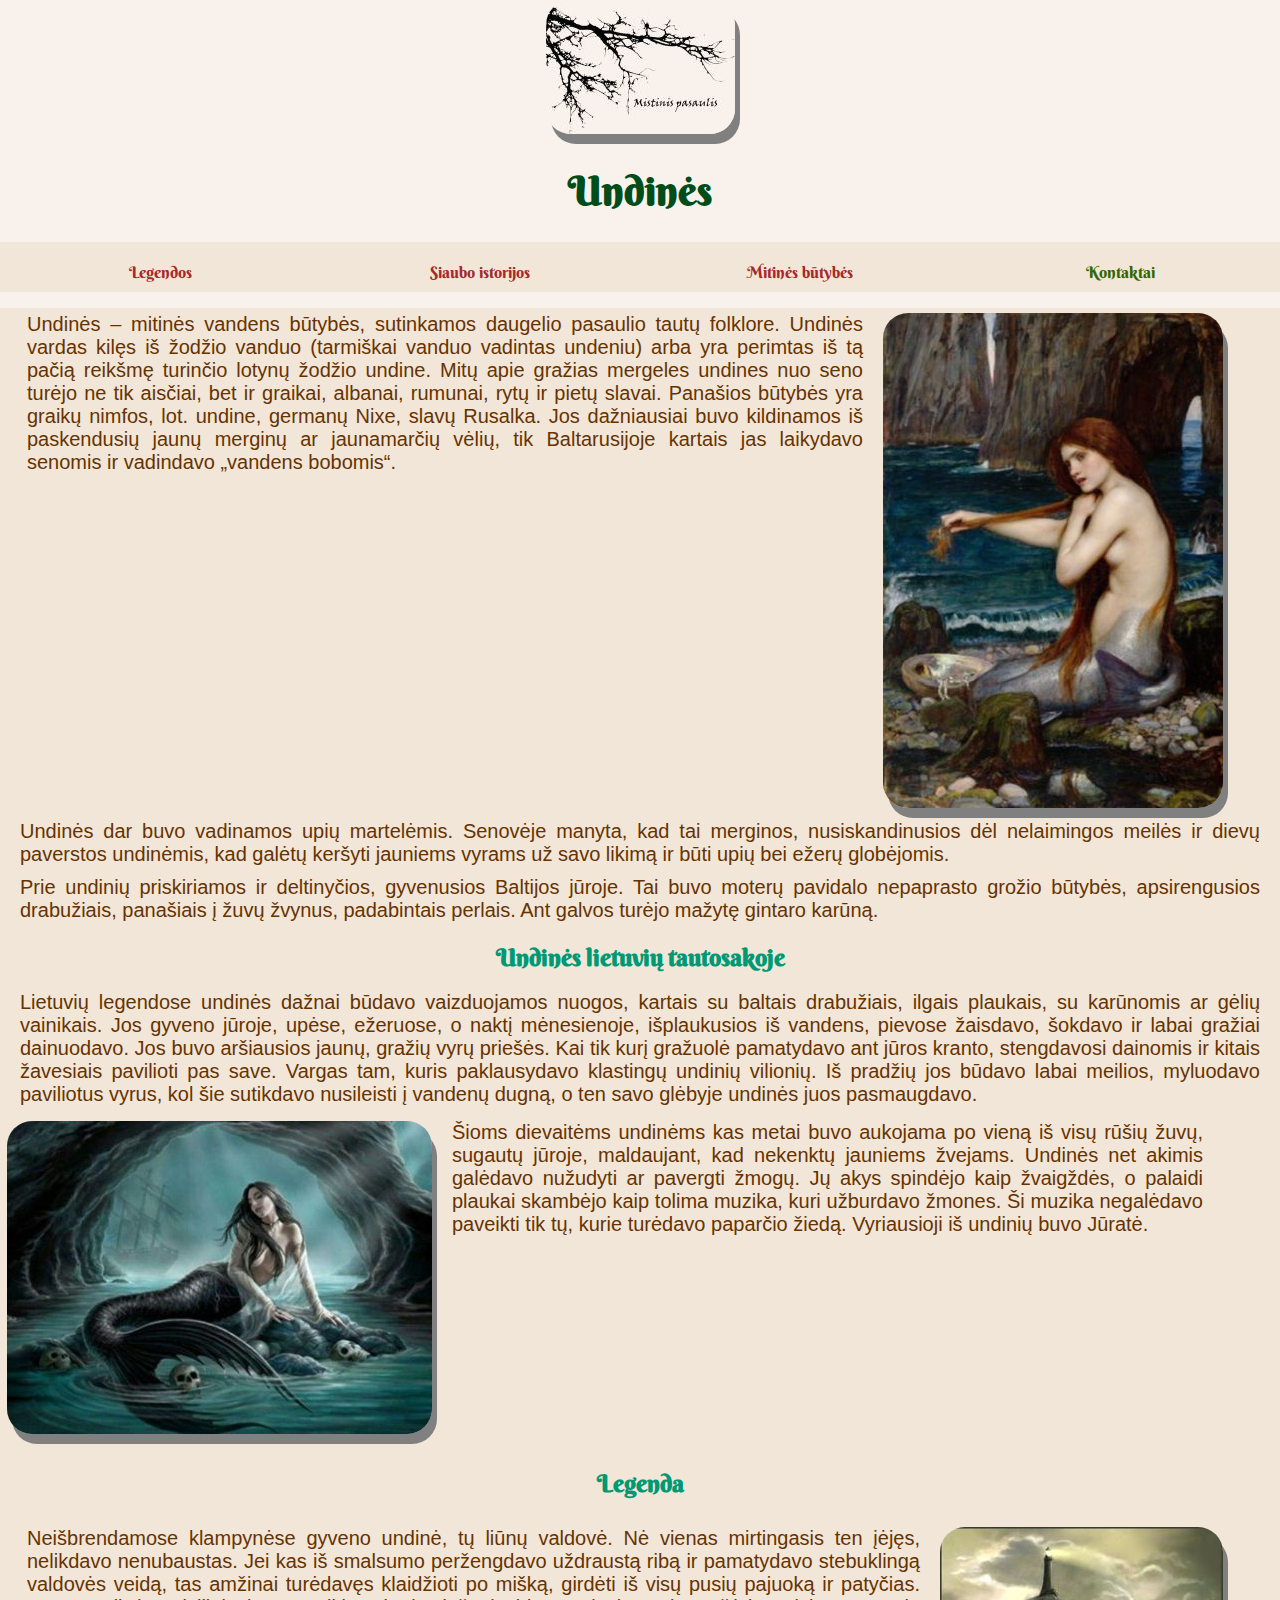
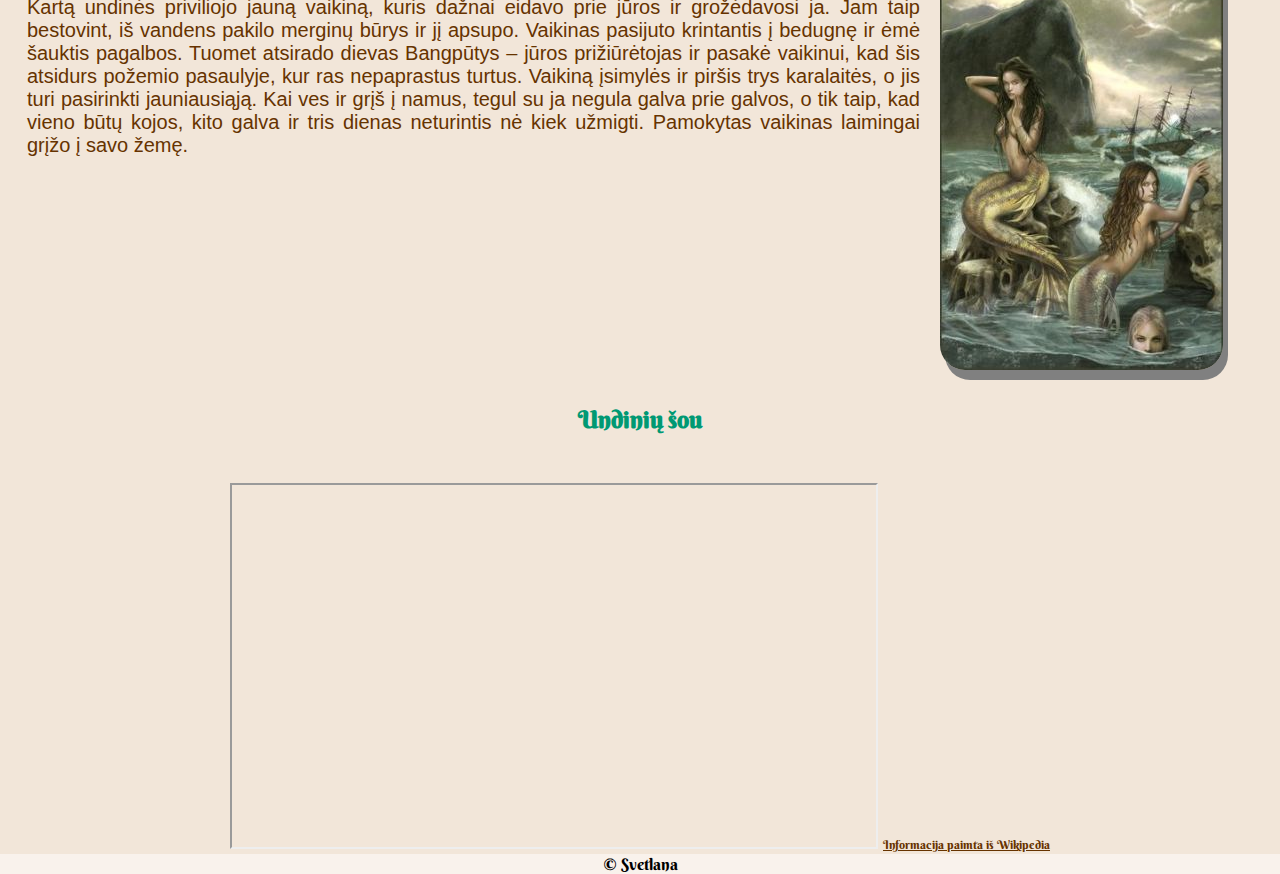
<file: undines.html>
<!DOCTYPE html> 
<html lang="lt">
	<head>
		<link href="favicon.ico" rel="shortcut icon" type="image/x-icon" />
		<meta charset="UTF-8">
		<meta name="description" content="Interneto svvetainė apie siaubą mūsų pasaulyje ir mistinius gyvūnus">
		<meta name="keywords" content="siaubas, siaubą, siauba, istorijos, istorija, būtybė, butybe, mistika, demonai, vilkolakis, vilkolkiai, vaiduoklis, vaiduokliai">
		<meta name="author" content="SveKud">
		<link rel="preconnect" href="https://fonts.gstatic.com">
		<link href="https://fonts.googleapis.com/css2?family=Berkshire+Swash&display=swap" rel="stylesheet" type="text/css">
		<link rel="stylesheet" href="style.css">
		<title>Mistinis pasaulis</title>
		
	</head>

	<body style="background-color:#f9f2ec;margin:0;">
	<header>
	<a style="margin:10px;width:40%;padding:20px;" href="index.html"><img src="paveikslai/tree1.jpg" alt="Mistinis pasaulis"></a>
	<h1 style="color:#004d1a;">Undinės</h1>
	</header>
	
		<nav>
	<ul class="menu">
			<li><a href="">Legendos</a>
				<ul>
					<li><a href="kinu_mitologija.html">Kinų mitologija</a></li>
					<li><a href="graiku_mitai.html">Graikų mitai</a></li>
					<li><a href="lietuviu_legendos.html">Lietuvių legendos</a></li>
				</ul>
			</li>
		
			<li><a href="">Siaubo istorijos</a>
				<ul>
					<li><a href="apie_poltergeistus.html">Apie poltergeistus</a></li>
					<li><a href="apie_vaiduoklius.html">Apie vaiduoklius</a></li>
					<li><a href="apie_vilkolakius.html">Apie vilkolakius</a></li>
				</ul>
			</li>
		
			<li><a href="">Mitinės būtybės</a>
				<ul>
					<li><a href="mitiniai_sunys.html">Mitiniai šunys</a></li>
					<li><a href="undines.html">Undinės</a></li>
					<li><a href="raganos.html">Raganos</a></li>
					<li><a href="demonai.html">Demonai</a></li>
				</ul>
			</li>
	
		<li><a href="kontaktai.html">Kontaktai</a></li>
	</ul>	
		</nav>
		
	<section>
	<div>
	<p style="text-align:justify;color:#663300;">Undinės – mitinės vandens būtybės, sutinkamos daugelio pasaulio tautų folklore. Undinės vardas kilęs iš žodžio vanduo (tarmiškai vanduo vadintas undeniu) arba yra perimtas iš tą pačią reikšmę turinčio lotynų žodžio undine. Mitų apie gražias mergeles undines nuo seno turėjo ne tik aisčiai, bet ir graikai, albanai, rumunai, rytų ir pietų slavai. Panašios būtybės yra graikų nimfos, lot. undine, germanų Nixe, slavų Rusalka. Jos dažniausiai buvo kildinamos iš paskendusių jaunų merginų ar jaunamarčių vėlių, tik Baltarusijoje kartais jas laikydavo senomis ir vadindavo „vandens bobomis“.</p>
	<a  style="text-align:center;" href="paveikslai/undine.jpg" target="_blank"><img src="paveikslai/undine1.jpg" alt="Undinė"></a>
	</div>
	
	<p style="text-align:justify;color:#663300;">Undinės dar buvo vadinamos upių martelėmis. Senovėje manyta, kad tai merginos, nusiskandinusios dėl nelaimingos meilės ir dievų paverstos undinėmis, kad galėtų keršyti jauniems vyrams už savo likimą ir būti upių bei ežerų globėjomis.</p>
	<p style="text-align:justify;color:#663300;">Prie undinių priskiriamos ir deltinyčios, gyvenusios Baltijos jūroje. Tai buvo moterų pavidalo nepaprasto grožio būtybės, apsirengusios drabužiais, panašiais į žuvų žvynus, padabintais perlais. Ant galvos turėjo mažytę gintaro karūną.</p>
	
	<h2 style="text-align:center;color:#009973;font-size:24px;">Undinės lietuvių tautosakoje</h2>
	<p style="text-align:justify;color:#663300;">Lietuvių legendose undinės dažnai būdavo vaizduojamos nuogos, kartais su baltais drabužiais, ilgais plaukais, su karūnomis ar gėlių vainikais. Jos gyveno jūroje, upėse, ežeruose, o naktį mėnesienoje, išplaukusios iš vandens, pievose žaisdavo, šokdavo ir labai gražiai dainuodavo. Jos buvo aršiausios jaunų, gražių vyrų priešės. Kai tik kurį gražuolė pamatydavo ant jūros kranto, stengdavosi dainomis ir kitais žavesiais pavilioti pas save. Vargas tam, kuris paklausydavo klastingų undinių vilionių. Iš pradžių jos būdavo labai meilios, myluodavo paviliotus vyrus, kol šie sutikdavo nusileisti į vandenų dugną, o ten savo glėbyje undinės juos pasmaugdavo.</p>
	<div>
	<a  style="text-align:center;" href="paveikslai/undines.jpg" target="_blank"><img src="paveikslai/undines1.jpg" alt="Undinės"></a>
	<p style="text-align:justify;color:#663300;">Šioms dievaitėms undinėms kas metai buvo aukojama po vieną iš visų rūšių žuvų, sugautų jūroje, maldaujant, kad nekenktų jauniems žvejams. Undinės net akimis galėdavo nužudyti ar pavergti žmogų. Jų akys spindėjo kaip žvaigždės, o palaidi plaukai skambėjo kaip tolima muzika, kuri užburdavo žmones. Ši muzika negalėdavo paveikti tik tų, kurie turėdavo paparčio žiedą. Vyriausioji iš undinių buvo Jūratė.</p>
	
	</div>
	<h3 style="text-align:center;color:#009973;font-size:24px;">Legenda</h3>
	<div>
	<p style="text-align:justify;color:#663300;">Neišbrendamose klampynėse gyveno undinė, tų liūnų valdovė. Nė vienas mirtingasis ten įėjęs, nelikdavo nenubaustas. Jei kas iš smalsumo peržengdavo uždraustą ribą ir pamatydavo stebuklingą valdovės veidą, tas amžinai turėdavęs klaidžioti po mišką, girdėti iš visų pusių pajuoką ir patyčias. Kartą undinės priviliojo jauną vaikiną, kuris dažnai eidavo prie jūros ir grožėdavosi ja. Jam taip bestovint, iš vandens pakilo merginų būrys ir jį apsupo. Vaikinas pasijuto krintantis į bedugnę ir ėmė šauktis pagalbos. Tuomet atsirado dievas Bangpūtys – jūros prižiūrėtojas ir pasakė vaikinui, kad šis atsidurs požemio pasaulyje, kur ras nepaprastus turtus. Vaikiną įsimylės ir piršis trys karalaitės, o jis turi pasirinkti jauniausiąją. Kai ves ir grįš į namus, tegul su ja negula galva prie galvos, o tik taip, kad vieno būtų kojos, kito galva ir tris dienas neturintis nė kiek užmigti. Pamokytas vaikinas laimingai grįžo į savo žemę.</p>
	<a  style="text-align:center;" href="paveikslai/undines2.jpg" target="_blank"><img src="paveikslai/undines3.jpg" alt="Undinės"></a>
	</div>
	
	<h3 style="text-align:center;color:#009973;font-size:24px;">Undinių šou</h3>
	
	<br>
	
	<iframe width="644" height="362" src="https://www.youtube.com/embed/tKHgPihXKP0" allowfullscreen></iframe>
	<a style="text-align:justify;color:#663300;font-size:12px;" href="https://lt.wikipedia.org/wiki/Undin%C4%97" target="_blank">Informacija paimta iš Wikipedia </a>
	</section>
<footer>
	&copy; Svetlana
</footer>

	</body>
</html>
</file>
<file: style.css>
body {
    font-family: 'Berkshire Swash', cursive;
}
header {
    text-align:center;
    font-size:20px;
}
p {
    font-family:arial,sans-serif;
    margin:0px 20px 10px 20px;
}
section {
    text-align:center;
    font-size:20px;
    background-color:#f2e6d9;
    width:100%;
}
footer {
    text-align:center;
}
div {
    text-align:justify;
    margin:2px 2px 2px 2px;
    width:95%;
    padding:5px;
    display:flex;
    flex-direction:row;
}
.menu {
    display:flex;
    width:100%;
    padding:0;
}
.menu li {
    width:100%;
    padding-top: 10px;
    padding-left: 70px;
    padding-right: 70px;
    list-style:none;
    background-color:#f2e6d9;
    position:relative;
}
.menu a {
    color:#336600;
    text-decoration:none;
    display:block;
    text-align:center;
    padding:0;
    line-height:40px;
    transition:all .5s;
}
.menu a:hover {
    background-color:#fff2e6;
    color:#00b300;
}
a:visited {
    background-color:#fff2e6;
    color:brown;
}
.menu ul {
    position:absolute;
    left:0;
    top:100%;
    display:none;
    padding:0;
}
.menu li:hover>ul {
    display:block;
}
 a:visited {
    background-color:#fff2e6;
    color:brown;
}
 img {
    border-radius:25px;
    box-shadow:5px 10px grey;
    opacity:1;
}
 img:hover{
    opacity:0.5;
}
h1 {
    color:#004d1a;
}
.hipoteze {
    font-family:arial,sans-serif;
    text-align:justify;
    color:#663300;
    padding:5px;
    margin:0px 20px 0px 20px;
}

.kontaktai {
    text-align:center;
    font-size:24px;
    margin:10px 10px;
    width:97%;
    padding:10px;
    display:flex;
    flex-direction:column;
}
.author {
    text-align:center;
    position:fixed;
    left:0;
    bottom:0;
    width:100%;
}
.icon-facebook-square {
    text-align:center;
    background-color:#f2e6d9;
    font-size:24px;
    margin:30px 30px;
    width: 100%;
    box-shadow:10px 10px 5px grey;
    border-radius:25px;
    padding: 20px;
    opacity:1;
}
.icon-facebook-square:hover {
    opacity:0.5;
}
.icon-envelope {
    text-align:center;
    background-color:#f2e6d9;
    font-size:24px;
    margin:30px 30px;
    width:100%;
    box-shadow:10px 10px 5px grey;
    border-radius:25px;
    padding: 20px;
    opacity:1;
}
.icon-envelope:hover {
    opacity:0.5;
}

.susisiekti {
    display: flex;
    flex-direction: row;
}

.forma {
    margin-bottom: 200px;
}

#rcorners1 {
    border-radius: 25px;
    border: 2px solid  #b36b00;
    padding: 20px;
    width: 40%;
    display: flex;
    flex-direction: column;
}

#rcorners2 {
    border-radius: 25px;
    border: 2px solid  #b36b00;
    width:100%;
}

.pradzia1 {
    text-align:center;
    background-color:#f2e6d9;
    font-size:24px;
    margin:10px;
    width:40%;
    padding:20px;
    box-shadow:10px 10px 5px grey;
}

.pradzia {
    font-family: 'Berkshire Swash', cursive;
    text-align:center;
    font-size:24px;
    margin:0px auto;
    width:100%;
    padding:0px;
    display:flex;
    flex-direction:row;
}
article {
        text-align:left;
        background-color:#f2e6d9;
        font-size:24px;
        margin:10px;
        width:100%;
        padding:20px;
        box-shadow:10px 10px 5px grey;
    }
</file>
